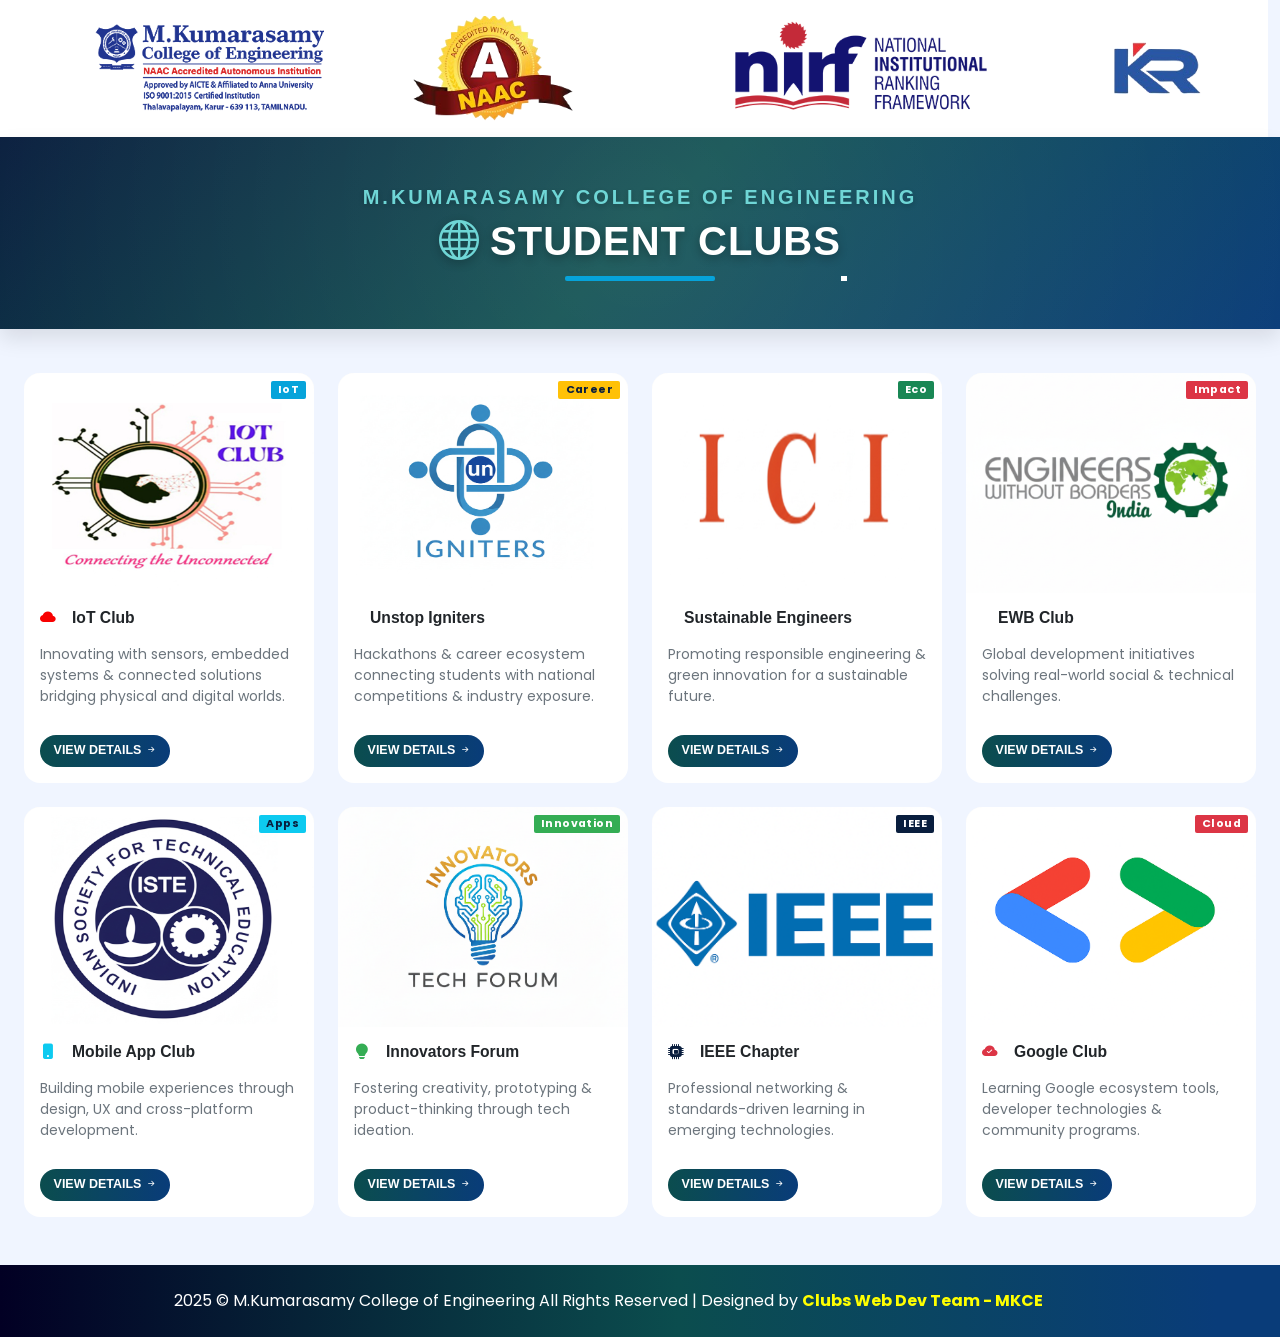
<file: index.html>
<!DOCTYPE html>
<html lang="en">

<head>

  <link href="css/iot-club.css" rel="stylesheet">


  <!-- Bootstrap JS (with Popper) -->
  <script src="https://cdn.jsdelivr.net/npm/bootstrap@5.3.3/dist/js/bootstrap.bundle.min.js"></script>
  <link href="https://cdn.jsdelivr.net/npm/bootstrap@5.3.3/dist/css/bootstrap.min.css" rel="stylesheet">

  <!-- Meta & head links moved here for proper responsiveness -->
  <meta charset="UTF-8">
  <meta http-equiv="X-UA-Compatible" content="IE=edge">
  <meta name="viewport" content="width=device-width, initial-scale=1, viewport-fit=cover">
  <title>M.Kumarasamy College of Engineering, Karur - MKCE</title>
  <link href="images/favicon.ico" rel="icon">

  <!-- Existing project styles -->
  <link href="css/bootstrap1.min.css" rel="stylesheet">
  <link href="css/all.min.css" rel="stylesheet">
  <link href="css/bootstrap-icons.css" rel="stylesheet">
  <link rel="stylesheet" href="css/header2.css">
  <link href="css/remixicon.css" rel="stylesheet">
  <link href="css/style.css" rel="stylesheet">
  <!-- New: responsive overrides (non-invasive) -->
  <link href="css/responsive.css" rel="stylesheet">

  

  <style>
   
  /* Reset text direction issues */
  h5, p {
    writing-mode: horizontal-tb !important;
    text-orientation: mixed !important;
    white-space: normal !important;
  }

  /* Keep cards neat */
  .card {
    border-radius: 15px;
    overflow: hidden;
  }
 
  .card img {
    border: 4px solid #f1f1f1;
  }

    .jus {
      text-align: justify;
    }

    @media (min-width: 768px) {
      /* Only make explicitly fluid images expand */
      .img-fluid {
        width: 100%;
        height: auto;
      }
    }

    /* Remove broad overrides that conflict with Bootstrap grid */


    .center {
      display: block;
      margin-left: auto;
      margin-right: auto;
      width: 50%;
    }

    .imageban {
      width: 100%;
      height: 40vh;
      background-position: center;
      background-size: cover;
      background-image: url("images/banner.png");
    }

    .bgli {

      background: linear-gradient(red, #FF3366, green);
      -webkit-background-clip: text;
      background-clip: text;
      -webkit-text-fill-color: transparent;
    }


    /* Style the PDF modal (avoid Bootstrap .modal class conflicts) */
    .pdf-modal {
      display: none;
      position: fixed;
      top: 0;
      left: 0;
      width: 100%;
      height: 100%;
      background-color: rgba(0, 0, 0, 0.7);
    }

    /* Style the PDF modal content */
    .pdf-modal-content {
      position: relative;
      width: 80%;
      height: auto;
      max-width: 800px;
      margin: 0 auto;
      background-color: white;
      padding: 20px;
      box-shadow: 0px 0px 10px 2px rgba(0, 0, 0, 0.2);

    }

    /* Style the PDF modal close button */
    .pdf-modal-close {
      position: absolute;
      top: 10px;
      right: 10px;
      font-size: 30px;
      cursor: pointer;
    }

    .btn {
      border-radius: 50px;
      /* Adjust the radius to control the roundness */
      background: linear-gradient(109.6deg, rgb(0, 0, 0) 11.2%, rgb(11, 132, 145) 91.1%);
      color: #fff;
      /* Change to your desired text color */
      padding: 10px 20px;
      /* Adjust padding as needed */
      font-size: 16px;
      /* Change to your desired font size */
      text-transform: uppercase;
      /* Optional, to make the text uppercase */
      position: relative;
      /* Needed for reflection effect */
    }

    .btn:after {
      content: "";
      position: absolute;
      top: 100%;
      left: 0;
      width: 100%;
      height: 5px;
      /* Adjust the height of the reflection */
      background: rgba(0, 0, 0, 0.2);
      /* Reflection color */
      border-radius: 50px;
      /* Match the button's border-radius */
    }

    /* Additional styling for when the button is hovered over */
    .btn:hover {
      color: white !important;
      background: linear-gradient(109.6deg, rgb(11, 132, 145) 11.2%, rgb(0, 0, 0) 91.1%);
      transform: translateY(-3px);
      box-shadow: 0 5px 15px rgba(0, 0, 0, 0.3);
      transition: all 0.3s ease;
    }

    /* Specifically for event register buttons */
    .card .btn-primary {
      background: linear-gradient(to right, #0b4d4e, #093c79);
      border: none;
      position: relative;
      overflow: hidden;
      z-index: 1;
      transition: all 0.3s ease;
    }

    .card .btn-primary:hover {
      background: linear-gradient(to right, #093c79, #0b4d4e);
      transform: translateY(-3px);
      box-shadow: 0 5px 15px rgba(9, 60, 121, 0.4);
    }

    .card .btn-primary::before {
      content: '';
      position: absolute;
      top: 0;
      left: -100%;
      width: 100%;
      height: 100%;
      background: linear-gradient(90deg, rgba(255, 255, 255, 0) 0%, rgba(255, 255, 255, 0.2) 50%, rgba(255, 255, 255, 0) 100%);
      transition: left 0.7s ease;
      z-index: -1;
    }

    .card .btn-primary:hover::before {
      left: 100%;
    }
  </style>
</head>

<body>
  <div class="row k text-center p-3" style="background-color: #ffffff;">
    <div class="col-12">
      <img src="images/mkce-header_new.png" class="img-fluid" alt="MKCE Accreditations">
    </div>
  </div>


  <!-- Head metadata and styles are now correctly placed in <head> for responsiveness -->
  <style>
    /* red alert style */
    .custom-alert {
      position: fixed;
      top: 20px;
      left: 50%;
      transform: translateX(-50%);
      background-color: #ff4d4d;
      color: white;
      padding: 12px 20px;
      border-radius: 8px;
      font-size: 16px;
      font-weight: bold;
      z-index: 99999;
      box-shadow: 0 4px 10px rgba(0, 0, 0, 0.3);
    }

    @keyframes fadeIn {
      from {
        opacity: 0;
        transform: translate(-50%, -10px);
      }

      to {
        opacity: 1;
        transform: translate(-50%, 0);
      }
    }
  </style>

  <style>
    /* Default styles for the div */
    .k {
      width: 100%;
    }

    .k2 {
      width: 10%;
    }

    /* Styles for screens up to 767px width (mobile devices) */
    @media screen and (max-width: 767px) {
      .k {
        width: 100%;
      }
    }

    @media (max-width: 768px) {
      .k2 {
        display: none;
      }
    }

    /*=============== GOOGLE FONTS ===============*/
    @import url("https://fonts.googleapis.com/css2?family=Montserrat:wght@400;600&display=swap");

    /*=============== VARIABLES CSS ===============*/
    :root {
      --header-height: 3.5rem;

      /*========== Colors ==========*/
      /*Color mode HSL(hue, saturation, lightness)*/
      --black-color: hsl(220, 24%, 12%);
      --black-color-light: hsl(220, 24%, 15%);
      --black-color-lighten: hsl(220, 20%, 18%);
      --white-color: #fff;
      --body-color: hsl(220, 100%, 97%);

      /*========== Font and typography ==========*/
      /*.5rem = 8px | 1rem = 16px ...*/
      --body-font: "Montserrat", sans-serif;
      --normal-font-size: .938rem;

      /*========== Font weight ==========*/
      --font-regular: 400;
      --font-semi-bold: 600;

      /*========== z index ==========*/
      --z-tooltip: 10;
      --z-fixed: 100;
    }

    /*========== Responsive typography ==========*/
    @media screen and (min-width: 1024px) {
      :root {
        --normal-font-size: 1rem;
      }
    }

    /*=============== BASE ===============*/
    * {
      box-sizing: border-box;
      padding: 0;
      margin: 0;
    }

    body {
      font-family: var(--body-font);
      font-size: var(--normal-font-size);
      background-color: var(--body-color);
    }

    ul {
      list-style: none;
      /* Color highlighting when pressed on mobile devices */
      /*-webkit-tap-highlight-color: transparent;*/
    }

    a {
      text-decoration: none;
    }

    /*=============== REUSABLE CSS CLASSES ===============*/
    .container {
      max-width: 1120px;
      margin-inline: 1.5rem;
    }

    /*=============== HEADER ===============*/
    .header {
      position: relative;
      top: 0;
      left: 0;
      width: 100%;
      background-color: hsl(216.2, 74.6%, 13.9%);
      box-shadow: 0 2px 16px hsla(220, 32%, 8%, .3);
      z-index: var(--z-fixed);
    }


    /*=============== Menu bar ===============*/



    #container {
      position: relative;
      width: 100%;
      margin: 0 auto;
    }

    #container:after {
      content: "";
      display: block;
      clear: both;
      height: 0;
    }

    #menu {
      position: relative;
      float: left;
      width: 100%;
      padding: 0 20px;
      border-radius: 3px;
      box-shadow: inset 0 1px 1px rgba(255, 255, 255, 0.5),
        inset 0 -1px 0 rgba(0, 0, 0, 0.15), 0 1px 3px rgba(0, 0, 0, 0.15);
      background-image: linear-gradient(to top, #09203f 0%, #537895 100%);



      z-index: 9997;
    }

    #menu,
    #menu ul {
      list-style: none;
    }

    #menu>li {
      float: left;
      position: relative;
      border-right: 1px solid rgba(0, 0, 0, 0.1);
      box-shadow: 1px 0 0 rgba(255, 255, 255, 0.25);
      /* perspective: 1000px; */
    }

    #menu>li:first-child {
      border-left: 1px solid rgba(255, 255, 255, 0.25);
      box-shadow: -1px 0 0 rgba(0, 0, 0, 0.1), 1px 0 0 rgba(255, 255, 255, 0.25);
    }

    #menu a,
    #menu span {
      display: block;
      position: relative;
      z-index: 9998;
      padding: 13px 20px 13px 20px;
      text-decoration: none;
      color: white;
      line-height: 1;
      font-weight: 400;
      font-size: 16px;
      letter-spacing: -0.05em;
      background: transparent;

      transition: all 0.25s ease-in-out;
    }

    #menu>li:hover>a,
    #menu>li:hover>span {
      background: #333;
      color: rgba(0, 223, 252, 1);
      text-shadow: none;
    }

    #menu li ul {
      position: absolute;
      left: 0;
      z-index: 1;
      width: 250px;
      padding: 0;
      opacity: 0;
      visibility: hidden;
      border-bottom-left-radius: 4px;
      border-bottom-right-radius: 4px;
      background: transparent;
      /* overflow: hidden; */
      transform-origin: 50% 0%;
      z-index: 10000;
      animation: swingdown 1s ease;
      animation-play-state: paused;
    }

    #menu li:hover ul {
      padding: 15px 0;
      background-image: linear-gradient(60deg, #29323c 0%, #485563 100%);
      opacity: 1;
      visibility: visible;
      box-shadow: 1px 1px 7px rgba(0, 0, 0, 0.5);
      animation-play-state: running;
    }

    @keyframes swingdown {
      0% {
        opacity: 0.99999;
        transform: rotateX(90deg);
      }

      30% {
        transform: rotateX(-20deg) rotateY(5deg);
        animation-timing-function: ease-in-out;
      }

      65% {
        transform: rotateX(20deg) rotateY(-3deg);
        animation-timing-function: ease-in-out;
      }

      100% {
        transform: rotateX(0);
        animation-timing-function: ease-in-out;
      }
    }

    #menu li li a {
      padding-left: 15px;
      font-weight: 400;
      color: #ddd;
      text-shadow: none;
      border-top: dotted 1px transparent;
      border-bottom: dotted 1px transparent;
      transition: all 0.15s linear;
    }

    #menu li li a:hover {
      color: rgba(0, 223, 252, 1);
      border-top: dotted 1px rgba(255, 255, 255, 0.15);
      border-bottom: dotted 1px rgba(255, 255, 255, 0.15);
      background: rgba(0, 223, 252, 0.02);
    }

    /* Add this to your existing CSS file or create a new one */
    .mobile-menu-toggle {
      display: none;
      font-size: 24px;
      cursor: pointer;
    }

    @media only screen and (max-width: 768px) {
      #menu {
        display: none;
        padding: 20px;
        /* Adjust spacing as needed */
      }

      .mobile-menu-toggle {
        display: block;
        text-align: right;
        padding: 15px;
        background-image: linear-gradient(to top, #09203f 0%, #537895 100%);
        color: #fff;
      }

      .toggle-group {
        width: 100%;
      }

      .toggle-group>a {
        width: 100%;
        box-sizing: border-box;
      }
    }

    /* Add this CSS for mobile responsiveness */
    @media only screen and (max-width: 768px) {
      body {
        padding: 15px;
        /* Adjust padding for smaller screens */
      }

      #container {
        width: 100%;
        /* Make the container full width */
      }

      #menu {
        float: none;
        width: 100%;
        padding: 0;
        border-radius: 0;
        box-shadow: none;
        background-image: linear-gradient(60deg, #29323c 0%, #485563 100%);
      }

      #menu>li {
        float: none;
        position: static;
        border: none;
        box-shadow: none;
      }

      #menu>li:first-child {
        border: none;
        box-shadow: none;
      }

      #menu a {
        padding: 10px;
        font-size: 14px;
        /* Increase font size for better readability */
      }

      #menu>li:hover>a {
        background: transparent;
        color: rgba(0, 223, 252, 1);
      }

      #menu li ul {
        position: static;
        width: 100%;
        padding: 0;
        opacity: 1;
        visibility: visible;
        border-radius: 0;
        box-shadow: none;
        background: #333;
        overflow: visible;
        transform-origin: 50% 50%;
      }

      #menu li:hover ul {
        padding: 10px 0;
        background: #333;
        box-shadow: none;
        animation: none;
      }

      @keyframes swingdown {
        /* Remove the animation for smaller screens */
      }

      #menu li li a {
        padding-left: 15px;
        font-weight: 400;
        color: #ddd;
        border-top: 1px solid rgba(255, 255, 255, 0.15);
        border-bottom: 1px solid rgba(255, 255, 255, 0.15);
        transition: none;
      }

      #menu li li a:hover {
        color: rgba(0, 223, 252, 1);
        background: rgba(0, 223, 252, 0.02);
      }
    }

    .wide-submenu {
      width: 600px;
      /* Adjust width as needed */
    }

    .bg-dark2 {
      background: linear-gradient(90deg, rgba(2, 0, 36, 1) 0%, rgba(11, 77, 78, 1) 53%, rgba(9, 60, 121, 1) 95%);
    }

    #payments-sub-menu {
      display: none;
    }

    .payments-menu-group:hover #payments-sub-menu {
      display: block;
    }

    .dropdown-toggle-no-caret::after {
      display: none !important;
    }

    .dropdown-menu {
      background-image: linear-gradient(60deg, #29323c 0%, #485563 100%);
      /* Set the background color for the submenu */
    }

    .dropdown-item {
      color: #fff;
      /* Set the text color for the submenu items */
    }

    .dropdown-item:hover {
      color: rgba(0, 223, 252, 1);
      background: rgba(0, 223, 252, 0.02);
    }
  </style>

  <!--Title/Header starts -->

  <div class="title-section wow fadeInUp">
    <div class="container-fluid py-5">
      <div class="section-title text-center position-relative pb-3 mb-5 mx-auto" style="max-width: 600px;">
        <h5 class="fw-bold text-uppercase title-subtitle">M.Kumarasamy College of Engineering</h5>
        <h1 class="mb-0 title-main"><i class="bi bi-globe"></i>STUDENT CLUBS</h1>


      </div>
    </div>
  </div>

  <style>
    .title-section {
      background: linear-gradient(135deg, rgba(9, 30, 62, 1) 0%, rgba(11, 77, 78, 1) 50%, rgba(9, 60, 121, 1) 100%);
      position: relative;
      overflow: hidden;
      margin-bottom: 20px;
      box-shadow: 0 10px 20px rgba(0, 0, 0, 0.1);
    }

    /* Title can wrap when needed on small screens to avoid horizontal overflow */
    .title-main {
      display: inline-flex;
      align-items: center;
      /* allow wrapping to prevent horizontal scroll on narrow devices */
      white-space: normal;
      overflow: visible;
    }

    .title-section::before {
      content: "";
      position: absolute;
      top: -50%;
      left: -50%;
      width: 200%;
      height: 200%;
      background: radial-gradient(circle, rgba(255, 255, 255, 0.1) 0%, rgba(255, 255, 255, 0) 60%);
      animation: pulse 8s infinite;
    }

    @keyframes pulse {
      0% {
        transform: scale(0.8);
        opacity: 0.5;
      }

      50% {
        transform: scale(1.2);
        opacity: 0.2;
      }

      100% {
        transform: scale(0.8);
        opacity: 0.5;
      }
    }

    .title-subtitle {
      color: #6fd6d6 !important;
      letter-spacing: 3px;
      text-shadow: 0 2px 5px rgba(0, 0, 0, 0.2);
      position: relative;
      z-index: 2;
    }

    .title-main {
      color: white;
      font-weight: 900;
      letter-spacing: 1px;
      text-shadow: 0 3px 10px rgba(0, 0, 0, 0.3);
      position: relative;
      z-index: 2;
      font-size: 2.5rem;
      text-transform: uppercase;
    }

    .title-main i {
      margin-right: 10px;
      color: #6fd6d6;
    }
  </style>

  <!-- Clubs Directory (Responsive Two-Column Layout) -->
  <section class="pt-4 pb-5" aria-labelledby="clubsHeading">
    <div class="container-fluid">
      <div class="row g-4">
        <!-- Aside / Intro Panel -->
       
        <!-- Cards Grid (use full width so cards occupy entire row when no aside is present) -->
        <div class="col-12">
          <div class="row g-4" id="clubs-grid">
            <!-- IoT Club Card -->
            <div class="col-6 col-md-4 col-lg-3">
              <a href="iot_club.html" class="club-card card text-decoration-none" aria-label="IoT Club page">
                <div class="club-card-img-wrapper position-relative">
                  <img src="images/logo_ioy  - Copy copy.jpg" class="card-img-top" alt="IoT Club Logo">
                  <span class="badge bg-primary position-absolute top-0 end-0 m-2">IoT</span>
                </div>
                <div class="card-body d-flex flex-column">
                  <h5 class="card-title mb-2 d-flex align-items-center"><i class="bi bi-cloud-fill me-2 text-primary"></i>IoT Club</h5>
                  <p class="card-text small text-muted flex-grow-1">Innovating with sensors, embedded systems & connected solutions bridging physical and digital worlds.</p>
                  <span class="btn btn-sm btn-primary align-self-start mt-1">View Details <i class="bi bi-arrow-right-short"></i></span>
                </div>
              </a>
            </div>
            <!-- Unstop Igniters -->
            <div class="col-6 col-md-4 col-lg-3">
              <a href="unstop_index.html" class="club-card card text-decoration-none" aria-label="Unstop Igniters Club page">
                <div class="club-card-img-wrapper position-relative">
                  <img src="images/logo_unstop  - Copy copy.jpg" class="card-img-top" alt="Unstop Igniters Club Logo">
                  <span class="badge bg-warning text-dark position-absolute top-0 end-0 m-2">Career</span>
                </div>
                <div class="card-body d-flex flex-column">
                  <h5 class="card-title mb-2 d-flex align-items-center"><i class="bi bi-rocket-takeoff-fill me-2 text-warning"></i>Unstop Igniters</h5>
                  <p class="card-text small text-muted flex-grow-1">Hackathons & career ecosystem connecting students with national competitions & industry exposure.</p>
                  <span class="btn btn-sm btn-primary align-self-start mt-1">View Details <i class="bi bi-arrow-right-short"></i></span>
                </div>
              </a>
            </div>
            <!-- Sustainable Engineers -->
            <div class="col-6 col-md-4 col-lg-3">
              <a href="sustanable_index.html" class="club-card card text-decoration-none" aria-label="Sustainable Engineer Club page">
                <div class="club-card-img-wrapper position-relative">
                  <img src="images/logo_ici  - Copy copy.jpg" class="card-img-top" alt="Sustainable Engineer Club Logo">
                  <span class="badge bg-success position-absolute top-0 end-0 m-2">Eco</span>
                </div>
                <div class="card-body d-flex flex-column">
                  <h5 class="card-title mb-2 d-flex align-items-center"><i class="bi bi-recycle me-2 text-success"></i>Sustainable Engineers</h5>
                  <p class="card-text small text-muted flex-grow-1">Promoting responsible engineering & green innovation for a sustainable future.</p>
                  <span class="btn btn-sm btn-primary align-self-start mt-1">View Details <i class="bi bi-arrow-right-short"></i></span>
                </div>
              </a>
            </div>
            <!-- EWB Club -->
            <div class="col-6 col-md-4 col-lg-3">
              <a href="without_boarders.html" class="club-card card text-decoration-none" aria-label="Engineers Without Borders Club page">
                <div class="club-card-img-wrapper position-relative">
                  <img src="images/logo_without_copy.png" class="card-img-top" alt="Engineers Without Borders Club Logo">
                  <span class="badge bg-danger position-absolute top-0 end-0 m-2">Impact</span>
                </div>
                <div class="card-body d-flex flex-column">
                  <h5 class="card-title mb-2 d-flex align-items-center"><i class="bi bi-globe-asia-australia me-2 text-danger"></i>EWB Club</h5>
                  <p class="card-text small text-muted flex-grow-1">Global development initiatives solving real-world social & technical challenges.</p>
                  <span class="btn btn-sm btn-primary align-self-start mt-1">View Details <i class="bi bi-arrow-right-short"></i></span>
                </div>
              </a>
            </div>
            <!-- Mobile App Club -->
            <div class="col-6 col-md-4 col-lg-3">
              <a href="mobapkclub.html" class="club-card card text-decoration-none" aria-label="Mobile App Club page">
                <div class="club-card-img-wrapper position-relative">
                  <img src="images/logo_google  - Copy copy.jpg" class="card-img-top" alt="Mobile App Club Logo">
                  <span class="badge bg-info text-dark position-absolute top-0 end-0 m-2">Apps</span>
                </div>
                <div class="card-body d-flex flex-column">
                  <h5 class="card-title mb-2 d-flex align-items-center"><i class="bi bi-phone-fill me-2 text-info"></i>Mobile App Club</h5>
                  <p class="card-text small text-muted flex-grow-1">Building mobile experiences through design, UX and cross-platform development.</p>
                  <span class="btn btn-sm btn-primary align-self-start mt-1">View Details <i class="bi bi-arrow-right-short"></i></span>
                </div>
              </a>
            </div>
            <!-- Innovators Forum -->
            <div class="col-6 col-md-4 col-lg-3">
              <a href="innovator.html" class="club-card card text-decoration-none" aria-label="Innovators Tech Forum Club page">
                <div class="club-card-img-wrapper position-relative">
                  <img src="images/logo_ivvov_copy.png" class="card-img-top" alt="Innovators Tech Forum Club Logo">
                  <span class="badge bg-secondary position-absolute top-0 end-0 m-2">Innovation</span>
                </div>
                <div class="card-body d-flex flex-column">
                  <h5 class="card-title mb-2 d-flex align-items-center"><i class="bi bi-lightbulb-fill me-2 text-secondary"></i>Innovators Forum</h5>
                  <p class="card-text small text-muted flex-grow-1">Fostering creativity, prototyping & product-thinking through tech ideation.</p>
                  <span class="btn btn-sm btn-primary align-self-start mt-1">View Details <i class="bi bi-arrow-right-short"></i></span>
                </div>
              </a>
            </div>
            <!-- IEEE Chapter -->
            <div class="col-6 col-md-4 col-lg-3">
              <a href="IEEE_club.html" class="club-card card text-decoration-none" aria-label="IEEE Student Chapter Club page">
                <div class="club-card-img-wrapper position-relative">
                  <img src="images/logo_iee - Copy.png" class="card-img-top" alt="IEEE Student Chapter Club Logo">
                  <span class="badge bg-dark position-absolute top-0 end-0 m-2">IEEE</span>
                </div>
                <div class="card-body d-flex flex-column">
                  <h5 class="card-title mb-2 d-flex align-items-center"><i class="bi bi-cpu-fill me-2 text-dark"></i>IEEE Chapter</h5>
                  <p class="card-text small text-muted flex-grow-1">Professional networking & standards-driven learning in emerging technologies.</p>
                  <span class="btn btn-sm btn-primary align-self-start mt-1">View Details <i class="bi bi-arrow-right-short"></i></span>
                </div>
              </a>
            </div>
            <!-- Google Club -->
            <div class="col-6 col-md-4 col-lg-3">
              <a href="google_club.html" class="club-card card text-decoration-none" aria-label="Google Club page">
                <div class="club-card-img-wrapper position-relative">
                  <img src="images/logo_google  - Copy.png" class="card-img-top" alt="Google Club Logo">
                  <span class="badge bg-danger position-absolute top-0 end-0 m-2">Cloud</span>
                </div>
                <div class="card-body d-flex flex-column">
                  <h5 class="card-title mb-2 d-flex align-items-center"><i class="bi bi-cloud-check-fill me-2 text-danger"></i>Google Club</h5>
                  <p class="card-text small text-muted flex-grow-1">Learning Google ecosystem tools, developer technologies & community programs.</p>
                  <span class="btn btn-sm btn-primary align-self-start mt-1">View Details <i class="bi bi-arrow-right-short"></i></span>
                </div>
              </a>
            </div>
          </div>
        </div>
      </div>
    </div>
  </section>

  <style>
    /* Aside / directory styles */
    .directory-aside {
      background: #ffffff;
      border-radius: 18px;
      padding: 1.25rem 1.25rem 1.5rem;
      position: sticky;
      top: 90px;
      display: flex;
      flex-direction: column;
    }

    .icon-circle {
      width: 44px;
      height: 44px;
      border-radius: 50%;
      background: linear-gradient(135deg, #093C79, #0B4D4E);
      color: #fff;
      display: flex;
      align-items: center;
      justify-content: center;
      font-size: 1.3rem;
      box-shadow: 0 6px 15px rgba(0, 0, 0, .15);
    }

    .directory-aside .btn {
      font-size: .7rem;
      padding: .45rem .9rem;
      border-radius: 30px;
    }

    /* Club card improvements: responsive image, consistent body spacing, card height alignment */
    .club-card {
      border: none;
      border-radius: 16px;
      transition: transform .28s cubic-bezier(.2,.9,.3,1), box-shadow .28s;
      background: #fff;
      position: relative;
      display: flex;
      flex-direction: column;
      min-height: 100%;
      overflow: hidden;
    }

    /* Image wrapper uses aspect-ratio to keep cards consistent across devices */
    .club-card-img-wrapper {
      overflow: hidden;
      width: 100%;
      aspect-ratio: 16 / 10; /* default landscape */
      background: #f5f5f5;
    }

    /* Make images fully responsive and cover the wrapper */
    .club-card img {
      width: 100%;
      height: 100%;
      object-fit: cover;
      display: block;
      transition: transform .6s ease, filter .3s ease;
    }

    .club-card:hover img,
    .club-card:focus img {
      transform: scale(1.06);
    }

    .club-card:hover,
    .club-card:focus {
      transform: translateY(-6px);
      box-shadow: 0 14px 28px rgba(0, 0, 0, .12);
      outline: none;
    }

    .club-card .card-body {
      padding: 1rem;
      display: flex;
      flex-direction: column;
      gap: .5rem;
      flex: 1 1 auto;
    }

    .club-card .card-title {
      font-weight: 600;
      font-size: .98rem;
      margin-bottom: 0.25rem;
      display: flex;
      align-items: center;
      gap: .5rem;
    }

    .club-card .card-text { flex-grow: 1; color: #6c757d; }

    .club-card .btn {
      font-size: .78rem;
      padding: .45rem .9rem;
      border-radius: 30px;
      align-self: start;
    }

    .club-card .badge { font-size: .68rem; letter-spacing: .4px; }

    /* Button anchor should be keyboard accessible */
    .club-card:focus { box-shadow: 0 8px 20px rgba(9,30,62,0.12); }

    /* Grid button sizing tweak */
    #clubs-grid .btn { font-size: .78rem; padding: .42rem .85rem; border-radius: 28px; }

    /* Mobile adjustments */
    @media (max-width: 575.98px) {
      .directory-aside { position: static; top: auto; padding: 1rem; }
      /* make images taller on small phones so they remain visible and clear */
      .club-card-img-wrapper { aspect-ratio: 4 / 3; min-height: 160px; }
      .club-card .card-title { font-size: .92rem; }
      .club-card .card-text { font-size: .88rem; }
    }

    @media (min-width: 576px) and (max-width: 991.98px) {
      .club-card-img-wrapper { aspect-ratio: 5 / 4; }
    }

    /* Medium screens: ensure images have a good visible height */
    @media (min-width: 768px) and (max-width: 1199.98px) {
      .club-card-img-wrapper { min-height: 180px; }
    }

    /* Large screens: make images slightly larger for visual balance */
    @media (min-width: 1200px) {
      .club-card-img-wrapper { min-height: 220px; }
    }

    /* Very small phones: show single column so images are larger and readable */
    @media (max-width: 420px) {
      #clubs-grid .col-6 { flex: 0 0 100% !important; max-width: 100% !important; }
      .club-card-img-wrapper { min-height: 180px; aspect-ratio: 4 / 3; }
    }
  </style>
<!-- IoT Blog & News Section -->


<script>
  async function loadIoTNews() {
    const rssUrl = "https://news.google.com/rss/search?q=Internet+of+Things&hl=en-IN&gl=IN&ceid=IN:en";
    try {
      let response = await fetch("https://api.rss2json.com/v1/api.json?rss_url=" + rssUrl);
      let data = await response.json();
      let container = document.getElementById("news-container");

      // Remove the "Loading..." placeholder only
      container.querySelectorAll("p").forEach(el => el.remove());

      // Append dynamic news items
      data.items.slice(0, 5).forEach(item => {
        const newsItem = document.createElement("div");
        newsItem.className = "news-item";
        newsItem.innerHTML = `
          <h3><a href="${item.link}" target="_blank">${item.title}</a></h3>
          <p>${item.pubDate.split(" ")[0]} — ${item.description.substring(0,100)}...</p>
        `;
        container.appendChild(newsItem);
      });
    } catch (error) {
      document.getElementById("news-container").innerHTML += "<p> </p>";
    }
  }
  loadIoTNews();
</script>


<style>
  .news-section {
    padding: 50px 20px;
    background: #f5f8fa;
  }
  .news-section .section-title {
    text-align: center;
    margin-bottom: 30px;
    font-size: 28px;
    font-weight: bold;
    color: #222;
  }
  .news-list {
    max-width: 800px;
    margin: 0 auto;
  }
  .news-item {
    margin-bottom: 20px;
    padding: 15px;
    border-left: 4px solid #0077ff;
    background: #fff;
    box-shadow: 0 2px 5px rgba(0,0,0,0.1);
    border-radius: 8px;
  }
  .news-item img.news-img {
    width: 100%;
    height: auto;
    border-radius: 6px;
    margin-bottom: 10px;
  }
  .news-item h3 {
    margin: 0 0 8px;
    font-size: 20px;
  }
  .news-item a {
    text-decoration: none;
    color: #0077ff;
  }
  .news-item a:hover {
    text-decoration: underline;
  }
  .news-item p {
    font-size: 14px;
    color: #555;
  }
</style>

      <style>
        /* Event Winners Styles */
        .winner-card {
          position: relative;
          border-radius: 15px;
          overflow: hidden;
          box-shadow: 0 10px 25px rgba(0, 0, 0, 0.1);
          transition: all 0.3s ease;
          background: white;
          padding-bottom: 20px;
        }

        .winner-card:hover {
          transform: translateY(-10px);
          box-shadow: 0 20px 30px rgba(0, 0, 0, 0.15);
        }

        .winner-medal {
          position: absolute;
          top: 15px;
          right: 15px;
          width: 45px;
          height: 45px;
          border-radius: 50%;
          display: flex;
          align-items: center;
          justify-content: center;
          font-size: 1.5rem;
          z-index: 2;
        }

        .gold .winner-medal {
          background: linear-gradient(135deg, #FFD700, #FFA500);
          color: #7D4614;
          box-shadow: 0 5px 15px rgba(255, 215, 0, 0.4);
        }

        .silver .winner-medal {
          background: linear-gradient(135deg, #E0E0E0, #C0C0C0);
          color: #505050;
          box-shadow: 0 5px 15px rgba(192, 192, 192, 0.4);
        }

        .bronze .winner-medal {
          background: linear-gradient(135deg, #CD7F32, #A05A2C);
          color: #543E28;
          box-shadow: 0 5px 15px rgba(205, 127, 50, 0.4);
        }

        .winner-badge {
          position: absolute;
          top: 20px;
          left: 0;
          background-color: #091E3E;
          color: white;
          padding: 8px 20px;
          font-weight: bold;
          border-top-right-radius: 20px;
          border-bottom-right-radius: 20px;
          box-shadow: 3px 3px 10px rgba(0, 0, 0, 0.2);
          z-index: 2;
        }

        .gold .winner-badge {
  background: linear-gradient(90deg, rgba(255, 140, 0, 0.8), rgba(255, 215, 0, 0.8));
}

        

       .silver .winner-badge {
  background: linear-gradient(90deg, rgba(155, 143, 143, 0.8), rgba(224, 224, 224, 0.8));
}

.bronze .winner-badge {
  background: linear-gradient(90deg, rgba(139, 69, 19, 0.8), rgba(205, 127, 50, 0.8));
}


        .winner-img {
          height: 200px;
          overflow: hidden;
          border-bottom: 3px solid #f0f0f0;
        }

        .gold .winner-img {
          border-bottom-color: #FFD700;
        }

        .silver .winner-img {
          border-bottom-color: #C0C0C0;
        }

        .bronze .winner-img {
          border-bottom-color: #CD7F32;
        }

        .winner-img img {
          width: 100%;
          height: 100%;
          object-fit: cover;
          transition: transform 0.5s ease;
        }

        .winner-card:hover .winner-img img {
          transform: scale(1.1);
        }

        .winner-info {
          padding: 20px;
          text-align: center;
        }

        .winner-info h4 {
          color: #091E3E;
          font-weight: 600;
          margin-bottom: 5px;
          font-size: 1.4rem;
        }

        .winner-info .team {
          color: #666;
          font-weight: 500;
          margin-bottom: 15px;
          font-size: 1.1rem;
        }

        .winner-details {
          display: flex;
          justify-content: center;
          margin-bottom: 15px;
          font-size: 0.9rem;
          color: #666;
        }

        .winner-details span {
          margin: 0 10px;
          display: flex;
          align-items: center;
        }

        .winner-details i {
          margin-right: 5px;
          color: #091E3E;
        }

        .winner-tech {
          display: flex;
          flex-wrap: wrap;
          justify-content: center;
          gap: 10px;
        }

        .winner-tech span {
          background-color: #f0f0f0;
          padding: 5px 15px;
          border-radius: 20px;
          font-size: 0.85rem;
          color: #091E3E;
        }

        .gold .winner-tech span {
          background: rgba(255, 215, 0, 0.15);
        }

        .silver .winner-tech span {
          background: rgba(192, 192, 192, 0.15);
        }

        .bronze .winner-tech span {
          background: rgba(205, 127, 50, 0.15);
        }
      </style>
    </div>
  </div>

  <style>
    .im {
      background-image: url("images/b3.png");
      background-repeat: no-repeat;
      background-size: cover;
    }

    .bg-dark {
      background-color: #091E3E !important
    }
  </style>

<!-- Footer -->
<div class="container-fluid text-white"
  style="background: linear-gradient(90deg, rgba(2,0,36,1) 0%, rgba(11,77,78,1) 53%, rgba(9,60,121,1) 95%);">
  <div class="container">
    <div class="row justify-content-center">
      <div class="col-12 text-center">
        <div class="py-4">
          <p class="mb-0">
            2025 © M.Kumarasamy College of Engineering All Rights Reserved | Designed by
            <span data-bs-toggle="modal" data-bs-target="#devTeamModal"
              style="color: yellow; cursor: pointer; font-weight: bold;">
              Clubs Web Dev Team - MKCE
            </span>
          </p>
        </div>
      </div>
    </div>
  </div>
</div>

<div class="modal fade" id="devTeamModal" tabindex="-1" aria-labelledby="devTeamModalLabel" aria-hidden="true">
  <div class="modal-dialog modal-dialog-centered modal-lg">
    <div class="modal-content text-dark">
      <div class="modal-header">
        <h5 class="modal-title" id="devTeamModalLabel">Clubs Web Dev Team - MKCE</h5>
        <button type="button" class="btn-close" data-bs-dismiss="modal" aria-label="Close"></button>
      </div>
      <div class="modal-body">
        <div class="row text-center">
          <div class="col-md-3 col-6 mb-4">
            <img src="./images/Photograph.jpg" alt="Member 4" class="rounded-circle img-fluid mb-2"
              style="width:120px; height:160px; object-fit:cover;">
            <h6 class="mb-0">Arun Sanjeev</h6>
            <small>Lead</small>
            <div class="mt-1">
              
              <a href="https://github.com/arunsanjeevms" target="_blank" rel="noopener" aria-label="Arun Sanjeev on GitHub" class="text-dark me-2"><i class="bi bi-github"></i></a>
              <a href="https://www.linkedin.com/in/arunsanjeev/" target="_blank" rel="noopener" aria-label="Arun Sanjeev on LinkedIn" class="text-primary"><i class="bi bi-linkedin"></i></a>
            </div>
          </div>
           <div class="col-md-3 col-6 mb-4">
            <img src="./images/sahil.png" alt="Member 4" class="rounded-circle img-fluid mb-2"
              style="width:120px; height:160px; object-fit:cover;">
            <h6 class="mb-0">Sahil</h6>
            <small>Lead</small>
            <div class="mt-1">
              
              <a href="https://github.com/sahildandia" target="_blank" rel="noopener" aria-label="Sahil on GitHub" class="text-dark me-2"><i class="bi bi-github"></i></a>
              <a href="https://www.linkedin.com/in/sahildandia" target="_blank" rel="noopener" aria-label="Sahil on LinkedIn" class="text-primary"><i class="bi bi-linkedin"></i></a>
            </div>
          </div>
          <!-- Member 1 -->
          <div class="col-md-3 col-6 mb-4">
            <img src="images/harish.png" alt="Member 3" class="rounded-circle img-fluid mb-2" style="width:120px; height:160px; object-fit:cover;">
            <h6 class="mb-0">Harish</h6>
            <small>Team Member 1</small>
          </div>

          <!-- Member 2 -->
          <div class="col-md-3 col-6 mb-4">
            <img src="images/jeeva.png" alt="Member 3" class="rounded-circle img-fluid mb-2" style="width:120px; height:160px; object-fit:cover;">
            <h6 class="mb-0">Jeeva</h6>
            <small>Team Member 2</small>
          </div>

        </div>
      </div>
      <div class="modal-footer">
        <button type="button" class="btn btn-primary" data-bs-dismiss="modal">Close</button>
      </div>
    </div>
  </div>
</div>  





  <script src="js/jquery-3.4.1.min.js" type="8a40b50d4e4710a0ee04b30c-text/javascript"></script>
  <script src="js/bootstrap.bundle.min.js" type="8a40b50d4e4710a0ee04b30c-text/javascript"></script>

  <script src="js/bootstrap.min.js" type="8a40b50d4e4710a0ee04b30c-text/javascript"></script>
  <!-- Bootstrap framework -->
  <script src="js/script.js" type="8a40b50d4e4710a0ee04b30c-text/javascript"></script>
  <script src="js/custom.js" type="8a40b50d4e4710a0ee04b30c-text/javascript"></script>

  <!-- Template Javascript -->
  <script src="js/main.js" type="8a40b50d4e4710a0ee04b30c-text/javascript"></script>
  <script type="8a40b50d4e4710a0ee04b30c-text/javascript">
<!-- IoT Blog & News Section -->


<script>
  async function loadIoTNews() {
    const rssUrl = "https://news.google.com/rss/search?q=Internet+of+Things&hl=en-IN&gl=IN&ceid=IN:en";
    try {
      let response = await fetch("https://api.rss2json.com/v1/api.json?rss_url=" + rssUrl);
      let data = await response.json();
      let container = document.getElementById("news-container");
      container.innerHTML = "";

      data.items.slice(0, 5).forEach(item => {
        let newsItem = document.createElement("div");
        newsItem.className = "news-item";
        newsItem.innerHTML = `
          <h3><a href="${item.link}" target="_blank">${item.title}</a></h3>
          <p>${item.pubDate.split(" ")[0]} — ${item.description.substring(0,100)}...</p>
        `;
        container.appendChild(newsItem);
      });
    } catch (error) {
      document.getElementById("news-container").innerHTML = "<p>Unable to load news at this time.</p>";
    }
  }
  loadIoTNews();
</script>

<style>
  .news-section {
    padding: 50px 20px;
    background: #f5f8fa;
  }
  .news-section .section-title {
    text-align: center;
    margin-bottom: 30px;
    font-size: 28px;
    font-weight: bold;
    color: #222;
  }
  .news-list {
    max-width: 800px;
    margin: 0 auto;
  }
  .news-item {
    margin-bottom: 20px;
    padding: 15px;
    border-left: 4px solid #0077ff;
    background: #fff;
    box-shadow: 0px 2px 5px rgba(0,0,0,0.1);
    border-radius: 8px;
  }
  .news-item h3 {
    margin: 0 0 8px;
    font-size: 20px;
  }
  .news-item a {
    text-decoration: none;
    color: #0077ff;
  }
  .news-item a:hover {
    text-decoration: underline;
  }
  .news-item p {
    font-size: 14px;
    color: #555;
  }
</style>

	</script>
</body>
</html>
</file>
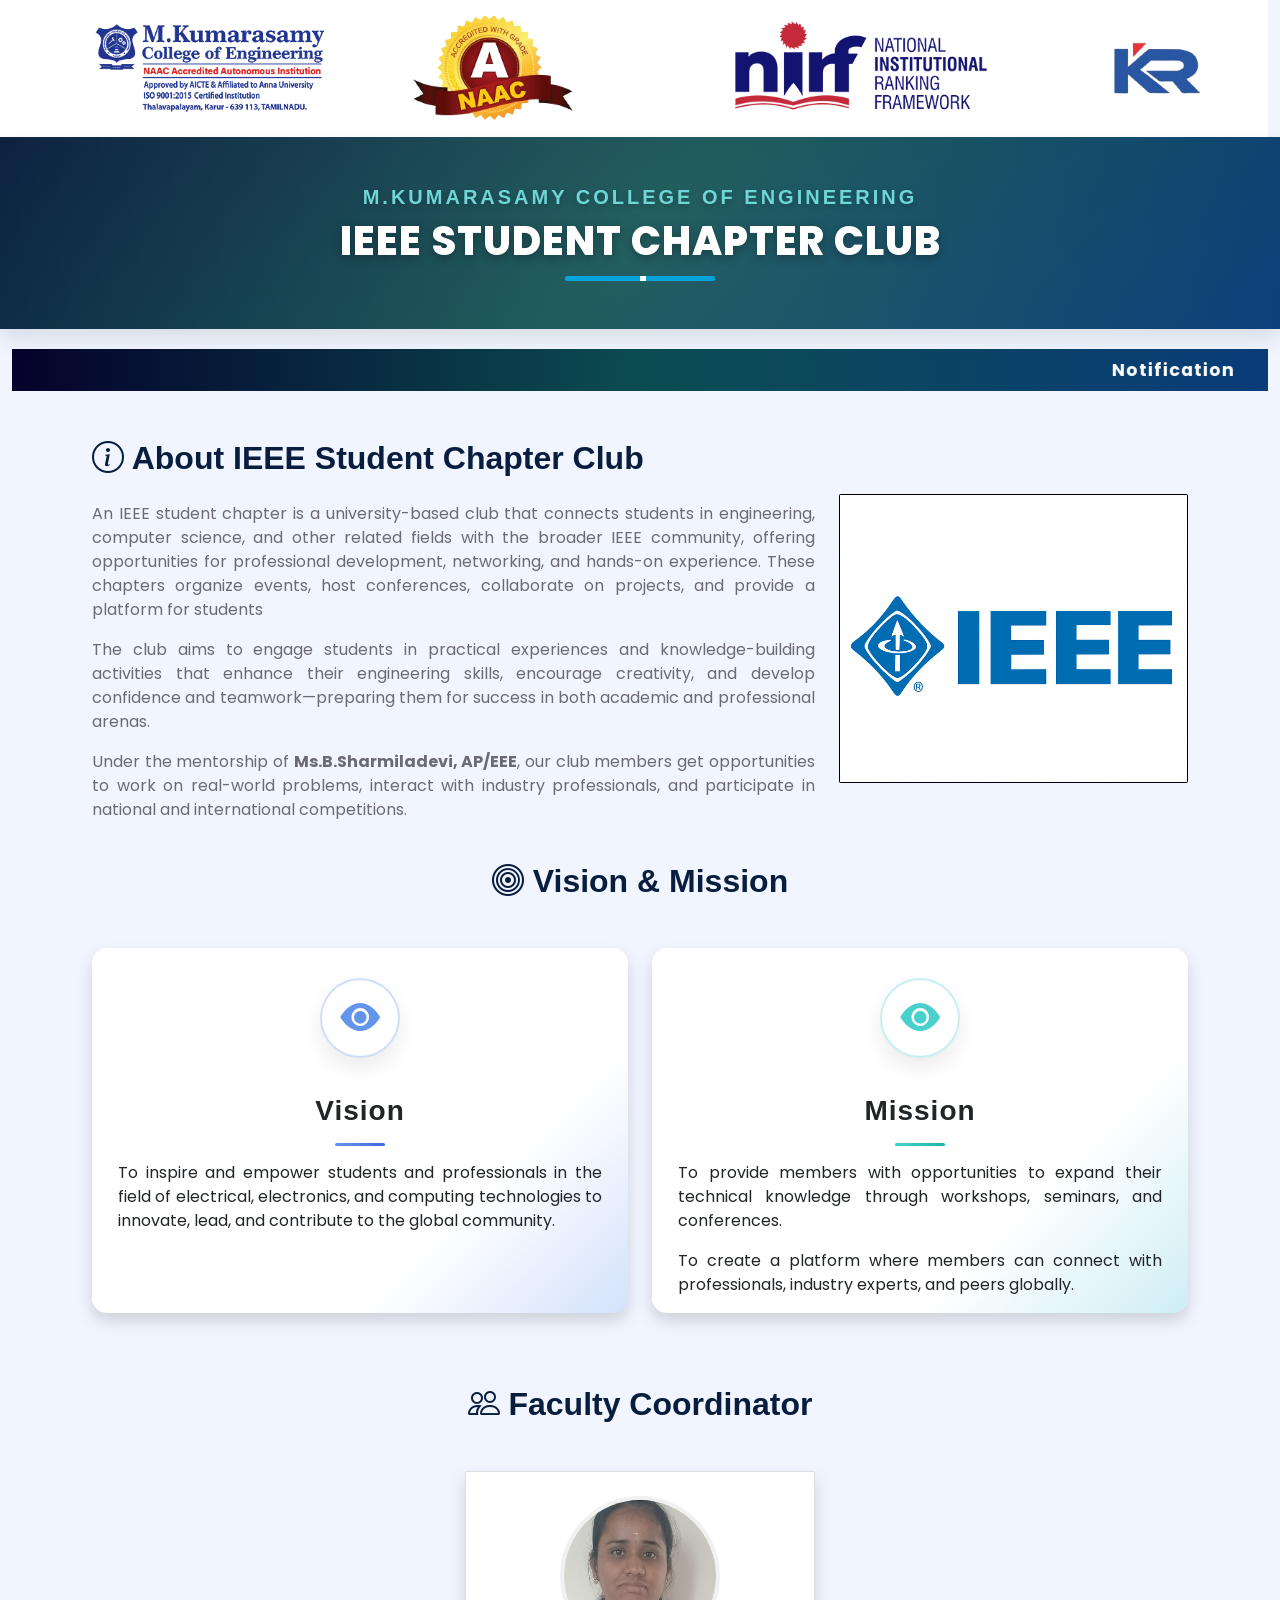
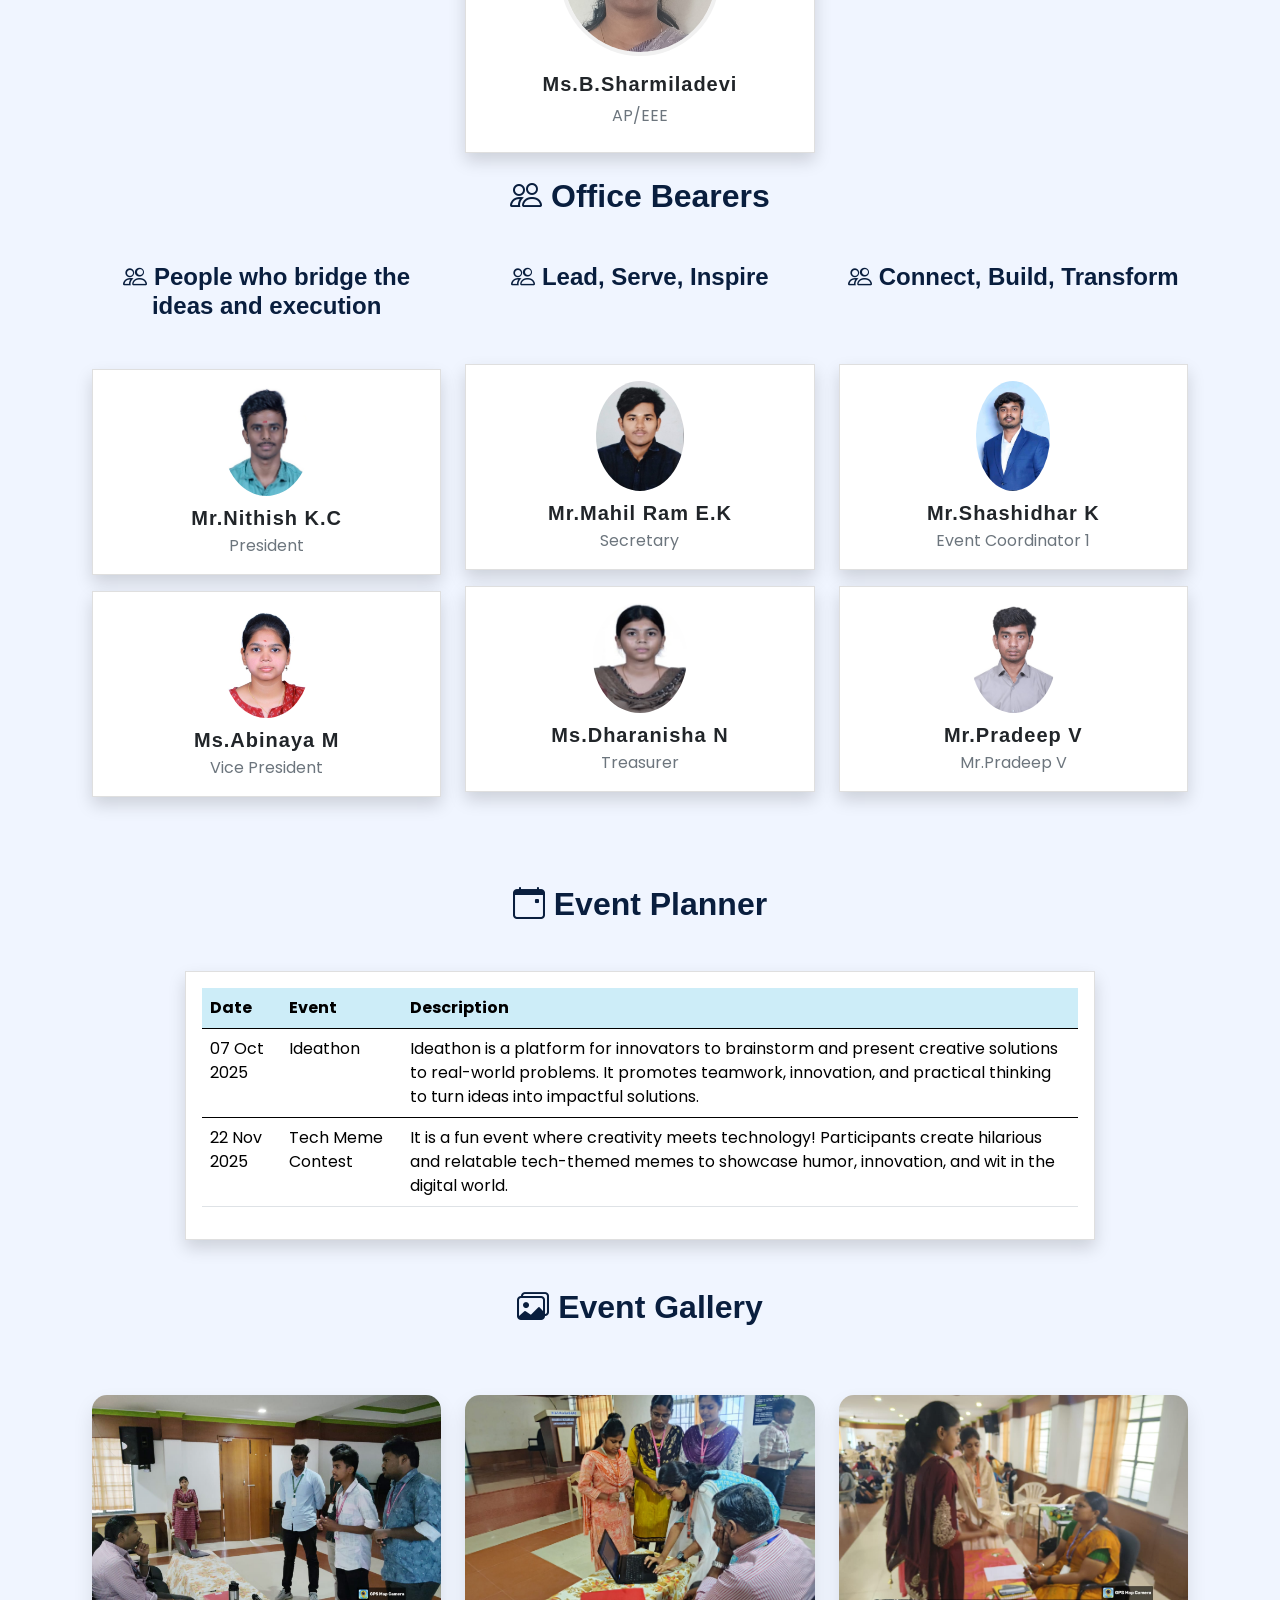
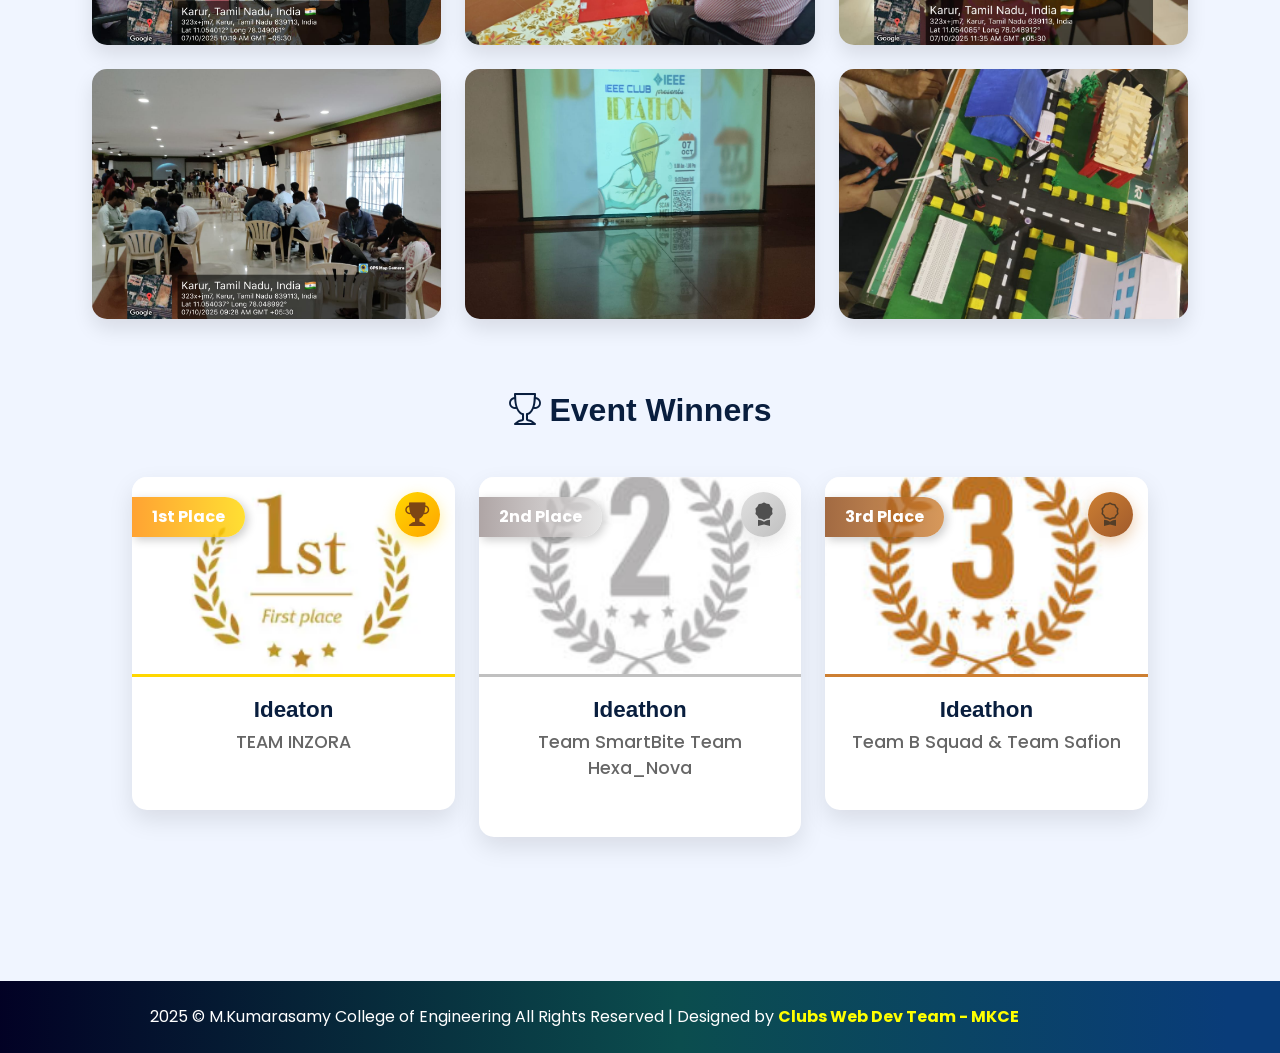
<file: IEEE_club.html>
<!DOCTYPE html>
<html lang="en">

<head>

  <link href="css/iot-club.css" rel="stylesheet">


  <!-- Bootstrap JS (with Popper) -->
  <script src="https://cdn.jsdelivr.net/npm/bootstrap@5.3.3/dist/js/bootstrap.bundle.min.js"></script>
  <link href="https://cdn.jsdelivr.net/npm/bootstrap@5.3.3/dist/css/bootstrap.min.css" rel="stylesheet">

  <!-- Meta & head links moved here for proper responsiveness -->
  <meta charset="UTF-8">
  <meta http-equiv="X-UA-Compatible" content="IE=edge">
  <meta name="viewport" content="width=device-width, initial-scale=1, viewport-fit=cover">
  <title>M.Kumarasamy College of Engineering, Karur - MKCE</title>
  <link href="images/favicon.ico" rel="icon">

  <!-- Existing project styles -->
  <link href="css/bootstrap1.min.css" rel="stylesheet">
  <link href="css/all.min.css" rel="stylesheet">
  <link href="css/bootstrap-icons.css" rel="stylesheet">
  <link rel="stylesheet" href="css/header2.css">
  <link href="css/remixicon.css" rel="stylesheet">
  <link href="css/style.css" rel="stylesheet">
  <!-- New: responsive overrides (non-invasive) -->
  <link href="css/responsive.css" rel="stylesheet">

  

  <style>
   
  /* Reset text direction issues */
  h5, p {
    writing-mode: horizontal-tb !important;
    text-orientation: mixed !important;
    white-space: normal !important;
  }

  /* Keep cards neat */
  .card {
    border-radius: 15px;
    overflow: hidden;
  }
 
  .card img {
    border: 4px solid #f1f1f1;
  }

    .jus {
      text-align: justify;
    }

    @media (min-width: 768px) {
      /* Only make explicitly fluid images expand */
      .img-fluid {
        width: 100%;
        height: auto;
      }
    }

    /* Remove broad overrides that conflict with Bootstrap grid */


    .center {
      display: block;
      margin-left: auto;
      margin-right: auto;
      width: 50%;
    }

    .imageban {
      width: 100%;
      height: 40vh;
      background-position: center;
      background-size: cover;
      background-image: url("images/banner.png");
    }

    .bgli {

      background: linear-gradient(red, #FF3366, green);
      -webkit-background-clip: text;
      background-clip: text;
      -webkit-text-fill-color: transparent;
    }


    /* Style the PDF modal (avoid Bootstrap .modal class conflicts) */
    .pdf-modal {
      display: none;
      position: fixed;
      top: 0;
      left: 0;
      width: 100%;
      height: 100%;
      background-color: rgba(0, 0, 0, 0.7);
    }

    /* Style the PDF modal content */
    .pdf-modal-content {
      position: relative;
      width: 80%;
      height: auto;
      max-width: 800px;
      margin: 0 auto;
      background-color: white;
      padding: 20px;
      box-shadow: 0px 0px 10px 2px rgba(0, 0, 0, 0.2);

    }

    /* Style the PDF modal close button */
    .pdf-modal-close {
      position: absolute;
      top: 10px;
      right: 10px;
      font-size: 30px;
      cursor: pointer;
    }

    .btn {
      border-radius: 50px;
      /* Adjust the radius to control the roundness */
      background: linear-gradient(109.6deg, rgb(0, 0, 0) 11.2%, rgb(11, 132, 145) 91.1%);
      color: #fff;
      /* Change to your desired text color */
      padding: 10px 20px;
      /* Adjust padding as needed */
      font-size: 16px;
      /* Change to your desired font size */
      text-transform: uppercase;
      /* Optional, to make the text uppercase */
      position: relative;
      /* Needed for reflection effect */
    }

    .btn:after {
      content: "";
      position: absolute;
      top: 100%;
      left: 0;
      width: 100%;
      height: 5px;
      /* Adjust the height of the reflection */
      background: rgba(0, 0, 0, 0.2);
      /* Reflection color */
      border-radius: 50px;
      /* Match the button's border-radius */
    }

    /* Additional styling for when the button is hovered over */
    .btn:hover {
      color: white !important;
      background: linear-gradient(109.6deg, rgb(11, 132, 145) 11.2%, rgb(0, 0, 0) 91.1%);
      transform: translateY(-3px);
      box-shadow: 0 5px 15px rgba(0, 0, 0, 0.3);
      transition: all 0.3s ease;
    }

    /* Specifically for event register buttons */
    .card .btn-primary {
      background: linear-gradient(to right, #0b4d4e, #093c79);
      border: none;
      position: relative;
      overflow: hidden;
      z-index: 1;
      transition: all 0.3s ease;
    }

    .card .btn-primary:hover {
      background: linear-gradient(to right, #093c79, #0b4d4e);
      transform: translateY(-3px);
      box-shadow: 0 5px 15px rgba(9, 60, 121, 0.4);
    }

    .card .btn-primary::before {
      content: '';
      position: absolute;
      top: 0;
      left: -100%;
      width: 100%;
      height: 100%;
      background: linear-gradient(90deg, rgba(255, 255, 255, 0) 0%, rgba(255, 255, 255, 0.2) 50%, rgba(255, 255, 255, 0) 100%);
      transition: left 0.7s ease;
      z-index: -1;
    }

    .card .btn-primary:hover::before {
      left: 100%;
    }
  </style>
</head>

<body>
  <div class="row k text-center p-3" style="background-color: #ffffff;">
    <div class="col-12">
      <img src="images/mkce-header_new.png" class="img-fluid" alt="MKCE Accreditations">
    </div>
  </div>


  <!-- Head metadata and styles are now correctly placed in <head> for responsiveness -->
  <style>
    /* red alert style */
    .custom-alert {
      position: fixed;
      top: 20px;
      left: 50%;
      transform: translateX(-50%);
      background-color: #ff4d4d;
      color: white;
      padding: 12px 20px;
      border-radius: 8px;
      font-size: 16px;
      font-weight: bold;
      z-index: 99999;
      box-shadow: 0 4px 10px rgba(0, 0, 0, 0.3);
    }

    @keyframes fadeIn {
      from {
        opacity: 0;
        transform: translate(-50%, -10px);
      }

      to {
        opacity: 1;
        transform: translate(-50%, 0);
      }
    }
  </style>

  <style>
    /* Default styles for the div */
    .k {
      width: 100%;
    }

    .k2 {
      width: 10%;
    }

    /* Styles for screens up to 767px width (mobile devices) */
    @media screen and (max-width: 767px) {
      .k {
        width: 100%;
      }
    }

    @media (max-width: 768px) {
      .k2 {
        display: none;
      }
    }

    /*=============== GOOGLE FONTS ===============*/
    @import url("https://fonts.googleapis.com/css2?family=Montserrat:wght@400;600&display=swap");

    /*=============== VARIABLES CSS ===============*/
    :root {
      --header-height: 3.5rem;

      /*========== Colors ==========*/
      /*Color mode HSL(hue, saturation, lightness)*/
      --black-color: hsl(220, 24%, 12%);
      --black-color-light: hsl(220, 24%, 15%);
      --black-color-lighten: hsl(220, 20%, 18%);
      --white-color: #fff;
      --body-color: hsl(220, 100%, 97%);

      /*========== Font and typography ==========*/
      /*.5rem = 8px | 1rem = 16px ...*/
      --body-font: "Montserrat", sans-serif;
      --normal-font-size: .938rem;

      /*========== Font weight ==========*/
      --font-regular: 400;
      --font-semi-bold: 600;

      /*========== z index ==========*/
      --z-tooltip: 10;
      --z-fixed: 100;
    }

    /*========== Responsive typography ==========*/
    @media screen and (min-width: 1024px) {
      :root {
        --normal-font-size: 1rem;
      }
    }

    /*=============== BASE ===============*/
    * {
      box-sizing: border-box;
      padding: 0;
      margin: 0;
    }

    body {
      font-family: var(--body-font);
      font-size: var(--normal-font-size);
      background-color: var(--body-color);
    }

    ul {
      list-style: none;
      /* Color highlighting when pressed on mobile devices */
      /*-webkit-tap-highlight-color: transparent;*/
    }

    a {
      text-decoration: none;
    }

    /*=============== REUSABLE CSS CLASSES ===============*/
    .container {
      max-width: 1120px;
      margin-inline: 1.5rem;
    }

    /*=============== HEADER ===============*/
    .header {
      position: relative;
      top: 0;
      left: 0;
      width: 100%;
      background-color: hsl(216.2, 74.6%, 13.9%);
      box-shadow: 0 2px 16px hsla(220, 32%, 8%, .3);
      z-index: var(--z-fixed);
    }


    /*=============== Menu bar ===============*/



    #container {
      position: relative;
      width: 100%;
      margin: 0 auto;
    }

    #container:after {
      content: "";
      display: block;
      clear: both;
      height: 0;
    }

    #menu {
      position: relative;
      float: left;
      width: 100%;
      padding: 0 20px;
      border-radius: 3px;
      box-shadow: inset 0 1px 1px rgba(255, 255, 255, 0.5),
        inset 0 -1px 0 rgba(0, 0, 0, 0.15), 0 1px 3px rgba(0, 0, 0, 0.15);
      background-image: linear-gradient(to top, #09203f 0%, #537895 100%);



      z-index: 9997;
    }

    #menu,
    #menu ul {
      list-style: none;
    }

    #menu>li {
      float: left;
      position: relative;
      border-right: 1px solid rgba(0, 0, 0, 0.1);
      box-shadow: 1px 0 0 rgba(255, 255, 255, 0.25);
      /* perspective: 1000px; */
    }

    #menu>li:first-child {
      border-left: 1px solid rgba(255, 255, 255, 0.25);
      box-shadow: -1px 0 0 rgba(0, 0, 0, 0.1), 1px 0 0 rgba(255, 255, 255, 0.25);
    }

    #menu a,
    #menu span {
      display: block;
      position: relative;
      z-index: 9998;
      padding: 13px 20px 13px 20px;
      text-decoration: none;
      color: white;
      line-height: 1;
      font-weight: 400;
      font-size: 16px;
      letter-spacing: -0.05em;
      background: transparent;

      transition: all 0.25s ease-in-out;
    }

    #menu>li:hover>a,
    #menu>li:hover>span {
      background: #333;
      color: rgba(0, 223, 252, 1);
      text-shadow: none;
    }

    #menu li ul {
      position: absolute;
      left: 0;
      z-index: 1;
      width: 250px;
      padding: 0;
      opacity: 0;
      visibility: hidden;
      border-bottom-left-radius: 4px;
      border-bottom-right-radius: 4px;
      background: transparent;
      /* overflow: hidden; */
      transform-origin: 50% 0%;
      z-index: 10000;
      animation: swingdown 1s ease;
      animation-play-state: paused;
    }

    #menu li:hover ul {
      padding: 15px 0;
      background-image: linear-gradient(60deg, #29323c 0%, #485563 100%);
      opacity: 1;
      visibility: visible;
      box-shadow: 1px 1px 7px rgba(0, 0, 0, 0.5);
      animation-play-state: running;
    }

    @keyframes swingdown {
      0% {
        opacity: 0.99999;
        transform: rotateX(90deg);
      }

      30% {
        transform: rotateX(-20deg) rotateY(5deg);
        animation-timing-function: ease-in-out;
      }

      65% {
        transform: rotateX(20deg) rotateY(-3deg);
        animation-timing-function: ease-in-out;
      }

      100% {
        transform: rotateX(0);
        animation-timing-function: ease-in-out;
      }
    }

    #menu li li a {
      padding-left: 15px;
      font-weight: 400;
      color: #ddd;
      text-shadow: none;
      border-top: dotted 1px transparent;
      border-bottom: dotted 1px transparent;
      transition: all 0.15s linear;
    }

    #menu li li a:hover {
      color: rgba(0, 223, 252, 1);
      border-top: dotted 1px rgba(255, 255, 255, 0.15);
      border-bottom: dotted 1px rgba(255, 255, 255, 0.15);
      background: rgba(0, 223, 252, 0.02);
    }

    /* Add this to your existing CSS file or create a new one */
    .mobile-menu-toggle {
      display: none;
      font-size: 24px;
      cursor: pointer;
    }

    @media only screen and (max-width: 768px) {
      #menu {
        display: none;
        padding: 20px;
        /* Adjust spacing as needed */
      }

      .mobile-menu-toggle {
        display: block;
        text-align: right;
        padding: 15px;
        background-image: linear-gradient(to top, #09203f 0%, #537895 100%);
        color: #fff;
      }

      .toggle-group {
        width: 100%;
      }

      .toggle-group>a {
        width: 100%;
        box-sizing: border-box;
      }
    }

    /* Add this CSS for mobile responsiveness */
    @media only screen and (max-width: 768px) {
      body {
        padding: 15px;
        /* Adjust padding for smaller screens */
      }

      #container {
        width: 100%;
        /* Make the container full width */
      }

      #menu {
        float: none;
        width: 100%;
        padding: 0;
        border-radius: 0;
        box-shadow: none;
        background-image: linear-gradient(60deg, #29323c 0%, #485563 100%);
      }

      #menu>li {
        float: none;
        position: static;
        border: none;
        box-shadow: none;
      }

      #menu>li:first-child {
        border: none;
        box-shadow: none;
      }

      #menu a {
        padding: 10px;
        font-size: 14px;
        /* Increase font size for better readability */
      }

      #menu>li:hover>a {
        background: transparent;
        color: rgba(0, 223, 252, 1);
      }

      #menu li ul {
        position: static;
        width: 100%;
        padding: 0;
        opacity: 1;
        visibility: visible;
        border-radius: 0;
        box-shadow: none;
        background: #333;
        overflow: visible;
        transform-origin: 50% 50%;
      }

      #menu li:hover ul {
        padding: 10px 0;
        background: #333;
        box-shadow: none;
        animation: none;
      }

      @keyframes swingdown {
        /* Remove the animation for smaller screens */
      }

      #menu li li a {
        padding-left: 15px;
        font-weight: 400;
        color: #ddd;
        border-top: 1px solid rgba(255, 255, 255, 0.15);
        border-bottom: 1px solid rgba(255, 255, 255, 0.15);
        transition: none;
      }

      #menu li li a:hover {
        color: rgba(0, 223, 252, 1);
        background: rgba(0, 223, 252, 0.02);
      }
    }

    .wide-submenu {
      width: 600px;
      /* Adjust width as needed */
    }

    .bg-dark2 {
      background: linear-gradient(90deg, rgba(2, 0, 36, 1) 0%, rgba(11, 77, 78, 1) 53%, rgba(9, 60, 121, 1) 95%);
    }

    #payments-sub-menu {
      display: none;
    }

    .payments-menu-group:hover #payments-sub-menu {
      display: block;
    }

    .dropdown-toggle-no-caret::after {
      display: none !important;
    }

    .dropdown-menu {
      background-image: linear-gradient(60deg, #29323c 0%, #485563 100%);
      /* Set the background color for the submenu */
    }

    .dropdown-item {
      color: #fff;
      /* Set the text color for the submenu items */
    }

    .dropdown-item:hover {
      color: rgba(0, 223, 252, 1);
      background: rgba(0, 223, 252, 0.02);
    }
  </style>

  <!--Title/Header starts -->

  <div class="title-section wow fadeInUp">
    <div class="container-fluid py-5">
      <div class="section-title text-center position-relative pb-3 mb-5 mx-auto" style="max-width: 600px;">
        <h5 class="fw-bold text-uppercase title-subtitle">M.Kumarasamy College of Engineering</h5>
        <h1 class="mb-0 title-main"><center>IEEE Student Chapter Club</h1></center>


      </div>
    </div>
  </div>

  <style>
    .title-section {
      background: linear-gradient(135deg, rgba(9, 30, 62, 1) 0%, rgba(11, 77, 78, 1) 50%, rgba(9, 60, 121, 1) 100%);
      position: relative;
      overflow: hidden;
      margin-bottom: 20px;
      box-shadow: 0 10px 20px rgba(0, 0, 0, 0.1);
    }

    /* Prevent title from wrapping undesirably, but allow better fit on small screens */
    .title-main {
      display: inline-flex;
      align-items: center;
      white-space: nowrap;
      overflow: visible;
    }

    .title-section::before {
      content: "";
      position: absolute;
      top: -50%;
      left: -50%;
      width: 200%;
      height: 200%;
      background: radial-gradient(circle, rgba(255, 255, 255, 0.1) 0%, rgba(255, 255, 255, 0) 60%);
      animation: pulse 8s infinite;
    }

    @keyframes pulse {
      0% {
        transform: scale(0.8);
        opacity: 0.5;
      }

      50% {
        transform: scale(1.2);
        opacity: 0.2;
      }

      100% {
        transform: scale(0.8);
        opacity: 0.5;
      }
    }

    .title-subtitle {
      color: #6fd6d6 !important;
      letter-spacing: 3px;
      text-shadow: 0 2px 5px rgba(0, 0, 0, 0.2);
      position: relative;
      z-index: 2;
    }

    .title-main {
      color: white;
      font-weight: 900;
      letter-spacing: 1px;
      text-shadow: 0 3px 10px rgba(0, 0, 0, 0.3);
      position: relative;
      z-index: 2;
      font-size: 2.5rem;
      text-transform: uppercase;
    }

    .title-main i {
      margin-right: 10px;
      color: #6fd6d6;
    }
  </style>


<div class="container-fluid">
  <div class="row text-white py-2 px-3" style="background: linear-gradient(to right, #05022C,#0B4C51 ,#093C79);">
    <div class="col-12">
      <marquee style="color: rgb(255, 255, 255); font-weight: bold; font-size: 1.1rem; letter-spacing: 1px; width: 100%; display: block;">
        Notification :- will be updated soon...
      </marquee>
    </div>
  </div>
</div>

<br>
<br>

  <!-- About Section Start -->

  <div class="container-flex wow fadeInUp">
    <div class="row justify-content-center">

      <div class="pdf-modal" id="pdfModal">
        <div class="pdf-modal-content">
          <span class="pdf-modal-close" id="closeModal">×</span>
          <iframe id="pdfIframe" src="" frameborder="0" width="100%" height="70vh"></iframe>
        </div>
      </div>

      <!-- About Section with Image -->
      <div class="container mb-4">
        <div class="row align-items-center">
          <div class="col-lg-8">
            <h2 class="mb-4"><i class="bi bi-info-circle"></i> About IEEE Student Chapter Club</h2>
            <p class="jus">An IEEE student chapter is a university-based club that connects students in engineering, computer science, and other related fields with the broader IEEE community, offering opportunities for professional development, networking, and hands-on experience. These chapters organize events, host conferences, collaborate on projects, and provide a platform for students</p>
            <p class="jus">The club aims to engage students in practical experiences and knowledge-building activities that enhance their engineering skills, encourage creativity, and develop confidence and teamwork—preparing them for success in both academic and professional arenas. </p>
            <p class="jus">Under the mentorship of <b>Ms.B.Sharmiladevi, AP/EEE</b>, our club members get opportunities to
              work on real-world problems, interact with industry professionals, and participate in national and
              international competitions.</p>
          </div>
          <div class="col-lg-4">
            <div class="rounded overflow-hidden">
              <img src="images/logo_iee.png" class="img-fluid" alt="IoT Club">
            </div>
          </div>
        </div>
      </div>

      <!-- Vision & Mission Cards -->
      <h2 class="text-center mb-5"><i class="bi bi-bullseye"></i> Vision & Mission</h2>
      <div class="container mb-5">
        <div class="row">
          <div class="col-lg-6 mb-4">
            <div class="card h-100 shadow vision-card">
              <div class="card-icon-wrapper vision">
                <div class="card-icon">
                  <i class="bi bi-eye-fill"></i>
                </div>
              </div>
              <div class="card-body text-center">
                <h3 class="card-title">Vision</h3>
                <div class="card-divider vision"></div>
                <p class="card-text jus">To inspire and empower students and professionals in the field of electrical, electronics, and computing technologies to innovate, lead, and contribute to the global community.
                </p>
              </div>
            </div>
          </div>
          <div class="col-lg-6 mb-4">
            <div class="card h-100 shadow mission-card">
              <div class="card-icon-wrapper mission">
                <div class="card-icon">
                  <i class="bi bi-eye-fill"></i>
                </div>
              </div>
              <div class="card-body text-center">
                <h3 class="card-title">Mission</h3>
                <div class="card-divider mission"></div>
                <p class="card-text jus">To provide members with opportunities to expand their technical knowledge through workshops, seminars, and conferences.</p>
                <p class="card-text jus">To create a platform where members can connect with professionals, industry experts, and peers globally. </p>
              </div>
            </div>
          </div>
        </div>
      </div>

      <style>
        .vision-card,
        .mission-card {
          border: none;
          border-radius: 15px;
          overflow: hidden;
          transition: all 0.3s ease;
          position: relative;
          z-index: 1;
        }

        .vision-card {
          background: linear-gradient(135deg, rgba(255, 255, 255, 1) 70%, rgba(100, 149, 237, 0.2) 100%);
        }

        .mission-card {
          background: linear-gradient(135deg, rgba(255, 255, 255, 1) 70%, rgba(72, 209, 204, 0.2) 100%);
        }

        .vision-card:hover,
        .mission-card:hover {
          transform: translateY(-10px);
          box-shadow: 0 15px 30px rgba(0, 0, 0, 0.1) !important;
        }

        .card-icon-wrapper {
          text-align: center;
          padding-top: 30px;
        }

        .card-icon {
          display: inline-flex;
          align-items: center;
          justify-content: center;
          width: 80px;
          height: 80px;
          border-radius: 50%;
          font-size: 2.5rem;
          margin-bottom: 10px;
          background: white;
          box-shadow: 0 10px 20px rgba(0, 0, 0, 0.08);
        }

        .card-icon-wrapper.vision .card-icon {
          color: #6495ED;
          border: 2px solid rgba(100, 149, 237, 0.3);
        }

        .card-icon-wrapper.mission .card-icon {
          color: #48D1CC;
          border: 2px solid rgba(72, 209, 204, 0.3);
        }

        .card-title {
          margin-top: 10px;
          font-weight: 600;
          letter-spacing: 1px;
        }

        .card-divider {
          height: 3px;
          width: 50px;
          margin: 15px auto;
          border-radius: 5px;
        }

        .card-divider.vision {
          background: linear-gradient(90deg, #6495ED, #4169E1);
        }

        .card-divider.mission {
          background: linear-gradient(90deg, #48D1CC, #20B2AA);
        }

        .card-text {
          padding: 0 10px;
        }
      </style>

<!-- Faculty Incharge Section -->
<h2 class="text-center mb-5"><i class="bi bi-people"></i> Faculty Coordinator</h2>
<div class="container mb-5 contact-social">
  <div class="row justify-content-center">
    <div class="col-lg-4 col-md-6 col-sm-8 col-10 mb-4">
      <div class="card faculty-card text-center h-100 shadow" aria-label="Faculty Coordinator">
        <div class="card-body">
          <img src="images/faculty_ici.png" alt="Ms.B.Sharmiladevi" class="faculty-avatar rounded-circle mx-auto d-block" loading="lazy">
          <h5 class="card-title mt-3">Ms.B.Sharmiladevi</h5>
          <p class="card-text text-muted">AP/EEE</p>
        </div>
      </div>
    </div>
<style>
  /* Tweak only the faculty card visuals for consistency */
  .faculty-card .faculty-avatar {
    width: clamp(110px, 30vw, 150px);
    height: clamp(110px, 30vw, 150px);
    object-fit: cover;
    border: 4px solid #f1f1f1;
  }
  /* Improve look on laptops/desktops */
  @media (min-width: 992px) {
    .faculty-card .faculty-avatar {
      width: clamp(160px, 12vw, 200px);
      height: clamp(160px, 12vw, 200px);
    }
    .faculty-card .card-body { padding: 2rem; }
  }
  .faculty-card .card-title { font-weight: 600; }
  .faculty-card .card-body { padding: 1.5rem; }
  .faculty-card { border-radius: 15px; overflow: hidden; }
  .faculty-card:hover { transform: translateY(-4px); transition: transform .2s ease; }
</style>


<!-- Board Bearers Section -->
<h2 class="text-center mb-5"><i class="bi bi-people"></i> Office Bearers</h2>
<div class="container mb-5">
  <div class="row justify-content-center">
    <!-- Section 1: President & Vice President -->
    <div class="col-lg-4 col-md-6 mb-4">
      <h4 class="text-center mb-0"><i class="bi bi-people"></i> People who bridge the ideas and execution</h4><br><br>
      <div class="board-bearer-card card text-center shadow mb-3">
        <div class="card-body p-3">
          <img src="images/PRESIDENT_ici.jpg" alt="Mr.Nithish K.C" class="rounded-circle mx-auto d-block mb-2">
          <h5 class="card-title mb-1">Mr.Nithish K.C</h5>
          <p class="card-text text-muted mb-0">President</p>
        </div>
      </div>
      <div class="board-bearer-card card text-center shadow mb-3">
        <div class="card-body p-3">
          <img src="images/VISE PRESIDENT_ici.jpg" alt="Ms.Abinaya M  " class="rounded-circle mx-auto d-block mb-2">
          <h5 class="card-title mb-1">Ms.Abinaya M  </h5>
          <p class="card-text text-muted mb-0">Vice President</p>
        </div>
      </div>
    </div>
    <!-- Section 2: Secretary & Treasurer -->
    <div class="col-lg-4 col-md-6 mb-4">
      <h4 class="text-center mb-4"><i class="bi bi-people"></i> Lead, Serve, Inspire</h4><br><br>
      <div class="board-bearer-card card text-center shadow mb-3">
        <div class="card-body p-3">
          <img src="images/SECRETARY_ici.jpg" alt="Mr.Mahil Ram E.K" class="rounded-circle mx-auto d-block mb-2">
          <h5 class="card-title mb-1">Mr.Mahil Ram E.K</h5>
          <p class="card-text text-muted mb-0">Secretary</p>
        </div>
      </div>
      <div class="board-bearer-card card text-center shadow">
        <div class="card-body p-3">
          <img src="images/TREASURE_ici.jpg" alt="Ms.Dharanisha N" class="rounded-circle mx-auto d-block mb-2">
          <h5 class="card-title mb-1">Ms.Dharanisha N</h5>
          <p class="card-text text-muted mb-0">Treasurer</p>
        </div>
      </div>
    </div>
    <!-- Section 3: Event Coordinators -->
    <div class="col-lg-4 col-md-6 mb-4">
      <h4 class="text-center mb-4"><i class="bi bi-people"></i> Connect, Build, Transform</h4><br><br>
      <div class="board-bearer-card card text-center shadow mb-3">
        <div class="card-body p-3">
          <img src="images/EVENT COORD 1_ici.jpg" alt="Mr.Shashidhar K" class="rounded-circle mx-auto d-block mb-2">
          <h5 class="card-title mb-1">Mr.Shashidhar K</h5>
          <p class="card-text text-muted mb-0">Event Coordinator 1</p>
        </div>
      </div>
      <div class="board-bearer-card card text-center shadow">
        <div class="card-body p-3">
          <img src="images/EVENT CORD 2_ici.jpg" alt="NISHANTH AMUTHAN V" class="rounded-circle mx-auto d-block mb-2">
          <h5 class="card-title mb-1">Mr.Pradeep V</h5>
          <p class="card-text text-muted mb-0">Mr.Pradeep V</p>
        </div>
      </div>
    </div>
  </div>
</div>

      <!-- Event Planner -->
  <h2 class="text-center mb-5"><i class="bi bi-calendar-event"></i> Event Planner</h2>
  <div class="container mb-5 event-planner">
        <div class="row justify-content-center">
          <div class="col-lg-10">
            <div class="card shadow">
              <div class="card-body">
                <div class="table-responsive">
                  <table class="table table-hover">
                    <thead class="table-primary">
                      <tr>
                        <th scope="col">Date</th>
                        <th scope="col">Event</th>
                        <th scope="col">Description</th>
                      </tr>
                    </thead>
                    <tbody>
                      <tr>
                        <td>07 Oct 2025</td>
                        <td>Ideathon</td>
                       <td>Ideathon is a platform for innovators to brainstorm and present creative solutions to real-world problems. It promotes teamwork, innovation, and practical thinking to turn ideas into impactful solutions.</td>
                      </tr>
                    </tbody>
                    <tbody>
                      <tr>
                        <td>22 Nov 2025</td>
                        <td>Tech Meme Contest</td>
                       <td> It is a fun event where creativity meets technology! Participants create hilarious and relatable tech-themed memes to showcase humor, innovation, and wit in the digital world.</td>
                      </tr>
                    </tbody>
                  </table>
                </div>
              </div>
            </div>
          </div>
        </div>
      </div>

 
      <!-- Event Gallery Section -->
      <h2 class="text-center mb-5"><i class="bi bi-images"></i> Event Gallery</h2>
      <div class="container mb-5">
        <div class="row gallery-container">
          <div class="col-lg-4 col-md-6 mb-4 gallery-item">
            <div class="gallery-card">
              <div class="gallery-image">
                <img src="images/1_iee.jpg" alt="Event 1" class="img-fluid">
                
              </div>
            </div>
          </div>
          <div class="col-lg-4 col-md-6 mb-4 gallery-item">
            <div class="gallery-card">
              <div class="gallery-image">
                <img src="images/2_iee.jpg" alt="Event 2" class="img-fluid">
                
              </div>
            </div>
          </div>
          <div class="col-lg-4 col-md-6 mb-4 gallery-item">
            <div class="gallery-card">
              <div class="gallery-image">
                <img src="images/3_iee.jpg" alt="Event 3" class="img-fluid">
                
              </div>
            </div>
          </div>
          <div class="col-lg-4 col-md-6 mb-4 gallery-item">
            <div class="gallery-card">
              <div class="gallery-image">
                <img src="images/4_iee.jpg" alt="Event 4" class="img-fluid">
              
              </div>
            </div>
          </div>
          <div class="col-lg-4 col-md-6 mb-4 gallery-item">
            <div class="gallery-card">
              <div class="gallery-image">
                <img src="images/5_iee.jpg" alt="Event 5" class="img-fluid">
               
              </div>
            </div>
          </div>
          <div class="col-lg-4 col-md-6 mb-4 gallery-item">
            <div class="gallery-card">
              <div class="gallery-image">
                <img src="images/6_iee.jpg" alt="Event 6" class="img-fluid">
               
              </div>
            </div>
          </div>
        </div>
      </div>

      <style>
        /* Gallery Styles */
        .gallery-container {
          margin-top: 20px;
        }

        .gallery-card {
          border-radius: 15px;
          overflow: hidden;
          box-shadow: 0 10px 20px rgba(0, 0, 0, 0.1);
          transition: all 0.3s ease;
        }

        .gallery-card:hover {
          transform: translateY(-10px);
          box-shadow: 0 15px 30px rgba(0, 0, 0, 0.15);
        }

        .gallery-image {
          position: relative;
          overflow: hidden;
        }

        .gallery-image img {
          width: 100%;
          height: 250px;
          object-fit: cover;
          transition: transform 0.5s ease;
        }

        .gallery-card:hover .gallery-image img {
          transform: scale(1.1);
        }

        .gallery-overlay {
          position: absolute;
          top: 0;
          left: 0;
          width: 100%;
          height: 100%;
          background: rgba(0, 0, 0, 0.6);
          color: #fff;
          display: flex;
          align-items: center;
          justify-content: center;
          opacity: 0;
          transition: opacity 0.3s ease;
        }

        .gallery-card:hover .gallery-overlay {
          opacity: 1;
        }

        .gallery-info {
          text-align: center;
          padding: 0 20px;
        }

        .gallery-info h5 {
          font-size: 1.2rem;
          font-weight: 600;
          margin-bottom: 5px;
          color:#fff;
        }

        .gallery-info p {
          font-size: 0.9rem;
          margin-bottom: 15px;
          opacity: 0.8;
        }

        .gallery-icon {
          display: inline-block;
          width: 40px;
          height: 40px;
          line-height: 40px;
          border-radius: 50%;
          background: rgba(255, 255, 255, 0.2);
          border: 1px solid rgba(255, 255, 255, 0.4);
          font-size: 1.2rem;
        }
      </style>

      <!-- Event Winners Section -->
      <h2 class="text-center mb-5"><i class="bi bi-trophy"></i> Event Winners</h2>
      <div class="container mb-5">
        <div class="row justify-content-center">
          <!-- Gold Winner -->
          <div class="col-lg-4 col-md-6 mb-5">
            <div class="winner-card gold">
              <div class="winner-medal">
                <i class="bi bi-trophy-fill"></i>
              </div>
              <div class="winner-badge">
                <span>1st Place</span>
              </div>
              <div class="winner-img">
                <img src="images/1st.jpg" alt="Winner 1" class="img-fluid">
              </div>
              <div class="winner-info">
                <h4>Ideaton</h4>
                <p class="team">TEAM INZORA</p>
               
                
              </div>
            </div>
          </div>

          <!-- Silver Winner -->
          <div class="col-lg-4 col-md-6 mb-5">
            <div class="winner-card silver">
              <div class="winner-medal">
                <i class="bi bi-award-fill"></i>
              </div>
              <div class="winner-badge">
                <span>2nd Place</span>
              </div>
              <div class="winner-img">
                <img src="images/2nd.jpg" alt="Winner 2" class="img-fluid">
              </div>
              <div class="winner-info">
                <h4>Ideathon</h4>
                <p class="team">Team SmartBite  Team Hexa_Nova</p>
               
              </div>
            </div>
          </div>

          <!-- Bronze Winner -->
          <div class="col-lg-4 col-md-6 mb-5">
            <div class="winner-card bronze">
              <div class="winner-medal">
                <i class="bi bi-award"></i>
              </div>
              <div class="winner-badge">
                <span>3rd Place</span>
              </div>
              <div class="winner-img">
                <img src="images/3rd.jpg" alt="Winner 3" class="img-fluid">
              </div>
              <div class="winner-info">
                <h4>Ideathon</h4>
                <p class="team">Team B Squad & Team Safion </p>
               
                
              </div>
            </div>
          </div>
        </div>
      </div>
<!-- IoT Blog & News Section -->


<script>
  async function loadIoTNews() {
    const rssUrl = "https://news.google.com/rss/search?q=Internet+of+Things&hl=en-IN&gl=IN&ceid=IN:en";
    try {
      let response = await fetch("https://api.rss2json.com/v1/api.json?rss_url=" + rssUrl);
      let data = await response.json();
      let container = document.getElementById("news-container");

      // Remove the "Loading..." placeholder only
      container.querySelectorAll("p").forEach(el => el.remove());

      // Append dynamic news items
      data.items.slice(0, 5).forEach(item => {
        const newsItem = document.createElement("div");
        newsItem.className = "news-item";
        newsItem.innerHTML = `
          <h3><a href="${item.link}" target="_blank">${item.title}</a></h3>
          <p>${item.pubDate.split(" ")[0]} — ${item.description.substring(0,100)}...</p>
        `;
        container.appendChild(newsItem);
      });
    } catch (error) {
      document.getElementById("news-container").innerHTML += "<p> </p>";
    }
  }
  loadIoTNews();
</script>
<!-- Contact Section -->



<style>
  .news-section {
    padding: 50px 20px;
    background: #f5f8fa;
  }
  .news-section .section-title {
    text-align: center;
    margin-bottom: 30px;
    font-size: 28px;
    font-weight: bold;
    color: #222;
  }
  .news-list {
    max-width: 800px;
    margin: 0 auto;
  }
  .news-item {
    margin-bottom: 20px;
    padding: 15px;
    border-left: 4px solid #0077ff;
    background: #fff;
    box-shadow: 0 2px 5px rgba(0,0,0,0.1);
    border-radius: 8px;
  }
  .news-item img.news-img {
    width: 100%;
    height: auto;
    border-radius: 6px;
    margin-bottom: 10px;
  }
  .news-item h3 {
    margin: 0 0 8px;
    font-size: 20px;
  }
  .news-item a {
    text-decoration: none;
    color: #0077ff;
  }
  .news-item a:hover {
    text-decoration: underline;
  }
  .news-item p {
    font-size: 14px;
    color: #555;
  }
</style>

      <style>
        /* Event Winners Styles */
        .winner-card {
          position: relative;
          border-radius: 15px;
          overflow: hidden;
          box-shadow: 0 10px 25px rgba(0, 0, 0, 0.1);
          transition: all 0.3s ease;
          background: white;
          padding-bottom: 20px;
        }

        .winner-card:hover {
          transform: translateY(-10px);
          box-shadow: 0 20px 30px rgba(0, 0, 0, 0.15);
        }

        .winner-medal {
          position: absolute;
          top: 15px;
          right: 15px;
          width: 45px;
          height: 45px;
          border-radius: 50%;
          display: flex;
          align-items: center;
          justify-content: center;
          font-size: 1.5rem;
          z-index: 2;
        }

        .gold .winner-medal {
          background: linear-gradient(135deg, #FFD700, #FFA500);
          color: #7D4614;
          box-shadow: 0 5px 15px rgba(255, 215, 0, 0.4);
        }

        .silver .winner-medal {
          background: linear-gradient(135deg, #E0E0E0, #C0C0C0);
          color: #505050;
          box-shadow: 0 5px 15px rgba(192, 192, 192, 0.4);
        }

        .bronze .winner-medal {
          background: linear-gradient(135deg, #CD7F32, #A05A2C);
          color: #543E28;
          box-shadow: 0 5px 15px rgba(205, 127, 50, 0.4);
        }

        .winner-badge {
          position: absolute;
          top: 20px;
          left: 0;
          background-color: #091E3E;
          color: white;
          padding: 8px 20px;
          font-weight: bold;
          border-top-right-radius: 20px;
          border-bottom-right-radius: 20px;
          box-shadow: 3px 3px 10px rgba(0, 0, 0, 0.2);
          z-index: 2;
        }

        .gold .winner-badge {
  background: linear-gradient(90deg, rgba(255, 140, 0, 0.8), rgba(255, 215, 0, 0.8));
}

        

       .silver .winner-badge {
  background: linear-gradient(90deg, rgba(155, 143, 143, 0.8), rgba(224, 224, 224, 0.8));
}

.bronze .winner-badge {
  background: linear-gradient(90deg, rgba(139, 69, 19, 0.8), rgba(205, 127, 50, 0.8));
}


        .winner-img {
          height: 200px;
          overflow: hidden;
          border-bottom: 3px solid #f0f0f0;
        }

        .gold .winner-img {
          border-bottom-color: #FFD700;
        }

        .silver .winner-img {
          border-bottom-color: #C0C0C0;
        }

        .bronze .winner-img {
          border-bottom-color: #CD7F32;
        }

        .winner-img img {
          width: 100%;
          height: 100%;
          object-fit: cover;
          transition: transform 0.5s ease;
        }

        .winner-card:hover .winner-img img {
          transform: scale(1.1);
        }

        .winner-info {
          padding: 20px;
          text-align: center;
        }

        .winner-info h4 {
          color: #091E3E;
          font-weight: 600;
          margin-bottom: 5px;
          font-size: 1.4rem;
        }

        .winner-info .team {
          color: #666;
          font-weight: 500;
          margin-bottom: 15px;
          font-size: 1.1rem;
        }

        .winner-details {
          display: flex;
          justify-content: center;
          margin-bottom: 15px;
          font-size: 0.9rem;
          color: #666;
        }

        .winner-details span {
          margin: 0 10px;
          display: flex;
          align-items: center;
        }

        .winner-details i {
          margin-right: 5px;
          color: #091E3E;
        }

        .winner-tech {
          display: flex;
          flex-wrap: wrap;
          justify-content: center;
          gap: 10px;
        }

        .winner-tech span {
          background-color: #f0f0f0;
          padding: 5px 15px;
          border-radius: 20px;
          font-size: 0.85rem;
          color: #091E3E;
        }

        .gold .winner-tech span {
          background: rgba(255, 215, 0, 0.15);
        }

        .silver .winner-tech span {
          background: rgba(192, 192, 192, 0.15);
        }

        .bronze .winner-tech span {
          background: rgba(205, 127, 50, 0.15);
        }
      </style>
    </div>
  </div>

  <style>
    .im {
      background-image: url("images/b3.png");
      background-repeat: no-repeat;
      background-size: cover;
    }

    .bg-dark {
      background-color: #091E3E !important
    }
  </style>

<!-- Footer -->
<div class="container-fluid text-white"
  style="background: linear-gradient(90deg, rgba(2,0,36,1) 0%, rgba(11,77,78,1) 53%, rgba(9,60,121,1) 95%);">
  <div class="container">
    <div class="row justify-content-center">
      <div class="col-12 text-center">
        <div class="py-4">
          <p class="mb-0">
            2025 © M.Kumarasamy College of Engineering All Rights Reserved | Designed by
            <span data-bs-toggle="modal" data-bs-target="#devTeamModal"
              style="color: yellow; cursor: pointer; font-weight: bold;">
              Clubs Web Dev Team - MKCE
            </span>
          </p>
        </div>
      </div>
    </div>
  </div>
</div>

<!-- Modal -->
<div class="modal fade" id="devTeamModal" tabindex="-1" aria-labelledby="devTeamModalLabel" aria-hidden="true">
  <div class="modal-dialog modal-dialog-centered modal-lg">
    <div class="modal-content text-dark">
      <div class="modal-header">
        <h5 class="modal-title" id="devTeamModalLabel">Clubs Web Dev Team - MKCE</h5>
        <button type="button" class="btn-close" data-bs-dismiss="modal" aria-label="Close"></button>
      </div>
      <div class="modal-body">
        <div class="row text-center">
          <!-- Member 4 -->
         
                <div class="col-md-3 col-6 mb-4">
            <img src="./images/Photograph.jpg" alt="Member 4" class="rounded-circle img-fluid mb-2"
              style="width:120px; height:160px; object-fit:cover;">
            <h6 class="mb-0">Arun Sanjeev</h6>
            <small>Lead</small>
            <div class="mt-1">
              
              <a href="https://github.com/arunsanjeevms" target="_blank" rel="noopener" aria-label="Arun Sanjeev on GitHub" class="text-dark me-2"><i class="bi bi-github"></i></a>
              <a href="https://www.linkedin.com/in/arunsanjeev/" target="_blank" rel="noopener" aria-label="Arun Sanjeev on LinkedIn" class="text-primary"><i class="bi bi-linkedin"></i></a>
            </div>
          </div>
           <div class="col-md-3 col-6 mb-4">
            <img src="./images/sahil.png" alt="Member 4" class="rounded-circle img-fluid mb-2"
              style="width:120px; height:160px; object-fit:cover;">
            <h6 class="mb-0">Sahil</h6>
            <small>Lead</small>
            <div class="mt-1">
              
              <a href="https://github.com/sahildandia" target="_blank" rel="noopener" aria-label="Sahil on GitHub" class="text-dark me-2"><i class="bi bi-github"></i></a>
              <a href="https://www.linkedin.com/in/sahildandia" target="_blank" rel="noopener" aria-label="Sahil on LinkedIn" class="text-primary"><i class="bi bi-linkedin"></i></a>
            </div>
          </div>
          <!-- Member 1 -->
          <div class="col-md-3 col-6 mb-4">
            <img src="images/harish.png" alt="Member 3" class="rounded-circle img-fluid mb-2" style="width:120px; height:160px; object-fit:cover;">
            <h6 class="mb-0">Harish</h6>
            <small>Team Member 1</small>
          </div>

          <!-- Member 2 -->
          <div class="col-md-3 col-6 mb-4">
            <img src="images/jeeva.png" alt="Member 3" class="rounded-circle img-fluid mb-2" style="width:120px; height:160px; object-fit:cover;">
            <h6 class="mb-0">Jeeva</h6>
            <small>Team Member 2</small>
          </div>


        </div>
      </div>
      <div class="modal-footer">
        <button type="button" class="btn btn-primary" data-bs-dismiss="modal">Close</button>
      </div>
    </div>
  </div>
</div>  




  <script src="js/jquery-3.4.1.min.js" type="8a40b50d4e4710a0ee04b30c-text/javascript"></script>
  <script src="js/bootstrap.bundle.min.js" type="8a40b50d4e4710a0ee04b30c-text/javascript"></script>

  <script src="js/bootstrap.min.js" type="8a40b50d4e4710a0ee04b30c-text/javascript"></script>
  <!-- Bootstrap framework -->
  <script src="js/script.js" type="8a40b50d4e4710a0ee04b30c-text/javascript"></script>
  <script src="js/custom.js" type="8a40b50d4e4710a0ee04b30c-text/javascript"></script>

  <!-- Template Javascript -->
  <script src="js/main.js" type="8a40b50d4e4710a0ee04b30c-text/javascript"></script>
  <script type="8a40b50d4e4710a0ee04b30c-text/javascript">





<style>
  .news-section {
    padding: 50px 20px;
    background: #f5f8fa;
  }
  .news-section .section-title {
    text-align: center;
    margin-bottom: 30px;
    font-size: 28px;
    font-weight: bold;
    color: #222;
  }
  .news-list {
    max-width: 800px;
    margin: 0 auto;
  }
  .news-item {
    margin-bottom: 20px;
    padding: 15px;
    border-left: 4px solid #0077ff;
    background: #fff;
    box-shadow: 0px 2px 5px rgba(0,0,0,0.1);
    border-radius: 8px;
  }
  .news-item h3 {
    margin: 0 0 8px;
    font-size: 20px;
  }
  .news-item a {
    text-decoration: none;
    color: #0077ff;
  }
  .news-item a:hover {
    text-decoration: underline;
  }
  .news-item p {
    font-size: 14px;
    color: #555;
  }
</style>

	</script>
</body>
</html>
</file>
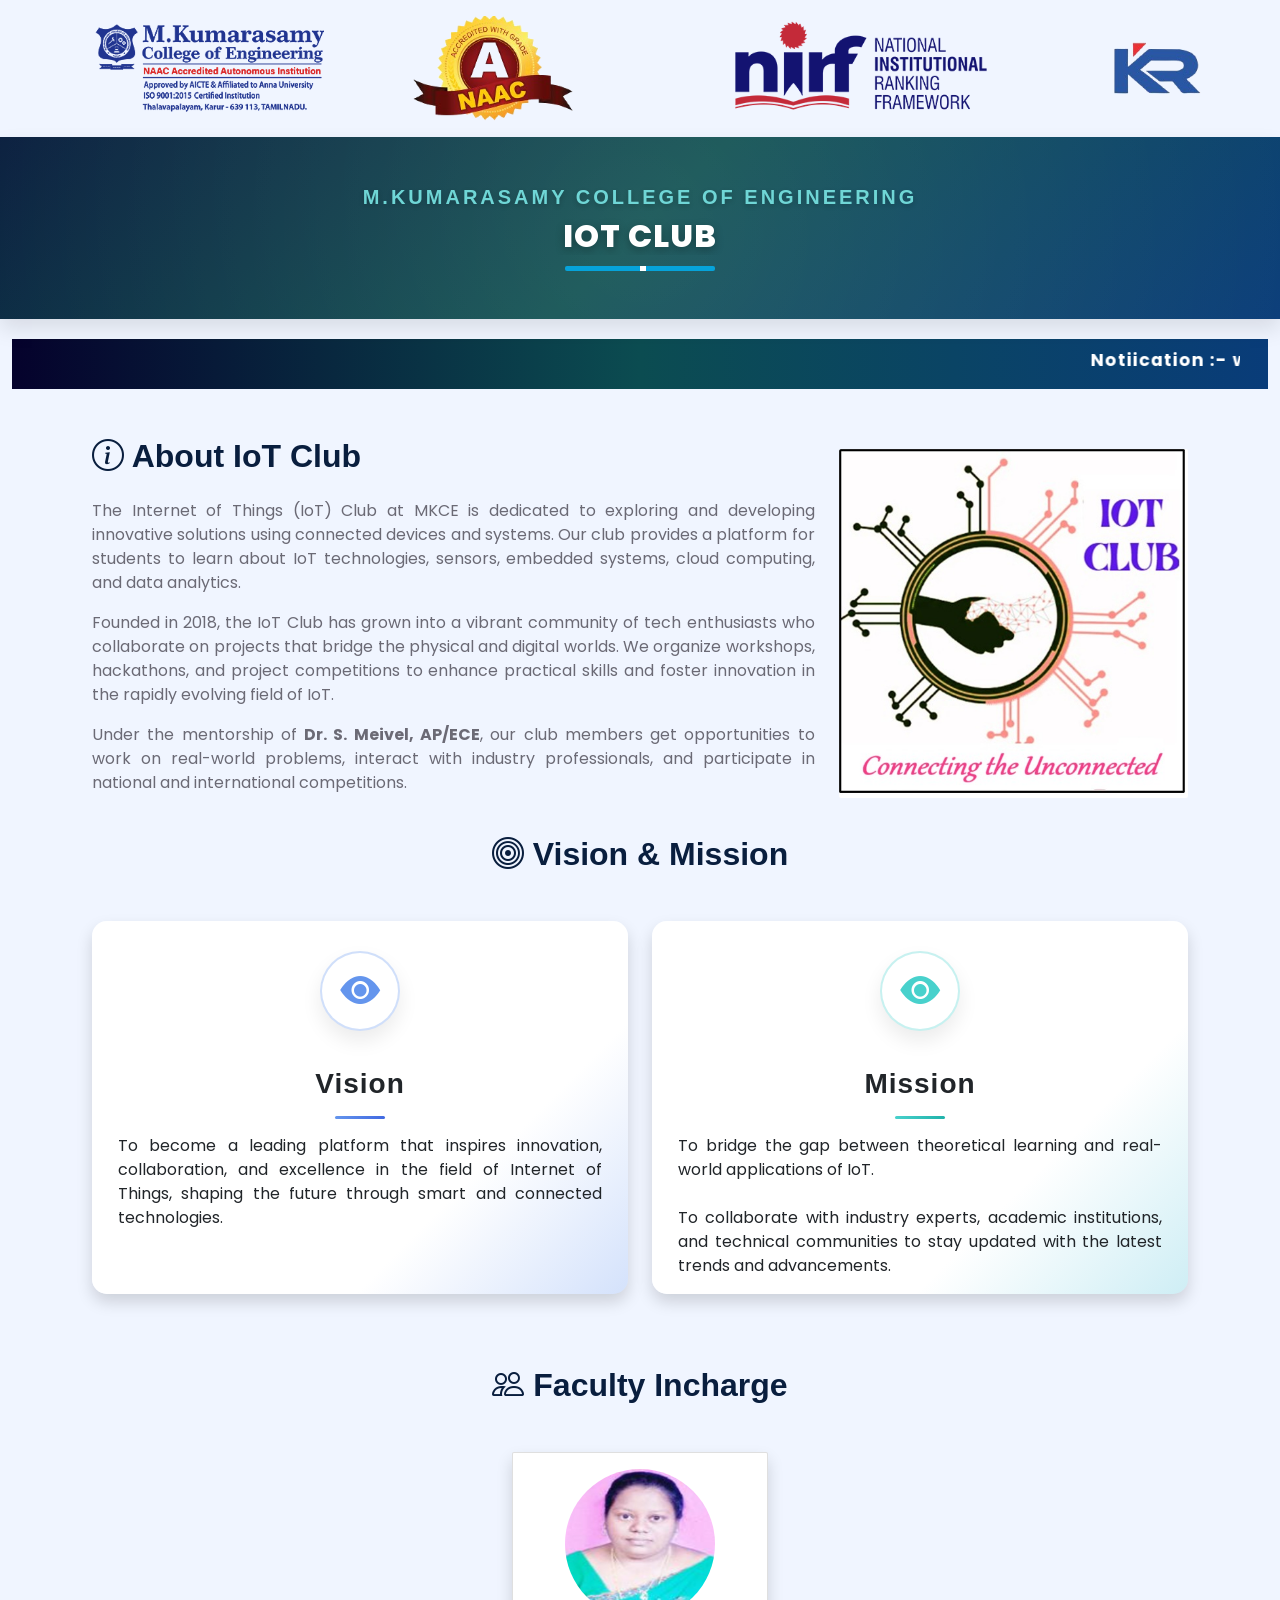
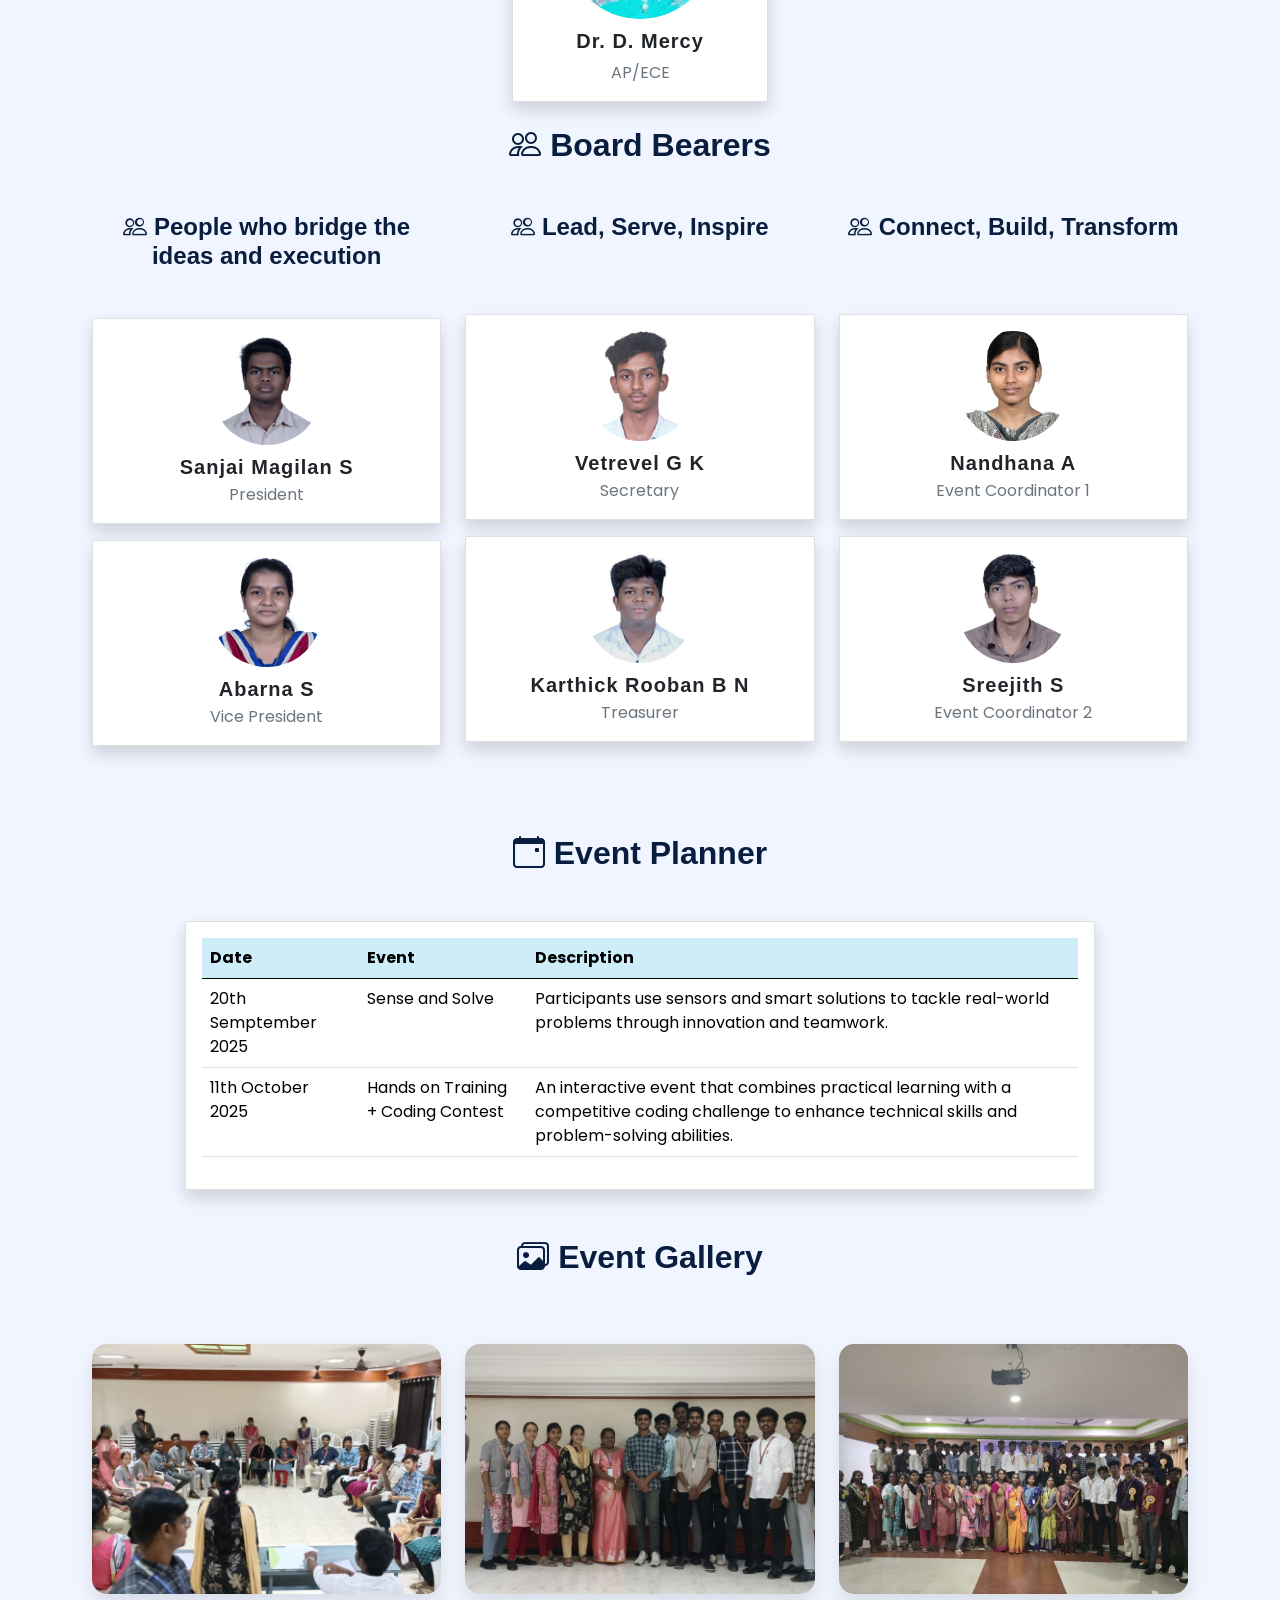
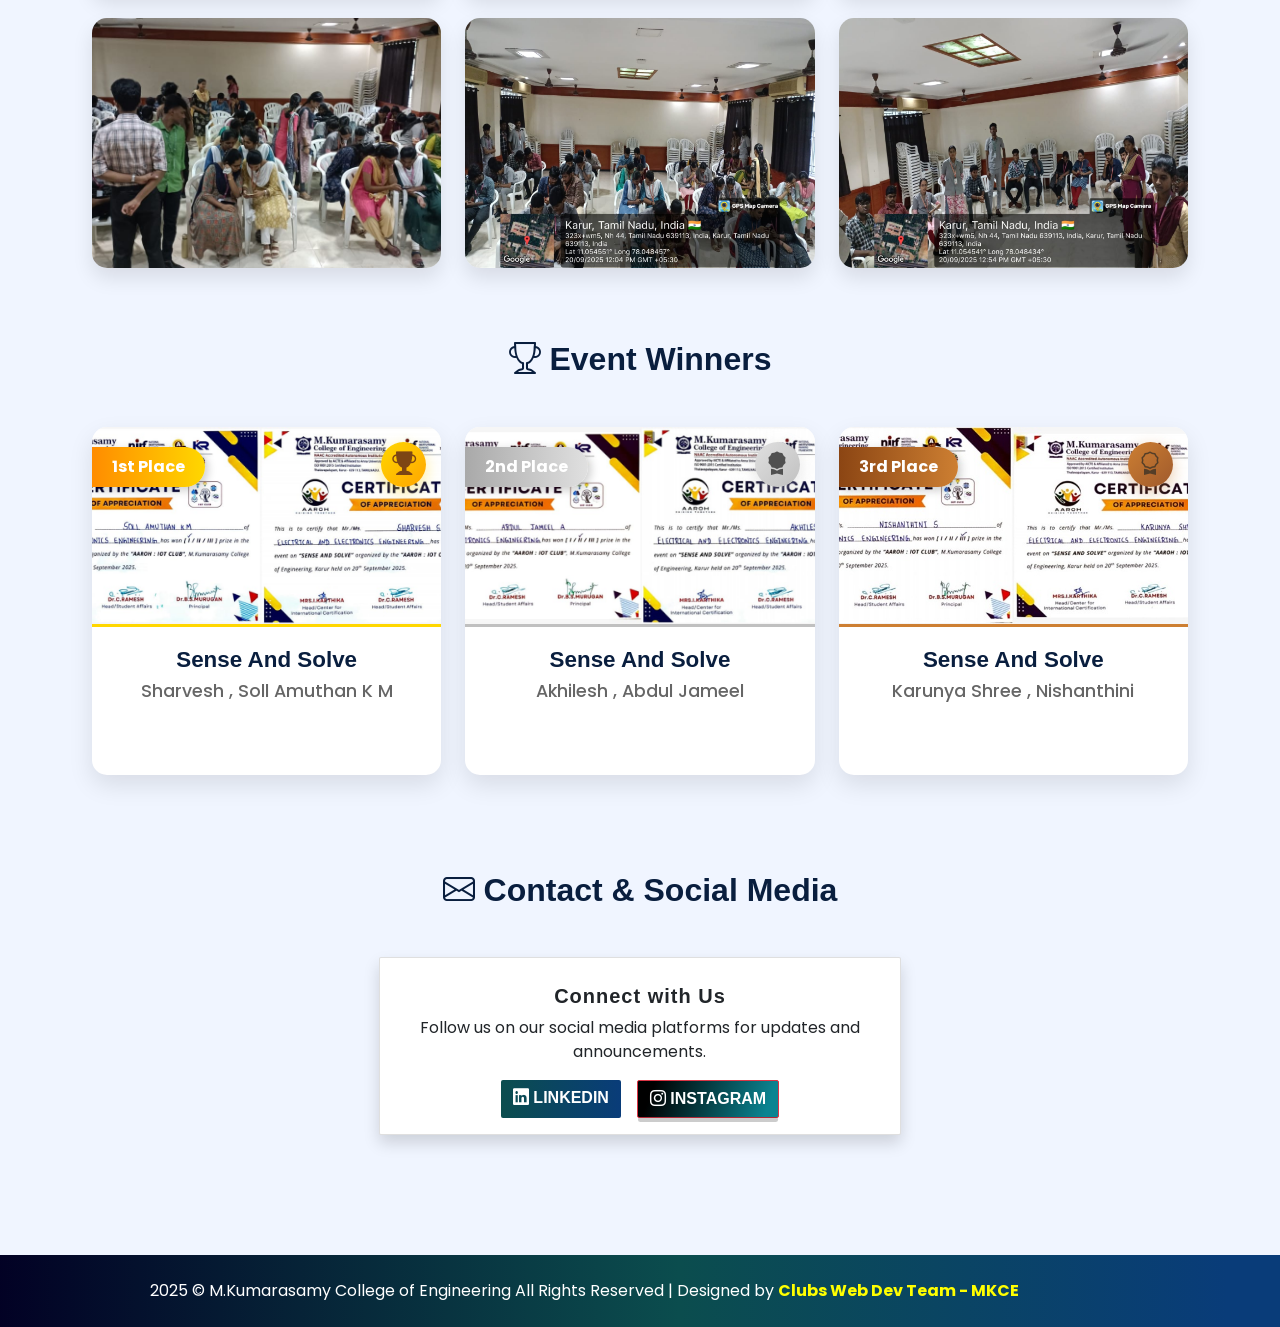
<file: iot_club.html>
<!DOCTYPE html>
<html lang="en">

<head>

  <link href="css/iot-club.css" rel="stylesheet">


  <script src="https://cdn.jsdelivr.net/npm/bootstrap@5.3.3/dist/js/bootstrap.bundle.min.js"></script>
  <link href="https://cdn.jsdelivr.net/npm/bootstrap@5.3.3/dist/css/bootstrap.min.css" rel="stylesheet">

  <meta charset="UTF-8">
  <meta http-equiv="X-UA-Compatible" content="IE=edge">
  <meta name="viewport" content="width=device-width, initial-scale=1, viewport-fit=cover">
  <title>M.Kumarasamy College of Engineering, Karur - MKCE</title>
  <link href="images/favicon.ico" rel="icon">

  <link href="css/bootstrap1.min.css" rel="stylesheet">
  <link href="css/all.min.css" rel="stylesheet">
  <link href="css/bootstrap-icons.css" rel="stylesheet">
  <link rel="stylesheet" href="css/header2.css">
  <link href="css/remixicon.css" rel="stylesheet">
  <link href="css/style.css" rel="stylesheet">
  <link href="css/responsive.css" rel="stylesheet">
  <style>
   
  /* Reset text direction issues */
  h5, p {
    writing-mode: horizontal-tb !important;
    text-orientation: mixed !important;
    white-space: normal !important;
  }

  /* Keep cards neat */
  .card {
    border-radius: 15px;
    overflow: hidden;
  }
 
  .card img {
    border: 4px solid #f1f1f1;
  }

    .jus {
      text-align: justify;
    }

    @media (min-width: 768px) {
      img {
        width: 100%;
      }
    }

    @media (max-width: 768px) {
      .col-3 {
        width: 100%;

      }
    }


    .center {
      display: block;
      margin-left: auto;
      margin-right: auto;
      width: 50%;
    }

    .imageban {
      width: 100%;
      height: 40vh;
      background-position: center;
      background-size: cover;
      background-image: url("images/banner.png");
    }

    .bgli {

      background: linear-gradient(red, #FF3366, green);
      -webkit-background-clip: text;
      background-clip: text;
      -webkit-text-fill-color: transparent;
    }


    /* Style the modal */
    .modal {
      display: none;
      position: fixed;
      top: 0;
      left: 0;
      width: 100%;
      height: 100%;
      background-color: rgba(0, 0, 0, 0.7);
    }

    /* Style the modal content */
    .modal-content {
      position: relative;
      width: 80%;
      height: auto;
      max-width: 800px;
      margin: 0 auto;
      background-color: white;
      padding: 20px;
      box-shadow: 0px 0px 10px 2px rgba(0, 0, 0, 0.2);

    }

    /* Style the close button */
    .close {
      position: absolute;
      top: 10px;
      right: 10px;
      font-size: 30px;
      cursor: pointer;
    }

    .btn {
      border-radius: 50px;
      /* Adjust the radius to control the roundness */
      background: linear-gradient(109.6deg, rgb(0, 0, 0) 11.2%, rgb(11, 132, 145) 91.1%);
      color: #fff;
      /* Change to your desired text color */
      padding: 10px 20px;
      /* Adjust padding as needed */
      font-size: 16px;
      /* Change to your desired font size */
      text-transform: uppercase;
      /* Optional, to make the text uppercase */
      position: relative;
      /* Needed for reflection effect */
    }

    .btn:after {
      content: "";
      position: absolute;
      top: 100%;
      left: 0;
      width: 100%;
      height: 5px;
      /* Adjust the height of the reflection */
      background: rgba(0, 0, 0, 0.2);
      /* Reflection color */
      border-radius: 50px;
      /* Match the button's border-radius */
    }

    /* Additional styling for when the button is hovered over */
    .btn:hover {
      color: white !important;
      background: linear-gradient(109.6deg, rgb(11, 132, 145) 11.2%, rgb(0, 0, 0) 91.1%);
      transform: translateY(-3px);
      box-shadow: 0 5px 15px rgba(0, 0, 0, 0.3);
      transition: all 0.3s ease;
    }

    /* Specifically for event register buttons */
    .card .btn-primary {
      background: linear-gradient(to right, #0b4d4e, #093c79);
      border: none;
      position: relative;
      overflow: hidden;
      z-index: 1;
      transition: all 0.3s ease;
    }

    .card .btn-primary:hover {
      background: linear-gradient(to right, #093c79, #0b4d4e);
      transform: translateY(-3px);
      box-shadow: 0 5px 15px rgba(9, 60, 121, 0.4);
    }

    .card .btn-primary::before {
      content: '';
      position: absolute;
      top: 0;
      left: -100%;
      width: 100%;
      height: 100%;
      background: linear-gradient(90deg, rgba(255, 255, 255, 0) 0%, rgba(255, 255, 255, 0.2) 50%, rgba(255, 255, 255, 0) 100%);
      transition: left 0.7s ease;
      z-index: -1;
    }

    .card .btn-primary:hover::before {
      left: 100%;
    }
  </style>
</head>

<body>
  <div class="row k text-center p-3" style="background-color: #ffffff00;">
    <div class="col-12">
      <img src="images/mkce-header_new.png" class="img-fluid" alt="MKCE Accreditations">
    </div>
  </div>


  <meta charset="UTF-8">
  <meta http-equiv="X-UA-Compatible" content="IE=edge">
  <title>M.Kumarasamy College of Engineering, Karur - MKCE</title>
  <link href="images/favicon.ico" rel="icon">
  <meta name="viewport" content="width=device-width, initial-scale=1.0">
  <link href="css/bootstrap1.min.css" rel="stylesheet">
  <link href="css/all.min.css" rel="stylesheet">
  <link href="css/bootstrap-icons.css" rel="stylesheet">
  <link rel="stylesheet" href="css/header2.css">
  <link href="css/remixicon.css" rel="stylesheet">
  <!-- Template Stylesheet -->
  <link href="css/style.css" rel="stylesheet">
  <style>
    /* red alert style */
    .custom-alert {
      position: fixed;
      top: 20px;
      left: 50%;
      transform: translateX(-50%);
      background-color: #ff4d4d;
      color: white;
      padding: 12px 20px;
      border-radius: 8px;
      font-size: 16px;
      font-weight: bold;
      z-index: 99999;
      box-shadow: 0 4px 10px rgba(0, 0, 0, 0.3);
    }

    @keyframes fadeIn {
      from {
        opacity: 0;
        transform: translate(-50%, -10px);
      }

      to {
        opacity: 1;
        transform: translate(-50%, 0);
      }
    }
  </style>

  <style>
    /* Default styles for the div */
    .k {
      width: 100%;
    }

    .k2 {
      width: 10%;
    }

    /* Styles for screens up to 767px width (mobile devices) */
    @media screen and (max-width: 767px) {
      .k {
        width: 100%;
      }
    }

    @media (max-width: 768px) {
      .k2 {
        display: none;
      }
    }

    /*=============== GOOGLE FONTS ===============*/
    @import url("https://fonts.googleapis.com/css2?family=Montserrat:wght@400;600&display=swap");

    /*=============== VARIABLES CSS ===============*/
    :root {
      --header-height: 3.5rem;

      /*========== Colors ==========*/
      /*Color mode HSL(hue, saturation, lightness)*/
      --black-color: hsl(220, 24%, 12%);
      --black-color-light: hsl(220, 24%, 15%);
      --black-color-lighten: hsl(220, 20%, 18%);
      --white-color: #fff;
      --body-color: hsl(220, 100%, 97%);

      /*========== Font and typography ==========*/
      /*.5rem = 8px | 1rem = 16px ...*/
      --body-font: "Montserrat", sans-serif;
      --normal-font-size: .938rem;

      /*========== Font weight ==========*/
      --font-regular: 400;
      --font-semi-bold: 600;

      /*========== z index ==========*/
      --z-tooltip: 10;
      --z-fixed: 100;
    }

    /*========== Responsive typography ==========*/
    @media screen and (min-width: 1024px) {
      :root {
        --normal-font-size: 1rem;
      }
    }

    /*=============== BASE ===============*/
    * {
      box-sizing: border-box;
      padding: 0;
      margin: 0;
    }

    body {
      font-family: var(--body-font);
      font-size: var(--normal-font-size);
      background-color: var(--body-color);
    }

    ul {
      list-style: none;
      /* Color highlighting when pressed on mobile devices */
      /*-webkit-tap-highlight-color: transparent;*/
    }

    a {
      text-decoration: none;
    }

    /*=============== REUSABLE CSS CLASSES ===============*/
    .container {
      max-width: 1120px;
      margin-inline: 1.5rem;
    }

    /*=============== HEADER ===============*/
    .header {
      position: relative;
      top: 0;
      left: 0;
      width: 100%;
      background-color: hsl(216.2, 74.6%, 13.9%);
      box-shadow: 0 2px 16px hsla(220, 32%, 8%, .3);
      z-index: var(--z-fixed);
    }


    /*=============== Menu bar ===============*/



    #container {
      position: relative;
      width: 100%;
      margin: 0 auto;
    }

    #container:after {
      content: "";
      display: block;
      clear: both;
      height: 0;
    }

    #menu {
      position: relative;
      float: left;
      width: 100%;
      padding: 0 20px;
      border-radius: 3px;
      box-shadow: inset 0 1px 1px rgba(255, 255, 255, 0.5),
        inset 0 -1px 0 rgba(0, 0, 0, 0.15), 0 1px 3px rgba(0, 0, 0, 0.15);
      background-image: linear-gradient(to top, #09203f 0%, #537895 100%);



      z-index: 9997;
    }

    #menu,
    #menu ul {
      list-style: none;
    }

    #menu>li {
      float: left;
      position: relative;
      border-right: 1px solid rgba(0, 0, 0, 0.1);
      box-shadow: 1px 0 0 rgba(255, 255, 255, 0.25);
      /* perspective: 1000px; */
    }

    #menu>li:first-child {
      border-left: 1px solid rgba(255, 255, 255, 0.25);
      box-shadow: -1px 0 0 rgba(0, 0, 0, 0.1), 1px 0 0 rgba(255, 255, 255, 0.25);
    }

    #menu a,
    #menu span {
      display: block;
      position: relative;
      z-index: 9998;
      padding: 13px 20px 13px 20px;
      text-decoration: none;
      color: white;
      line-height: 1;
      font-weight: 400;
      font-size: 16px;
      letter-spacing: -0.05em;
      background: transparent;

      transition: all 0.25s ease-in-out;
    }

    #menu>li:hover>a,
    #menu>li:hover>span {
      background: #333;
      color: rgba(0, 223, 252, 1);
      text-shadow: none;
    }

    #menu li ul {
      position: absolute;
      left: 0;
      z-index: 1;
      width: 250px;
      padding: 0;
      opacity: 0;
      visibility: hidden;
      border-bottom-left-radius: 4px;
      border-bottom-right-radius: 4px;
      background: transparent;
      /* overflow: hidden; */
      transform-origin: 50% 0%;
      z-index: 10000;
      animation: swingdown 1s ease;
      animation-play-state: paused;
    }

    #menu li:hover ul {
      padding: 15px 0;
      background-image: linear-gradient(60deg, #29323c 0%, #485563 100%);
      opacity: 1;
      visibility: visible;
      box-shadow: 1px 1px 7px rgba(0, 0, 0, 0.5);
      animation-play-state: running;
    }

    @keyframes swingdown {
      0% {
        opacity: 0.99999;
        transform: rotateX(90deg);
      }

      30% {
        transform: rotateX(-20deg) rotateY(5deg);
        animation-timing-function: ease-in-out;
      }

      65% {
        transform: rotateX(20deg) rotateY(-3deg);
        animation-timing-function: ease-in-out;
      }

      100% {
        transform: rotateX(0);
        animation-timing-function: ease-in-out;
      }
    }

    #menu li li a {
      padding-left: 15px;
      font-weight: 400;
      color: #ddd;
      text-shadow: none;
      border-top: dotted 1px transparent;
      border-bottom: dotted 1px transparent;
      transition: all 0.15s linear;
    }

    #menu li li a:hover {
      color: rgba(0, 223, 252, 1);
      border-top: dotted 1px rgba(255, 255, 255, 0.15);
      border-bottom: dotted 1px rgba(255, 255, 255, 0.15);
      background: rgba(0, 223, 252, 0.02);
    }

    /* Add this to your existing CSS file or create a new one */
    .mobile-menu-toggle {
      display: none;
      font-size: 24px;
      cursor: pointer;
    }

    @media only screen and (max-width: 768px) {
      #menu {
        display: none;
        padding: 20px;
        /* Adjust spacing as needed */
      }

      .mobile-menu-toggle {
        display: block;
        text-align: right;
        padding: 15px;
        background-image: linear-gradient(to top, #09203f 0%, #537895 100%);
        color: #fff;
      }

      .toggle-group {
        width: 100%;
      }

      .toggle-group>a {
        width: 100%;
        box-sizing: border-box;
      }
    }

    /* Add this CSS for mobile responsiveness */
    @media only screen and (max-width: 768px) {
      body {
        padding: 15px;
        /* Adjust padding for smaller screens */
      }

      #container {
        width: 100%;
        /* Make the container full width */
      }

      #menu {
        float: none;
        width: 100%;
        padding: 0;
        border-radius: 0;
        box-shadow: none;
        background-image: linear-gradient(60deg, #29323c 0%, #485563 100%);
      }

      #menu>li {
        float: none;
        position: static;
        border: none;
        box-shadow: none;
      }

      #menu>li:first-child {
        border: none;
        box-shadow: none;
      }

      #menu a {
        padding: 10px;
        font-size: 14px;
        /* Increase font size for better readability */
      }

      #menu>li:hover>a {
        background: transparent;
        color: rgba(0, 223, 252, 1);
      }

      #menu li ul {
        position: static;
        width: 100%;
        padding: 0;
        opacity: 1;
        visibility: visible;
        border-radius: 0;
        box-shadow: none;
        background: #333;
        overflow: visible;
        transform-origin: 50% 50%;
      }

      #menu li:hover ul {
        padding: 10px 0;
        background: #333;
        box-shadow: none;
        animation: none;
      }

      @keyframes swingdown {
        /* Remove the animation for smaller screens */
      }

      #menu li li a {
        padding-left: 15px;
        font-weight: 400;
        color: #ddd;
        border-top: 1px solid rgba(255, 255, 255, 0.15);
        border-bottom: 1px solid rgba(255, 255, 255, 0.15);
        transition: none;
      }

      #menu li li a:hover {
        color: rgba(0, 223, 252, 1);
        background: rgba(0, 223, 252, 0.02);
      }
    }

    .wide-submenu {
      width: 600px;
      /* Adjust width as needed */
    }

    .bg-dark2 {
      background: linear-gradient(90deg, rgba(2, 0, 36, 1) 0%, rgba(11, 77, 78, 1) 53%, rgba(9, 60, 121, 1) 95%);
    }

    #payments-sub-menu {
      display: none;
    }

    .payments-menu-group:hover #payments-sub-menu {
      display: block;
    }

    .dropdown-toggle-no-caret::after {
      display: none !important;
    }

    .dropdown-menu {
      background-image: linear-gradient(60deg, #29323c 0%, #485563 100%);
      /* Set the background color for the submenu */
    }

    .dropdown-item {
      color: #fff;
      /* Set the text color for the submenu items */
    }

    .dropdown-item:hover {
      color: rgba(0, 223, 252, 1);
      background: rgba(0, 223, 252, 0.02);
    }
  </style>

  <!--Title/Header starts -->

  <div class="title-section wow fadeInUp">
    <div class="container-fluid py-5">
      <div class="section-title text-center position-relative pb-3 mb-5 mx-auto" style="max-width: 600px;">
        <h5 class="fw-bold text-uppercase title-subtitle">M.Kumarasamy College of Engineering</h5>
        <h1 class="mb-0 title-main"><center> IoT Club</center></h1>
      </div>
    </div>
  </div>

  <style>
    .title-section {
    /* Prevent title from wrapping to multiple lines */
    .title-main {
      white-space: nowrap;
      overflow: hidden;
      text-overflow: ellipsis;
      font-size: 2rem;
    }
      background: linear-gradient(135deg, rgba(9, 30, 62, 1) 0%, rgba(11, 77, 78, 1) 50%, rgba(9, 60, 121, 1) 100%);
      position: relative;
      overflow: hidden;
      margin-bottom: 20px;
      box-shadow: 0 10px 20px rgba(0, 0, 0, 0.1);
    }

    .title-section::before {
      content: "";
      position: absolute;
      top: -50%;
      left: -50%;
      width: 200%;
      height: 200%;
      background: radial-gradient(circle, rgba(255, 255, 255, 0.1) 0%, rgba(255, 255, 255, 0) 60%);
      animation: pulse 8s infinite;
    }

    @keyframes pulse {
      0% {
        transform: scale(0.8);
        opacity: 0.5;
      }

      50% {
        transform: scale(1.2);
        opacity: 0.2;
      }

      100% {
        transform: scale(0.8);
        opacity: 0.5;
      }
    }

    .title-subtitle {
      color: #6fd6d6 !important;
      letter-spacing: 3px;
      text-shadow: 0 2px 5px rgba(0, 0, 0, 0.2);
      position: relative;
      z-index: 2;
    }

    .title-main {
      color: white;
      font-weight: 900;
      letter-spacing: 1px;
      text-shadow: 0 3px 10px rgba(0, 0, 0, 0.3);
      position: relative;
      z-index: 2;
      font-size: 2.5rem;
      text-transform: uppercase;
    }

    .title-main i {
      margin-right: 10px;
      color: #6fd6d6;
    }
  </style>


<div class="container-fluid">

  <div class="row text-white py-2 px-3" style="background: linear-gradient(to right, #05022C,#0B4C51 ,#093C79);">

      <div class="col-12">
          <marquee id="funFactMarquee" style="color: rgb(255, 255, 255); font-weight: bold; font-size: 1.1rem; letter-spacing: 1px;">
              Notiication :- will be updated soon.......
          </marquee>
      </div>

  </div>

</div>

<br>
<br>


  <!-- About Section Start -->

  <div class="container-flex wow fadeInUp">
    <div class="row justify-content-center">

      <div class="modal" id="pdfModal">
        <div class="modal-content">
          <span class="close" id="closeModal">×</span>
          <iframe id="pdfIframe" src="" frameborder="0" width="100%" height="680vh"></iframe>
        </div>
      </div>

      <!-- About Section with Image -->
      <div class="container mb-4">
        <div class="row align-items-center">
          <div class="col-lg-8">
            <h2 class="mb-4"><i class="bi bi-info-circle"></i> About IoT Club</h2>
            <p class="jus">The Internet of Things (IoT) Club at MKCE is dedicated to exploring and developing innovative
              solutions using connected devices and systems. Our club provides a platform for students to learn about
              IoT technologies, sensors, embedded systems, cloud computing, and data analytics.</p>
            <p class="jus">Founded in 2018, the IoT Club has grown into a vibrant community of tech enthusiasts who
              collaborate on projects that bridge the physical and digital worlds. We organize workshops, hackathons,
              and project competitions to enhance practical skills and foster innovation in the rapidly evolving field
              of IoT.</p>
            <p class="jus">Under the mentorship of <b>Dr. S. Meivel, AP/ECE</b>, our club members get opportunities to
              work on real-world problems, interact with industry professionals, and participate in national and
              international competitions.</p>
          </div>
          <div class="col-lg-4">
            <div class="rounded overflow-hidden">
              <img src="images/logo_iot.jpg" class="img-fluid" alt="IoT Club">
            </div>
          </div>
        </div>
      </div>

      <!-- Vision & Mission Cards -->
      <h2 class="text-center mb-5"><i class="bi bi-bullseye"></i> Vision & Mission</h2>
      <div class="container mb-5">
        <div class="row">
          <div class="col-lg-6 mb-4">
            <div class="card h-100 shadow vision-card">
              <div class="card-icon-wrapper vision">
                <div class="card-icon">
                  <i class="bi bi-eye-fill"></i>
                </div>
              </div>
              <div class="card-body text-center">
                <h3 class="card-title">Vision</h3>
                <div class="card-divider vision"></div>
                <p class="card-text jus">To become a leading platform that inspires innovation, collaboration, and excellence in the field of Internet of Things, shaping the future through smart and connected technologies.
                </p>
              </div>
            </div>
          </div>
          <div class="col-lg-6 mb-4">
            <div class="card h-100 shadow mission-card">
              <div class="card-icon-wrapper mission">
                <div class="card-icon">
                  <i class="bi bi-eye-fill"></i>
                </div>
              </div>
              <div class="card-body text-center">
                <h3 class="card-title">Mission</h3>
                <div class="card-divider mission"></div>
                <p class="card-text jus">To bridge the gap between theoretical learning and real-world applications of IoT.
                  <br><br>
                  To collaborate with industry experts, academic institutions, and technical communities to stay updated with the latest trends and advancements.
                  </p>
              </div>
            </div>
          </div>
        </div>
      </div>

      <style>
        .vision-card,
        .mission-card {
          border: none;
          border-radius: 15px;
          overflow: hidden;
          transition: all 0.3s ease;
          position: relative;
          z-index: 1;
        }

        .vision-card {
          background: linear-gradient(135deg, rgba(255, 255, 255, 1) 70%, rgba(100, 149, 237, 0.2) 100%);
        }

        .mission-card {
          background: linear-gradient(135deg, rgba(255, 255, 255, 1) 70%, rgba(72, 209, 204, 0.2) 100%);
        }

        .vision-card:hover,
        .mission-card:hover {
          transform: translateY(-10px);
          box-shadow: 0 15px 30px rgba(0, 0, 0, 0.1) !important;
        }

        .card-icon-wrapper {
          text-align: center;
          padding-top: 30px;
        }

        .card-icon {
          display: inline-flex;
          align-items: center;
          justify-content: center;
          width: 80px;
          height: 80px;
          border-radius: 50%;
          font-size: 2.5rem;
          margin-bottom: 10px;
          background: white;
          box-shadow: 0 10px 20px rgba(0, 0, 0, 0.08);
        }

        .card-icon-wrapper.vision .card-icon {
          color: #6495ED;
          border: 2px solid rgba(100, 149, 237, 0.3);
        }

        .card-icon-wrapper.mission .card-icon {
          color: #48D1CC;
          border: 2px solid rgba(72, 209, 204, 0.3);
        }

        .card-title {
          margin-top: 10px;
          font-weight: 600;
          letter-spacing: 1px;
        }

        .card-divider {
          height: 3px;
          width: 50px;
          margin: 15px auto;
          border-radius: 5px;
        }

        .card-divider.vision {
          background: linear-gradient(90deg, #6495ED, #4169E1);
        }

        .card-divider.mission {
          background: linear-gradient(90deg, #48D1CC, #20B2AA);
        }

        .card-text {
          padding: 0 10px;
        }
      </style>

<!-- Faculty Incharge Section -->
<h2 class="text-center mb-5"><i class="bi bi-people"></i> Faculty Incharge</h2>
<div class="container mb-5">
  <div class="row justify-content-center">
    <div class="col-lg-3 col-md-6 mb-4">
      <div class="card text-center h-100 shadow">
        <div class="card-body">
          <img src="images/faculty_iot.jpg" alt="Dr. D. Mercy" class="rounded-circle mx-auto d-block" style="width:150px; height:150px;">
          <h5 class="card-title">Dr. D. Mercy</h5>
          <p class="card-text text-muted">AP/ECE</p>
        </div>
      </div>
    </div>
    


<!-- Board Bearers Section -->
<h2 class="text-center mb-5"><i class="bi bi-people"></i> Board Bearers</h2>
<div class="container mb-5">
  <div class="row justify-content-center">
    <!-- Section 1: President & Vice President -->
    <div class="col-lg-4 col-md-6 mb-4">
      <h4 class="text-center mb-0"><i class="bi bi-people"></i> People who bridge the ideas and execution</h4><br><br>
      <div class="board-bearer-card card text-center shadow mb-3">
        <div class="card-body p-3">
          <img src="images/president_iot.jpg" alt="Sanjai Magilan" class="rounded-circle mx-auto d-block mb-2" style="width:110px; height:110px; object-fit:cover;">
          <h5 class="card-title mb-1">Sanjai Magilan S</h5>
          <p class="card-text text-muted mb-0">President</p>
        </div>
      </div>
      <div class="board-bearer-card card text-center shadow mb-3">
        <div class="card-body p-3">
          <img src="images/vicepresident_iot.jpg" alt="Abarna S" class="rounded-circle mx-auto d-block mb-2" style="width:110px; height:110px; object-fit:cover;">
          <h5 class="card-title mb-1">Abarna S</h5>
          <p class="card-text text-muted mb-0">Vice President</p>
        </div>
      </div>
    </div>
    <!-- Section 2: Secretary & Treasurer -->
    <div class="col-lg-4 col-md-6 mb-4">
      <h4 class="text-center mb-4"><i class="bi bi-people"></i> Lead, Serve, Inspire</h4><br><br>
      <div class="board-bearer-card card text-center shadow mb-3">
        <div class="card-body p-3">
          <img src="images/secratry_iot.jpg" alt="Vetrevel G K" class="rounded-circle mx-auto d-block mb-2" style="width:110px; height:110px; object-fit:cover;">
          <h5 class="card-title mb-1">Vetrevel G K</h5>
          <p class="card-text text-muted mb-0">Secretary</p>
        </div>
      </div>
      <div class="board-bearer-card card text-center shadow">
        <div class="card-body p-3">
          <img src="images/treasure_iot.jpg" alt="Karthick Rooban B N" class="rounded-circle mx-auto d-block mb-2" style="width:110px; height:110px; object-fit:cover;">
          <h5 class="card-title mb-1">Karthick Rooban B N</h5>
          <p class="card-text text-muted mb-0">Treasurer</p>
        </div>
      </div>
    </div>
    <!-- Section 3: Event Coordinators -->
    <div class="col-lg-4 col-md-6 mb-4">
      <h4 class="text-center mb-4"><i class="bi bi-people"></i> Connect, Build, Transform</h4><br><br>
      <div class="board-bearer-card card text-center shadow mb-3">
        <div class="card-body p-3">
          <img src="images/event_coord_1.jpg" alt="Nandhana A" class="rounded-circle mx-auto d-block mb-2" style="width:110px; height:110px; object-fit:cover;">
          <h5 class="card-title mb-1">Nandhana A</h5>
          <p class="card-text text-muted mb-0">Event Coordinator 1</p>
        </div>
      </div>
      <div class="board-bearer-card card text-center shadow">
        <div class="card-body p-3">
          <img src="images/event_coord2_iot.jpg" alt="Sreejith S" class="rounded-circle mx-auto d-block mb-2" style="width:110px; height:110px; object-fit:cover;">
          <h5 class="card-title mb-1">Sreejith S</h5>
          <p class="card-text text-muted mb-0">Event Coordinator 2</p>
        </div>
      </div>
    </div>
  </div>
</div>

</style>

      <!-- Event Planner -->
      <h2 class="text-center mb-5"><i class="bi bi-calendar-event"></i> Event Planner</h2>
      <div class="container mb-5">
        <div class="row justify-content-center">
          <div class="col-lg-10">
            <div class="card shadow">
              <div class="card-body">
                <div class="table-responsive">
                  <table class="table table-hover">
                    <thead class="table-primary">
                      <tr>
                        <th scope="col">Date</th>
                        <th scope="col">Event</th>
                        <th scope="col">Description</th>
                      </tr>
                    </thead>
                    <tbody>
                      <tr>
                        <td>20th Semptember 2025</td>
                        <td>Sense and Solve</td>
                       <td>
                       Participants use sensors and smart solutions to tackle real-world problems through innovation and teamwork.</td>
                      </tr>
                      <td>11th October 2025</td>
                      <td>Hands on Training + Coding Contest</td>
                     <td>
                      An interactive event that combines practical learning with a competitive coding challenge to enhance technical skills and problem-solving abilities.</td>
                    </tr>
                  
                    </tbody>
                  </table>
                </div>
              </div>
            </div>
          </div>
        </div>
      </div>
      <!-- Event Gallery Section -->
      <h2 class="text-center mb-5"><i class="bi bi-images"></i> Event Gallery</h2>
      <div class="container mb-5">
        <div class="row gallery-container">
          <div class="col-lg-4 col-md-6 mb-4 gallery-item">
            <div class="gallery-card">
              <div class="gallery-image">
                <img src="images/1_iot.jpg" alt="Event 1" class="img-fluid">
                <div class="gallery-overlay">
                  <div class="gallery-info">
                    <h5>Sense And Solve</h5>
                    <p>September 2025</p>
                    <span class="gallery-icon"><i class="bi bi-plus-circle"></i></span>
                  </div>
                </div>
              </div>
            </div>
          </div>
          <div class="col-lg-4 col-md-6 mb-4 gallery-item">
            <div class="gallery-card">
              <div class="gallery-image">
                <img src="images/2_iot.jpg" alt="Event 2" class="img-fluid">
                <div class="gallery-overlay">
                  <div class="gallery-info">
                    <h5>Sense And Solve</h5>
                    <p>September 2025</p>
                    <span class="gallery-icon"><i class="bi bi-plus-circle"></i></span>
                  </div>
                </div>
              </div>
            </div>
          </div>
          <div class="col-lg-4 col-md-6 mb-4 gallery-item">
            <div class="gallery-card">
              <div class="gallery-image">
                <img src="images/3_iot.jpg" alt="Event 3" class="img-fluid">
                <div class="gallery-overlay">
                  <div class="gallery-info">
                    <h5>Sense And Solve</h5>
                    <p>September 2025</p>
                    <span class="gallery-icon"><i class="bi bi-plus-circle"></i></span>
                  </div>
                </div>
              </div>
            </div>
          </div>
          <div class="col-lg-4 col-md-6 mb-4 gallery-item">
            <div class="gallery-card">
              <div class="gallery-image">
                <img src="images/4_iot.jpg" alt="Event 4" class="img-fluid">
                <div class="gallery-overlay">
                  <div class="gallery-info">
                    <h5>Sense And Solve</h5>
                    <p>September 2025</p>
                    <span class="gallery-icon"><i class="bi bi-plus-circle"></i></span>
                  </div>
                </div>
              </div>
            </div>
          </div>
          <div class="col-lg-4 col-md-6 mb-4 gallery-item">
            <div class="gallery-card">
              <div class="gallery-image">
                <img src="images/5_iot.jpg" alt="Event 5" class="img-fluid">
                <div class="gallery-overlay">
                  <div class="gallery-info">
                    <h5>Sense and Solve</h5>
                    <p>September 2025</p>
                    <span class="gallery-icon"><i class="bi bi-plus-circle"></i></span>
                  </div>
                </div>
              </div>
            </div>
          </div>
          <div class="col-lg-4 col-md-6 mb-4 gallery-item">
            <div class="gallery-card">
              <div class="gallery-image">
                <img src="images/6_iot.jpg" alt="Event 6" class="img-fluid">
                <div class="gallery-overlay">
                  <div class="gallery-info">
                    <h5>Sense and Solve</h5>
                    <p>September 2025</p>
                    <span class="gallery-icon"><i class="bi bi-plus-circle"></i></span>
                  </div>
                </div>
              </div>
            </div>
          </div>
        </div>
      </div>

      <style>
        /* Gallery Styles */
        .gallery-container {
          margin-top: 20px;
        }

        .gallery-card {
          border-radius: 15px;
          overflow: hidden;
          box-shadow: 0 10px 20px rgba(0, 0, 0, 0.1);
          transition: all 0.3s ease;
        }

        .gallery-card:hover {
          transform: translateY(-10px);
          box-shadow: 0 15px 30px rgba(0, 0, 0, 0.15);
        }

        .gallery-image {
          position: relative;
          overflow: hidden;
        }

        .gallery-image img {
          width: 100%;
          height: 250px;
          object-fit: cover;
          transition: transform 0.5s ease;
        }

        .gallery-card:hover .gallery-image img {
          transform: scale(1.1);
        }

        .gallery-overlay {
          position: absolute;
          top: 0;
          left: 0;
          width: 100%;
          height: 100%;
          background: rgba(0, 0, 0, 0.6);
          color: #ffffff;
          display: flex;
          align-items: center;
          justify-content: center;
          opacity: 0;
          transition: opacity 0.3s ease;
        }

        .gallery-card:hover .gallery-overlay {
          opacity: 1;
        }

        .gallery-info {
          text-align: center;
          padding: 0 20px;
        }

        .gallery-info h5 {
          font-size: 1.2rem;
          font-weight: 600;
          margin-bottom: 5px;
          color: white;
        }

        .gallery-info p {
          font-size: 0.9rem;
          margin-bottom: 15px;
          opacity: 0.8;
        }

        .gallery-icon {
          display: inline-block;
          width: 40px;
          height: 40px;
          line-height: 40px;
          border-radius: 50%;
          background: rgba(255, 255, 255, 0.2);
          border: 1px solid rgba(255, 255, 255, 0.4);
          font-size: 1.2rem;
        }
      </style>

      <!-- Event Winners Section -->
      <h2 class="text-center mb-5"><i class="bi bi-trophy"></i> Event Winners</h2>
      <div class="container mb-5">
        <div class="row justify-content-center">
          <!-- Gold Winner -->
          <div class="col-lg-4 col-md-6 mb-5">
            <div class="winner-card gold">
              <div class="winner-medal">
                <i class="bi bi-trophy-fill"></i>
              </div>
              <div class="winner-badge">
                <span>1st Place</span>
              </div>
              <div class="winner-img">
                <img src="images/1st_iot.jpg" alt="Winner 1" class="img-fluid">
              </div>
              <div class="winner-info">
                <h4>Sense And Solve</h4>
                <p class="team">Sharvesh , Soll Amuthan K M</p>
                <div class="winner-details">

                </div>
                <div class="winner-tech">

                </div>
              </div>
            </div>
          </div>

          <!-- Silver Winner -->
          <div class="col-lg-4 col-md-6 mb-5">
            <div class="winner-card silver">
              <div class="winner-medal">
                <i class="bi bi-award-fill"></i>
              </div>
              <div class="winner-badge">
                <span>2nd Place</span>
              </div>
              <div class="winner-img">
                <img src="images/2nd_iot.jpg" alt="Winner 2" class="img-fluid">
              </div>
              <div class="winner-info">
                <h4>Sense And Solve</h4>
                <p class="team">Akhilesh , Abdul Jameel</p>
                <div class="winner-details">

                </div>
                <div class="winner-tech">
                </div>
              </div>
            </div>
          </div>

          <!-- Bronze Winner -->
          <div class="col-lg-4 col-md-6 mb-5">
            <div class="winner-card bronze">
              <div class="winner-medal">
                <i class="bi bi-award"></i>
              </div>
              <div class="winner-badge">
                <span>3rd Place</span>
              </div>
              <div class="winner-img">
                <img src="images/3rd_iot.jpg" alt="Winner 3" class="img-fluid">
              </div>
              <div class="winner-info">
                <h4>Sense And Solve</h4>
                <p class="team">Karunya Shree , Nishanthini</p>
                <div class="winner-details">

                </div>
                <div class="winner-tech">
                </div>
              </div>
            </div>
          </div>
        </div>
      </div>
<!-- IoT Blog & News Section -->


<script>
  async function loadIoTNews() {
    const rssUrl = "https://news.google.com/rss/search?q=Internet+of+Things&hl=en-IN&gl=IN&ceid=IN:en";
    try {
      let response = await fetch("https://api.rss2json.com/v1/api.json?rss_url=" + rssUrl);
      let data = await response.json();
      let container = document.getElementById("news-container");

      // Remove the "Loading..." placeholder only
      container.querySelectorAll("p").forEach(el => el.remove());

      // Append dynamic news items
      data.items.slice(0, 5).forEach(item => {
        const newsItem = document.createElement("div");
        newsItem.className = "news-item";
        newsItem.innerHTML = `
          <h3><a href="${item.link}" target="_blank">${item.title}</a></h3>
          <p>${item.pubDate.split(" ")[0]} — ${item.description.substring(0,100)}...</p>
        `;
        container.appendChild(newsItem);
      });
    } catch (error) {
      document.getElementById("news-container").innerHTML += "<p> </p>";
    }
  }
  loadIoTNews();
</script>
<!-- Contact Section -->
<h2 class="text-center mb-5"><i class="bi bi-envelope"></i> Contact & Social Media</h2>
<div class="container mb-5">
  <div class="row justify-content-center">
    <div class="col-lg-10 col-md-10 mb-4">
      <div class="card text-center h-100 shadow">
        <div class="card-body">
          <h5 class="card-title">Connect with Us</h5>
          <p class="card-text">Follow us on our social media platforms for updates and announcements.</p>
          <div class="d-flex justify-content-center mt-3">
            <a href="https://www.linkedin.com/in/iot-club-mkce-144273381?utm_source=share&utm_campaign=share_via&utm_content=profile&utm_medium=android_app" target="_blank" class="btn btn-primary mx-2">
              <i class="bi bi-linkedin"></i> LinkedIn
            </a>
            <a href="https://www.instagram.com/iot_club_mkce?igsh=MXQxaGp2aWpqbWY1dg==" target="_blank" class="btn btn-danger mx-2">
              <i class="bi bi-instagram"></i> Instagram
            </a>
          </div>
        </div>
      </div>
    </div>
  </div>
</div>

<style>
  .news-section {
    padding: 50px 20px;
    background: #f5f8fa;
  }
  .news-section .section-title {
    text-align: center;
    margin-bottom: 30px;
    font-size: 28px;
    font-weight: bold;
    color: #222;
  }
  .news-list {
    max-width: 800px;
    margin: 0 auto;
  }
  .news-item {
    margin-bottom: 20px;
    padding: 15px;
    border-left: 4px solid #0077ff;
    background: #fff;
    box-shadow: 0 2px 5px rgba(0,0,0,0.1);
    border-radius: 8px;
  }
  .news-item img.news-img {
    width: 100%;
    height: auto;
    border-radius: 6px;
    margin-bottom: 10px;
  }
  .news-item h3 {
    margin: 0 0 8px;
    font-size: 20px;
  }
  .news-item a {
    text-decoration: none;
    color: #0077ff;
  }
  .news-item a:hover {
    text-decoration: underline;
  }
  .news-item p {
    font-size: 14px;
    color: #555;
  }
</style>

      <style>
        /* Event Winners Styles */
        .winner-card {
          position: relative;
          border-radius: 15px;
          overflow: hidden;
          box-shadow: 0 10px 25px rgba(0, 0, 0, 0.1);
          transition: all 0.3s ease;
          background: white;
          padding-bottom: 20px;
        }

        .winner-card:hover {
          transform: translateY(-10px);
          box-shadow: 0 20px 30px rgba(0, 0, 0, 0.15);
        }

        .winner-medal {
          position: absolute;
          top: 15px;
          right: 15px;
          width: 45px;
          height: 45px;
          border-radius: 50%;
          display: flex;
          align-items: center;
          justify-content: center;
          font-size: 1.5rem;
          z-index: 2;
        }

        .gold .winner-medal {
          background: linear-gradient(135deg, #FFD700, #FFA500);
          color: #7D4614;
          box-shadow: 0 5px 15px rgba(255, 215, 0, 0.4);
        }

        .silver .winner-medal {
          background: linear-gradient(135deg, #E0E0E0, #C0C0C0);
          color: #505050;
          box-shadow: 0 5px 15px rgba(192, 192, 192, 0.4);
        }

        .bronze .winner-medal {
          background: linear-gradient(135deg, #CD7F32, #A05A2C);
          color: #543E28;
          box-shadow: 0 5px 15px rgba(205, 127, 50, 0.4);
        }

        .winner-badge {
          position: absolute;
          top: 20px;
          left: 0;
          background-color: #091E3E;
          color: white;
          padding: 8px 20px;
          font-weight: bold;
          border-top-right-radius: 20px;
          border-bottom-right-radius: 20px;
          box-shadow: 3px 3px 10px rgba(0, 0, 0, 0.2);
          z-index: 2;
        }

        .gold .winner-badge {
          background: linear-gradient(90deg, #FF8C00, #FFD700);
        }

        .silver .winner-badge {
          background: linear-gradient(90deg, #A9A9A9, #E0E0E0);
        }

        .bronze .winner-badge {
          background: linear-gradient(90deg, #8B4513, #CD7F32);
        }

        .winner-img {
          height: 200px;
          overflow: hidden;
          border-bottom: 3px solid #f0f0f0;
        }

        .gold .winner-img {
          border-bottom-color: #FFD700;
        }

        .silver .winner-img {
          border-bottom-color: #C0C0C0;
        }

        .bronze .winner-img {
          border-bottom-color: #CD7F32;
        }

        .winner-img img {
          width: 100%;
          height: 100%;
          object-fit: cover;
          transition: transform 0.5s ease;
        }

        .winner-card:hover .winner-img img {
          transform: scale(1.1);
        }

        .winner-info {
          padding: 20px;
          text-align: center;
        }

        .winner-info h4 {
          color: #091E3E;
          font-weight: 600;
          margin-bottom: 5px;
          font-size: 1.4rem;
        }

        .winner-info .team {
          color: #666;
          font-weight: 500;
          margin-bottom: 15px;
          font-size: 1.1rem;
        }

        .winner-details {
          display: flex;
          justify-content: center;
          margin-bottom: 15px;
          font-size: 0.9rem;
          color: #666;
        }

        .winner-details span {
          margin: 0 10px;
          display: flex;
          align-items: center;
        }

        .winner-details i {
          margin-right: 5px;
          color: #091E3E;
        }

        .winner-tech {
          display: flex;
          flex-wrap: wrap;
          justify-content: center;
          gap: 10px;
        }

        .winner-tech span {
          background-color: #f0f0f0;
          padding: 5px 15px;
          border-radius: 20px;
          font-size: 0.85rem;
          color: #091E3E;
        }

        .gold .winner-tech span {
          background: rgba(255, 215, 0, 0.15);
        }

        .silver .winner-tech span {
          background: rgba(192, 192, 192, 0.15);
        }

        .bronze .winner-tech span {
          background: rgba(205, 127, 50, 0.15);
        }
      </style>





    </div>
  </div>



  <style>
    .im {
      background-image: url("images/b3.png");
      background-repeat: no-repeat;
      background-size: cover;
    }

    .bg-dark {
      background-color: #091E3E !important
    }
  </style>




<!-- Footer -->
<div class="container-fluid text-white"
  style="background: linear-gradient(90deg, rgba(2,0,36,1) 0%, rgba(11,77,78,1) 53%, rgba(9,60,121,1) 95%);">
  <div class="container">
    <div class="row justify-content-center">
      <div class="col-12 text-center">
        <div class="py-4">
          <p class="mb-0">
            2025 © M.Kumarasamy College of Engineering All Rights Reserved | Designed by
            <span data-bs-toggle="modal" data-bs-target="#devTeamModal"
              style="color: yellow; cursor: pointer; font-weight: bold;">
              Clubs Web Dev Team - MKCE
            </span>
          </p>
        </div>
      </div>
    </div>
  </div>
</div>

<div class="modal fade" id="devTeamModal" tabindex="-1" aria-labelledby="devTeamModalLabel" aria-hidden="true">
  <div class="modal-dialog modal-dialog-centered modal-lg">
    <div class="modal-content text-dark">
      <div class="modal-header">
        <h5 class="modal-title" id="devTeamModalLabel">Clubs Web Dev Team - MKCE</h5>
        <button type="button" class="btn-close" data-bs-dismiss="modal" aria-label="Close"></button>
      </div>
      <div class="modal-body">
        <div class="row text-center">
         <div class="col-md-3 col-6 mb-4">
            <img src="./images/Photograph.jpg" alt="Member 4" class="rounded-circle img-fluid mb-2"
              style="width:120px; height:160px; object-fit:cover;">
            <h6 class="mb-0">Arun Sanjeev</h6>
            <small>Lead</small>
            <div class="mt-1">
              
              <a href="https://github.com/arunsanjeevms" target="_blank" rel="noopener" aria-label="Arun Sanjeev on GitHub" class="text-dark me-2"><i class="bi bi-github"></i></a>
              <a href="https://www.linkedin.com/in/arunsanjeev/" target="_blank" rel="noopener" aria-label="Arun Sanjeev on LinkedIn" class="text-primary"><i class="bi bi-linkedin"></i></a>
            </div>
          </div>
           <div class="col-md-3 col-6 mb-4">
            <img src="./images/sahil.png" alt="Member 4" class="rounded-circle img-fluid mb-2"
              style="width:120px; height:160px; object-fit:cover;">
            <h6 class="mb-0">Sahil</h6>
            <small>Lead</small>
            <div class="mt-1">
              
              <a href="https://github.com/sahildandia" target="_blank" rel="noopener" aria-label="Sahil on GitHub" class="text-dark me-2"><i class="bi bi-github"></i></a>
              <a href="https://www.linkedin.com/in/sahildandia" target="_blank" rel="noopener" aria-label="Sahil on LinkedIn" class="text-primary"><i class="bi bi-linkedin"></i></a>
            </div>
          </div>
          <!-- Member 1 -->
          <div class="col-md-3 col-6 mb-4">
            <img src="images/harish.png" alt="Member 3" class="rounded-circle img-fluid mb-2" style="width:120px; height:160px; object-fit:cover;">
            <h6 class="mb-0">Harish</h6>
            <small>Team Member 1</small>
          </div>

          <!-- Member 2 -->
          <div class="col-md-3 col-6 mb-4">
            <img src="images/jeeva.png" alt="Member 3" class="rounded-circle img-fluid mb-2" style="width:120px; height:160px; object-fit:cover;">
            <h6 class="mb-0">Jeeva</h6>
            <small>Team Member 2</small>
          </div>

        </div>
      </div>
      <div class="modal-footer">
        <button type="button" class="btn btn-primary" data-bs-dismiss="modal">Close</button>
      </div>
    </div>
  </div>
</div>  







  <script src="js/jquery-3.4.1.min.js" type="8a40b50d4e4710a0ee04b30c-text/javascript"></script>
  <script src="js/bootstrap.bundle.min.js" type="8a40b50d4e4710a0ee04b30c-text/javascript"></script>

  <script src="js/bootstrap.min.js" type="8a40b50d4e4710a0ee04b30c-text/javascript"></script>
  <!-- Bootstrap framework -->
  <script src="js/script.js" type="8a40b50d4e4710a0ee04b30c-text/javascript"></script>
  <script src="js/custom.js" type="8a40b50d4e4710a0ee04b30c-text/javascript"></script>

  <!-- Template Javascript -->
  <script src="js/main.js" type="8a40b50d4e4710a0ee04b30c-text/javascript"></script>
  <script type="8a40b50d4e4710a0ee04b30c-text/javascript">
<!-- IoT Blog & News Section -->


<script>
  async function loadIoTNews() {
    const rssUrl = "https://news.google.com/rss/search?q=Internet+of+Things&hl=en-IN&gl=IN&ceid=IN:en";
    try {
      let response = await fetch("https://api.rss2json.com/v1/api.json?rss_url=" + rssUrl);
      let data = await response.json();
      let container = document.getElementById("news-container");
      container.innerHTML = "";

      data.items.slice(0, 5).forEach(item => {
        let newsItem = document.createElement("div");
        newsItem.className = "news-item";
        newsItem.innerHTML = `
          <h3><a href="${item.link}" target="_blank">${item.title}</a></h3>
          <p>${item.pubDate.split(" ")[0]} — ${item.description.substring(0,100)}...</p>
        `;
        container.appendChild(newsItem);
      });
    } catch (error) {
      document.getElementById("news-container").innerHTML = "<p>Unable to load news at this time.</p>";
    }
  }
  loadIoTNews();
</script>

<style>
  .news-section {
    padding: 50px 20px;
    background: #f5f8fa;
  }
  .news-section .section-title {
    text-align: center;
    margin-bottom: 30px;
    font-size: 28px;
    font-weight: bold;
    color: #222;
  }
  .news-list {
    max-width: 800px;
    margin: 0 auto;
  }
  .news-item {
    margin-bottom: 20px;
    padding: 15px;
    border-left: 4px solid #0077ff;
    background: #fff;
    box-shadow: 0px 2px 5px rgba(0,0,0,0.1);
    border-radius: 8px;
  }
  .news-item h3 {
    margin: 0 0 8px;
    font-size: 20px;
  }
  .news-item a {
    text-decoration: none;
    color: #0077ff;
  }
  .news-item a:hover {
    text-decoration: underline;
  }
  .news-item p {
    font-size: 14px;
    color: #555;
  }
</style>

	</script>




</body>

</html>
</file>
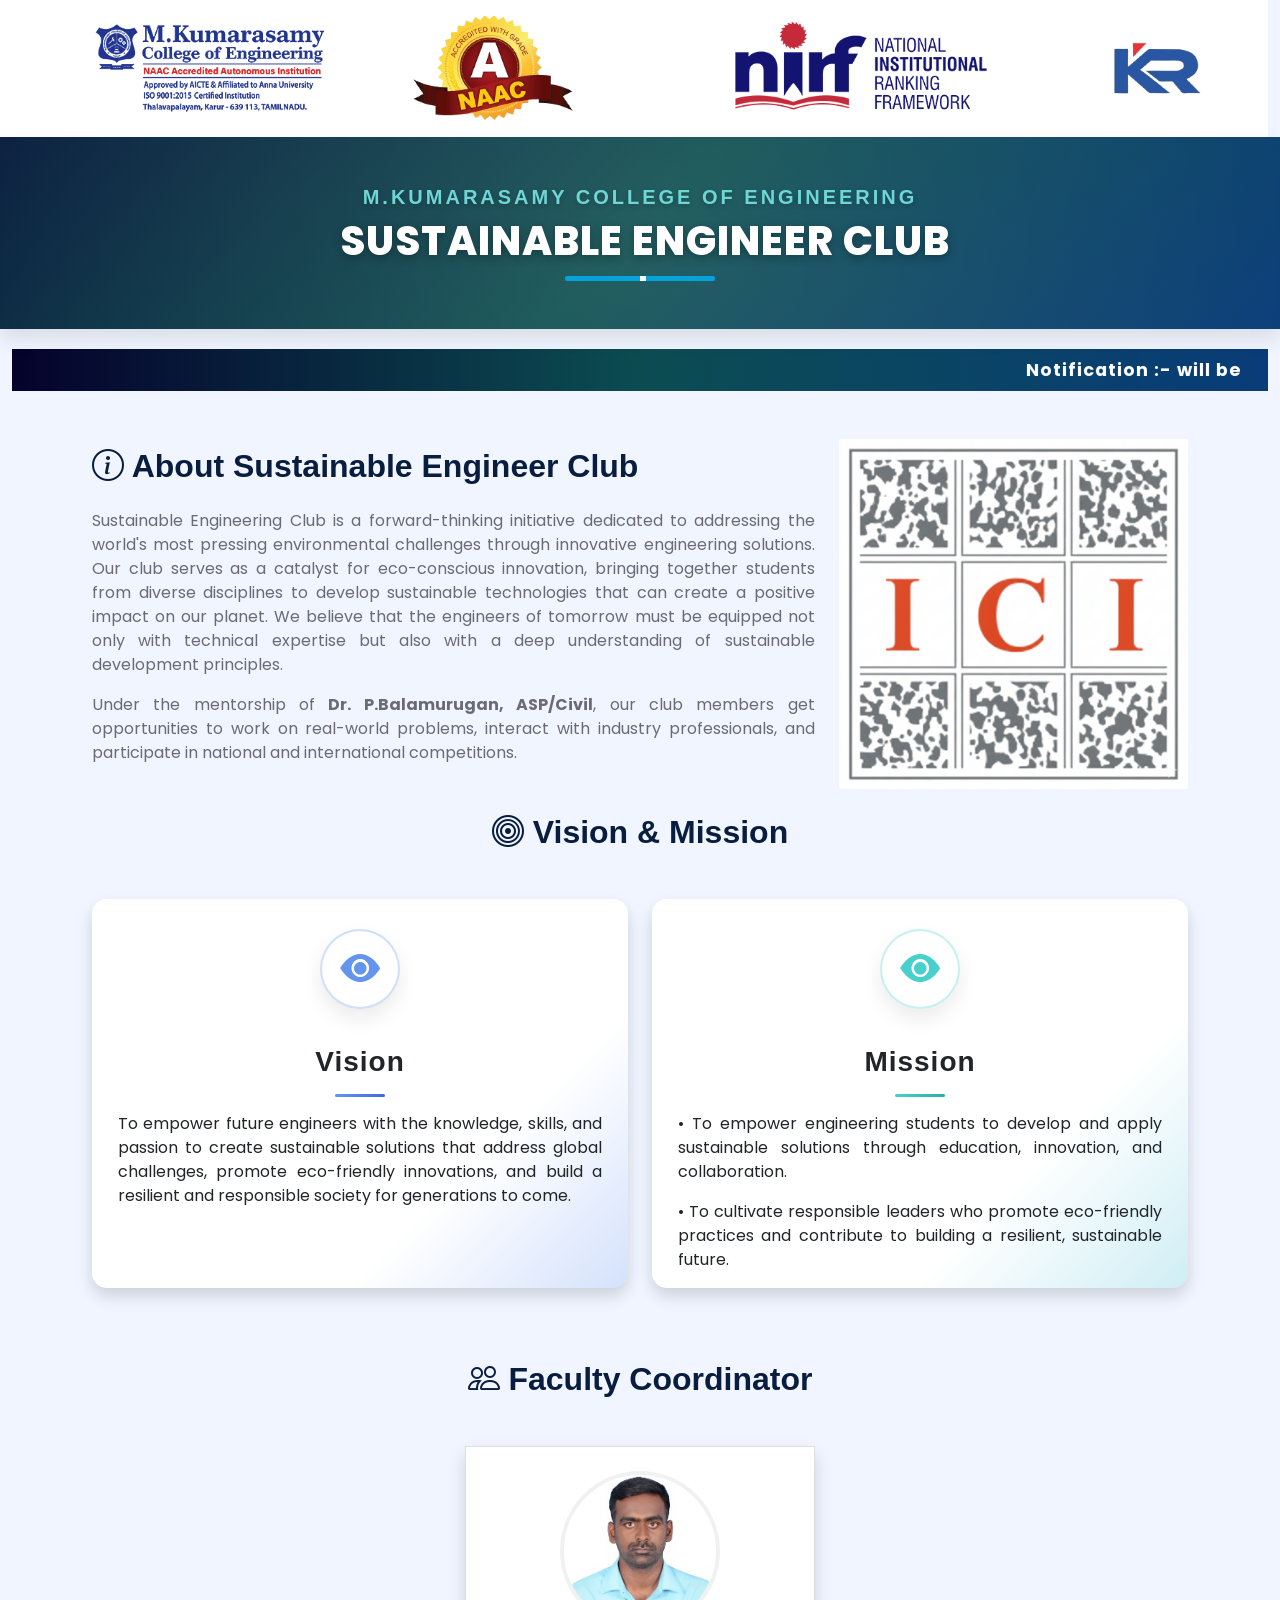
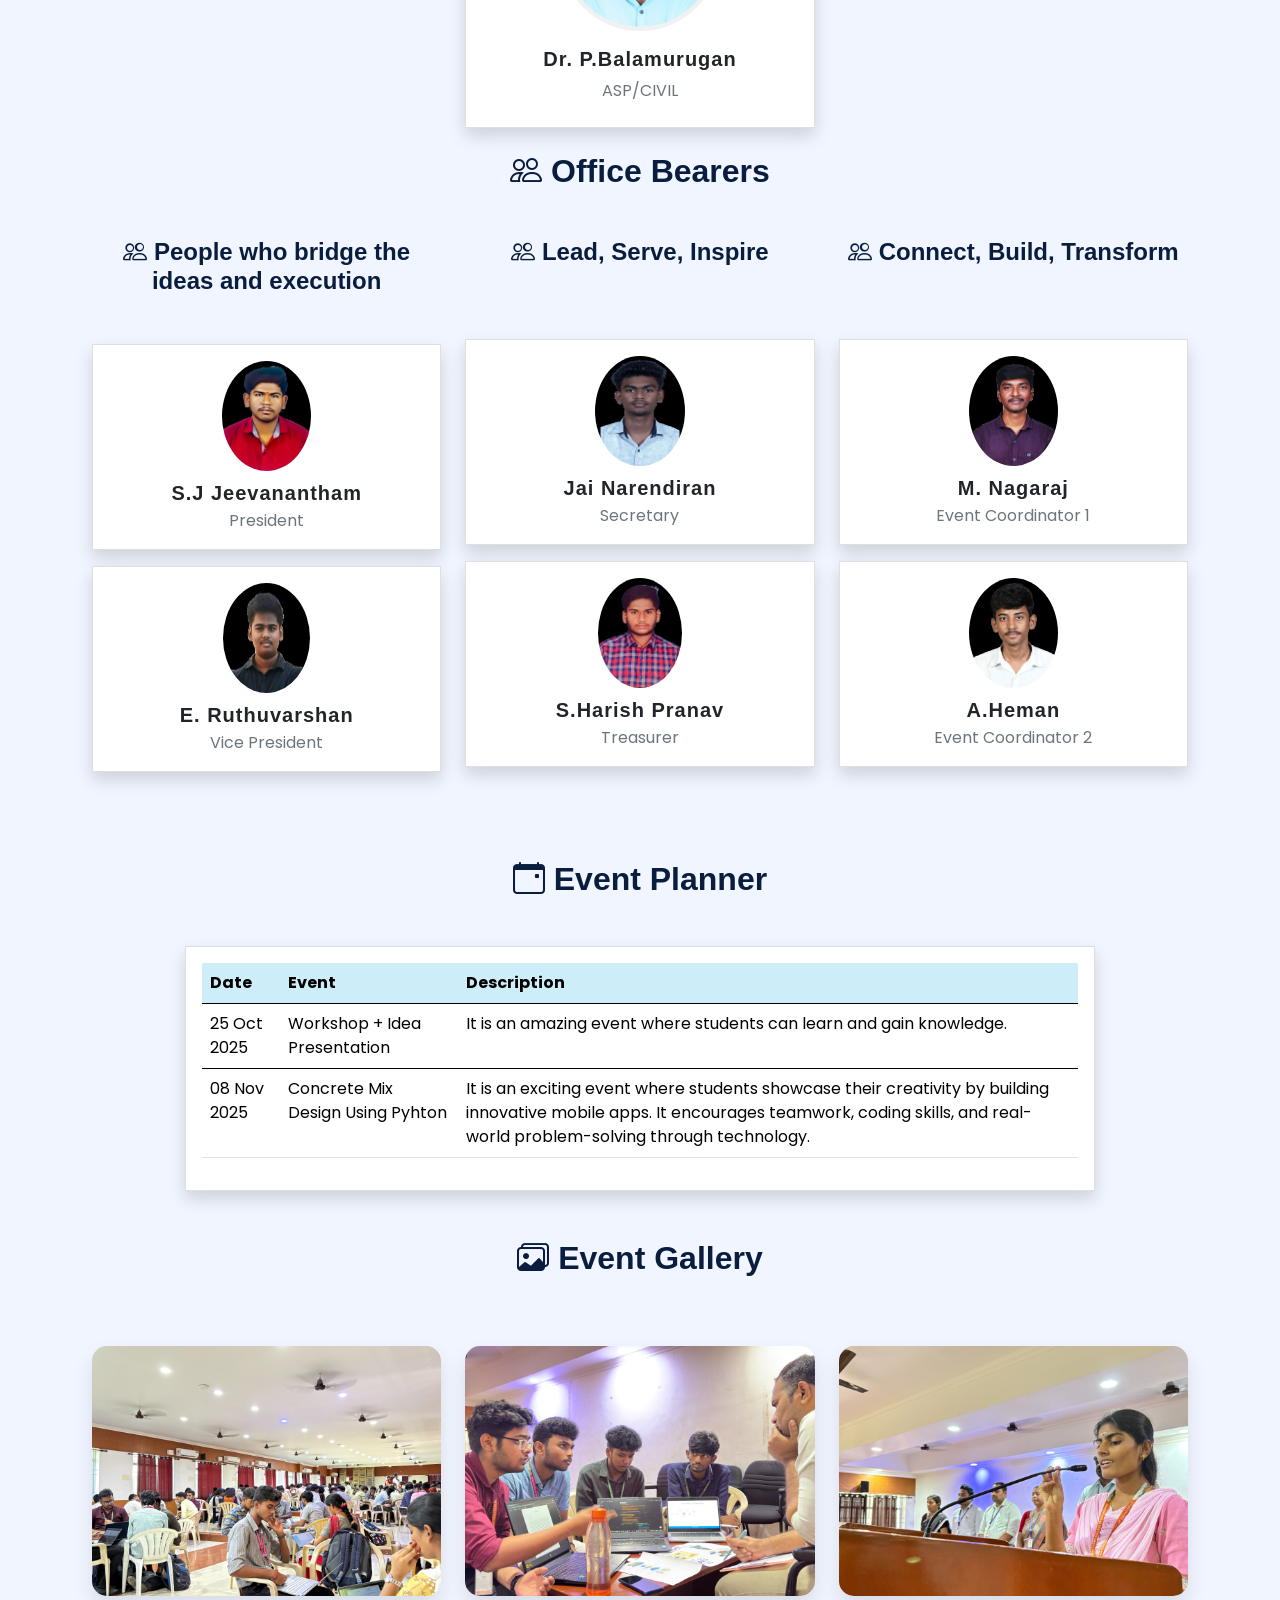
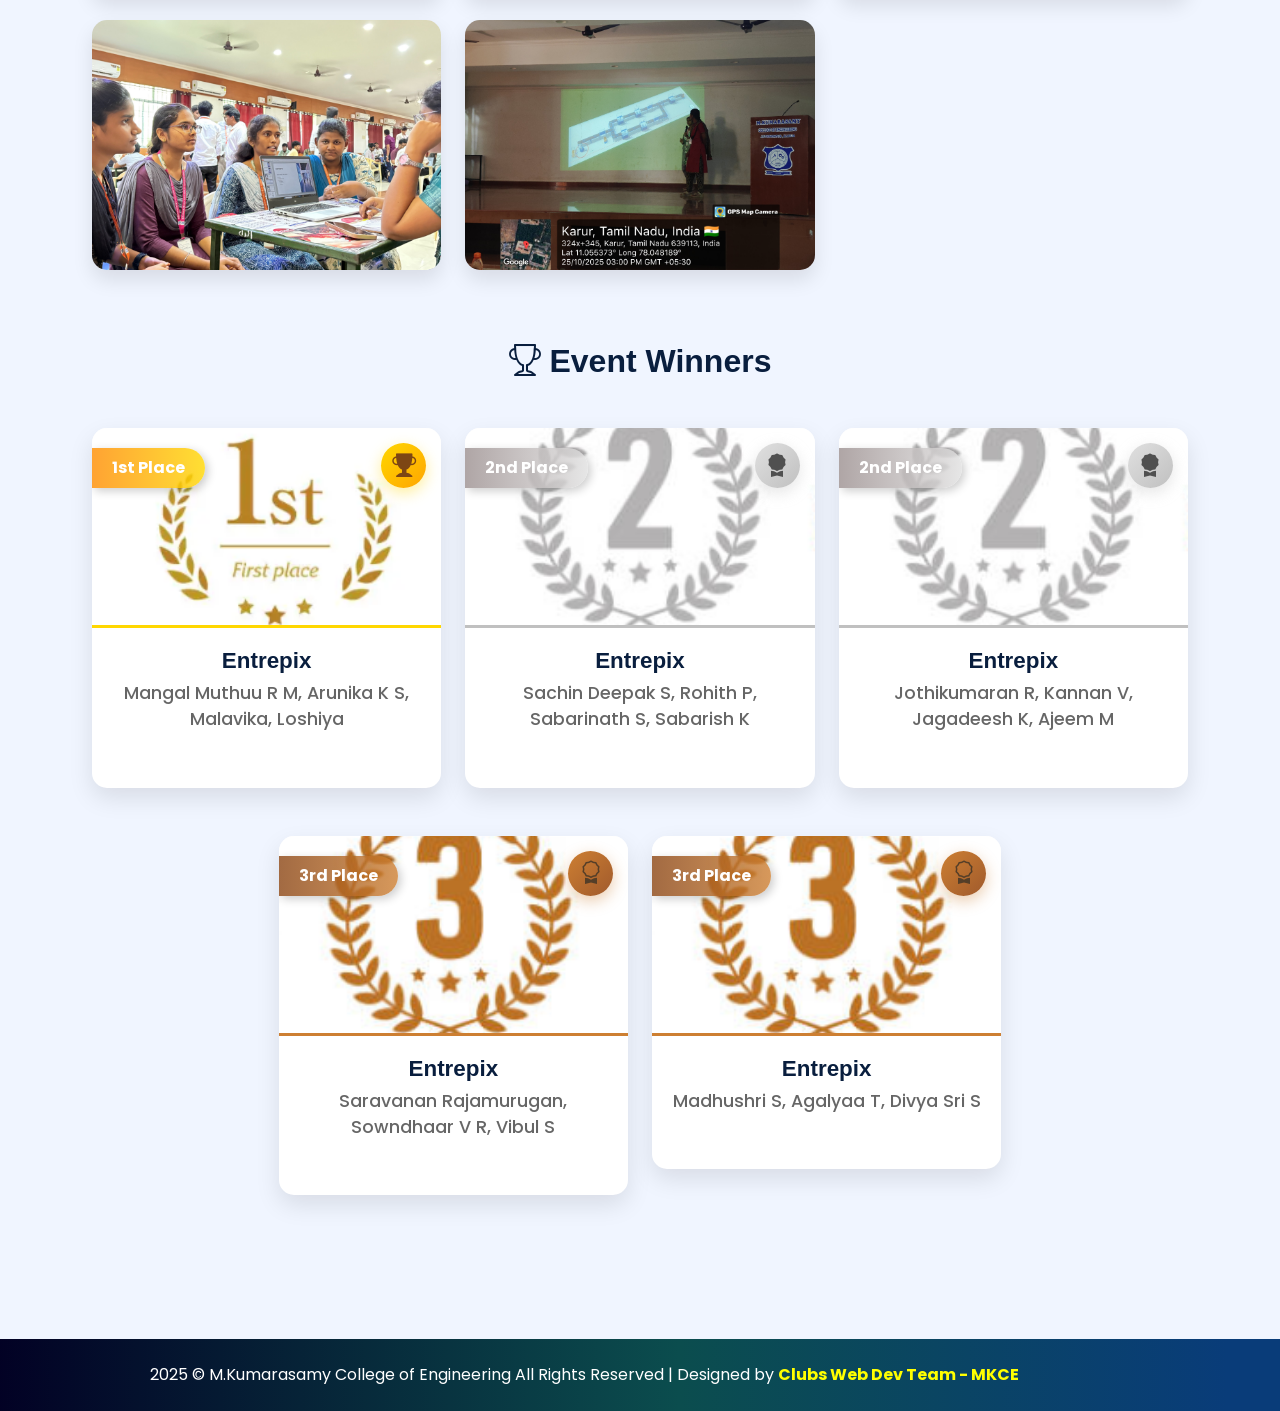
<file: sustanable_index.html>
<!DOCTYPE html>
<html lang="en">

<head>

  <link href="css/iot-club.css" rel="stylesheet">


  <!-- Bootstrap JS (with Popper) -->
  <script src="https://cdn.jsdelivr.net/npm/bootstrap@5.3.3/dist/js/bootstrap.bundle.min.js"></script>
  <link href="https://cdn.jsdelivr.net/npm/bootstrap@5.3.3/dist/css/bootstrap.min.css" rel="stylesheet">

  <!-- Meta & head links moved here for proper responsiveness -->
  <meta charset="UTF-8">
  <meta http-equiv="X-UA-Compatible" content="IE=edge">
  <meta name="viewport" content="width=device-width, initial-scale=1, viewport-fit=cover">
  <title>M.Kumarasamy College of Engineering, Karur - MKCE</title>
  <link href="images/favicon.ico" rel="icon">

  <!-- Existing project styles -->
  <link href="css/bootstrap1.min.css" rel="stylesheet">
  <link href="css/all.min.css" rel="stylesheet">
  <link href="css/bootstrap-icons.css" rel="stylesheet">
  <link rel="stylesheet" href="css/header2.css">
  <link href="css/remixicon.css" rel="stylesheet">
  <link href="css/style.css" rel="stylesheet">
  <!-- New: responsive overrides (non-invasive) -->
  <link href="css/responsive.css" rel="stylesheet">

  

  <style>
   
  /* Reset text direction issues */
  h5, p {
    writing-mode: horizontal-tb !important;
    text-orientation: mixed !important;
    white-space: normal !important;
  }

  /* Keep cards neat */
  .card {
    border-radius: 15px;
    overflow: hidden;
  }
 
  .card img {
    border: 4px solid #f1f1f1;
  }

    .jus {
      text-align: justify;
    }

    @media (min-width: 768px) {
      /* Only make explicitly fluid images expand */
      .img-fluid {
        width: 100%;
        height: auto;
      }
    }

    /* Remove broad overrides that conflict with Bootstrap grid */


    .center {
      display: block;
      margin-left: auto;
      margin-right: auto;
      width: 50%;
    }

    .imageban {
      width: 100%;
      height: 40vh;
      background-position: center;
      background-size: cover;
      background-image: url("images/banner.png");
    }

    .bgli {

      background: linear-gradient(red, #FF3366, green);
      -webkit-background-clip: text;
      background-clip: text;
      -webkit-text-fill-color: transparent;
    }


    /* Style the PDF modal (avoid Bootstrap .modal class conflicts) */
    .pdf-modal {
      display: none;
      position: fixed;
      top: 0;
      left: 0;
      width: 100%;
      height: 100%;
      background-color: rgba(0, 0, 0, 0.7);
    }

    /* Style the PDF modal content */
    .pdf-modal-content {
      position: relative;
      width: 80%;
      height: auto;
      max-width: 800px;
      margin: 0 auto;
      background-color: white;
      padding: 20px;
      box-shadow: 0px 0px 10px 2px rgba(0, 0, 0, 0.2);

    }

    /* Style the PDF modal close button */
    .pdf-modal-close {
      position: absolute;
      top: 10px;
      right: 10px;
      font-size: 30px;
      cursor: pointer;
    }

    .btn {
      border-radius: 50px;
      /* Adjust the radius to control the roundness */
      background: linear-gradient(109.6deg, rgb(0, 0, 0) 11.2%, rgb(11, 132, 145) 91.1%);
      color: #fff;
      /* Change to your desired text color */
      padding: 10px 20px;
      /* Adjust padding as needed */
      font-size: 16px;
      /* Change to your desired font size */
      text-transform: uppercase;
      /* Optional, to make the text uppercase */
      position: relative;
      /* Needed for reflection effect */
    }

    .btn:after {
      content: "";
      position: absolute;
      top: 100%;
      left: 0;
      width: 100%;
      height: 5px;
      /* Adjust the height of the reflection */
      background: rgba(0, 0, 0, 0.2);
      /* Reflection color */
      border-radius: 50px;
      /* Match the button's border-radius */
    }

    /* Additional styling for when the button is hovered over */
    .btn:hover {
      color: white !important;
      background: linear-gradient(109.6deg, rgb(11, 132, 145) 11.2%, rgb(0, 0, 0) 91.1%);
      transform: translateY(-3px);
      box-shadow: 0 5px 15px rgba(0, 0, 0, 0.3);
      transition: all 0.3s ease;
    }

    /* Specifically for event register buttons */
    .card .btn-primary {
      background: linear-gradient(to right, #0b4d4e, #093c79);
      border: none;
      position: relative;
      overflow: hidden;
      z-index: 1;
      transition: all 0.3s ease;
    }

    .card .btn-primary:hover {
      background: linear-gradient(to right, #093c79, #0b4d4e);
      transform: translateY(-3px);
      box-shadow: 0 5px 15px rgba(9, 60, 121, 0.4);
    }

    .card .btn-primary::before {
      content: '';
      position: absolute;
      top: 0;
      left: -100%;
      width: 100%;
      height: 100%;
      background: linear-gradient(90deg, rgba(255, 255, 255, 0) 0%, rgba(255, 255, 255, 0.2) 50%, rgba(255, 255, 255, 0) 100%);
      transition: left 0.7s ease;
      z-index: -1;
    }

    .card .btn-primary:hover::before {
      left: 100%;
    }
  </style>
</head>

<body>
  <div class="row k text-center p-3" style="background-color: #ffffff;">
    <div class="col-12">
      <img src="images/mkce-header_new.png" class="img-fluid" alt="MKCE Accreditations">
    </div>
  </div>


  <!-- Head metadata and styles are now correctly placed in <head> for responsiveness -->
  <style>
    /* red alert style */
    .custom-alert {
      position: fixed;
      top: 20px;
      left: 50%;
      transform: translateX(-50%);
      background-color: #ff4d4d;
      color: white;
      padding: 12px 20px;
      border-radius: 8px;
      font-size: 16px;
      font-weight: bold;
      z-index: 99999;
      box-shadow: 0 4px 10px rgba(0, 0, 0, 0.3);
    }

    @keyframes fadeIn {
      from {
        opacity: 0;
        transform: translate(-50%, -10px);
      }

      to {
        opacity: 1;
        transform: translate(-50%, 0);
      }
    }
  </style>

  <style>
    /* Default styles for the div */
    .k {
      width: 100%;
    }

    .k2 {
      width: 10%;
    }

    /* Styles for screens up to 767px width (mobile devices) */
    @media screen and (max-width: 767px) {
      .k {
        width: 100%;
      }
    }

    @media (max-width: 768px) {
      .k2 {
        display: none;
      }
    }

    /*=============== GOOGLE FONTS ===============*/
    @import url("https://fonts.googleapis.com/css2?family=Montserrat:wght@400;600&display=swap");

    /*=============== VARIABLES CSS ===============*/
    :root {
      --header-height: 3.5rem;

      /*========== Colors ==========*/
      /*Color mode HSL(hue, saturation, lightness)*/
      --black-color: hsl(220, 24%, 12%);
      --black-color-light: hsl(220, 24%, 15%);
      --black-color-lighten: hsl(220, 20%, 18%);
      --white-color: #fff;
      --body-color: hsl(220, 100%, 97%);

      /*========== Font and typography ==========*/
      /*.5rem = 8px | 1rem = 16px ...*/
      --body-font: "Montserrat", sans-serif;
      --normal-font-size: .938rem;

      /*========== Font weight ==========*/
      --font-regular: 400;
      --font-semi-bold: 600;

      /*========== z index ==========*/
      --z-tooltip: 10;
      --z-fixed: 100;
    }

    /*========== Responsive typography ==========*/
    @media screen and (min-width: 1024px) {
      :root {
        --normal-font-size: 1rem;
      }
    }

    /*=============== BASE ===============*/
    * {
      box-sizing: border-box;
      padding: 0;
      margin: 0;
    }

    body {
      font-family: var(--body-font);
      font-size: var(--normal-font-size);
      background-color: var(--body-color);
    }

    ul {
      list-style: none;
      /* Color highlighting when pressed on mobile devices */
      /*-webkit-tap-highlight-color: transparent;*/
    }

    a {
      text-decoration: none;
    }

    /*=============== REUSABLE CSS CLASSES ===============*/
    .container {
      max-width: 1120px;
      margin-inline: 1.5rem;
    }

    /*=============== HEADER ===============*/
    .header {
      position: relative;
      top: 0;
      left: 0;
      width: 100%;
      background-color: hsl(216.2, 74.6%, 13.9%);
      box-shadow: 0 2px 16px hsla(220, 32%, 8%, .3);
      z-index: var(--z-fixed);
    }


    /*=============== Menu bar ===============*/



    #container {
      position: relative;
      width: 100%;
      margin: 0 auto;
    }

    #container:after {
      content: "";
      display: block;
      clear: both;
      height: 0;
    }

    #menu {
      position: relative;
      float: left;
      width: 100%;
      padding: 0 20px;
      border-radius: 3px;
      box-shadow: inset 0 1px 1px rgba(255, 255, 255, 0.5),
        inset 0 -1px 0 rgba(0, 0, 0, 0.15), 0 1px 3px rgba(0, 0, 0, 0.15);
      background-image: linear-gradient(to top, #09203f 0%, #537895 100%);



      z-index: 9997;
    }

    #menu,
    #menu ul {
      list-style: none;
    }

    #menu>li {
      float: left;
      position: relative;
      border-right: 1px solid rgba(0, 0, 0, 0.1);
      box-shadow: 1px 0 0 rgba(255, 255, 255, 0.25);
      /* perspective: 1000px; */
    }

    #menu>li:first-child {
      border-left: 1px solid rgba(255, 255, 255, 0.25);
      box-shadow: -1px 0 0 rgba(0, 0, 0, 0.1), 1px 0 0 rgba(255, 255, 255, 0.25);
    }

    #menu a,
    #menu span {
      display: block;
      position: relative;
      z-index: 9998;
      padding: 13px 20px 13px 20px;
      text-decoration: none;
      color: white;
      line-height: 1;
      font-weight: 400;
      font-size: 16px;
      letter-spacing: -0.05em;
      background: transparent;

      transition: all 0.25s ease-in-out;
    }

    #menu>li:hover>a,
    #menu>li:hover>span {
      background: #333;
      color: rgba(0, 223, 252, 1);
      text-shadow: none;
    }

    #menu li ul {
      position: absolute;
      left: 0;
      z-index: 1;
      width: 250px;
      padding: 0;
      opacity: 0;
      visibility: hidden;
      border-bottom-left-radius: 4px;
      border-bottom-right-radius: 4px;
      background: transparent;
      /* overflow: hidden; */
      transform-origin: 50% 0%;
      z-index: 10000;
      animation: swingdown 1s ease;
      animation-play-state: paused;
    }

    #menu li:hover ul {
      padding: 15px 0;
      background-image: linear-gradient(60deg, #29323c 0%, #485563 100%);
      opacity: 1;
      visibility: visible;
      box-shadow: 1px 1px 7px rgba(0, 0, 0, 0.5);
      animation-play-state: running;
    }

    @keyframes swingdown {
      0% {
        opacity: 0.99999;
        transform: rotateX(90deg);
      }

      30% {
        transform: rotateX(-20deg) rotateY(5deg);
        animation-timing-function: ease-in-out;
      }

      65% {
        transform: rotateX(20deg) rotateY(-3deg);
        animation-timing-function: ease-in-out;
      }

      100% {
        transform: rotateX(0);
        animation-timing-function: ease-in-out;
      }
    }

    #menu li li a {
      padding-left: 15px;
      font-weight: 400;
      color: #ddd;
      text-shadow: none;
      border-top: dotted 1px transparent;
      border-bottom: dotted 1px transparent;
      transition: all 0.15s linear;
    }

    #menu li li a:hover {
      color: rgba(0, 223, 252, 1);
      border-top: dotted 1px rgba(255, 255, 255, 0.15);
      border-bottom: dotted 1px rgba(255, 255, 255, 0.15);
      background: rgba(0, 223, 252, 0.02);
    }

    /* Add this to your existing CSS file or create a new one */
    .mobile-menu-toggle {
      display: none;
      font-size: 24px;
      cursor: pointer;
    }

    @media only screen and (max-width: 768px) {
      #menu {
        display: none;
        padding: 20px;
        /* Adjust spacing as needed */
      }

      .mobile-menu-toggle {
        display: block;
        text-align: right;
        padding: 15px;
        background-image: linear-gradient(to top, #09203f 0%, #537895 100%);
        color: #fff;
      }

      .toggle-group {
        width: 100%;
      }

      .toggle-group>a {
        width: 100%;
        box-sizing: border-box;
      }
    }

    /* Add this CSS for mobile responsiveness */
    @media only screen and (max-width: 768px) {
      body {
        padding: 15px;
        /* Adjust padding for smaller screens */
      }

      #container {
        width: 100%;
        /* Make the container full width */
      }

      #menu {
        float: none;
        width: 100%;
        padding: 0;
        border-radius: 0;
        box-shadow: none;
        background-image: linear-gradient(60deg, #29323c 0%, #485563 100%);
      }

      #menu>li {
        float: none;
        position: static;
        border: none;
        box-shadow: none;
      }

      #menu>li:first-child {
        border: none;
        box-shadow: none;
      }

      #menu a {
        padding: 10px;
        font-size: 14px;
        /* Increase font size for better readability */
      }

      #menu>li:hover>a {
        background: transparent;
        color: rgba(0, 223, 252, 1);
      }

      #menu li ul {
        position: static;
        width: 100%;
        padding: 0;
        opacity: 1;
        visibility: visible;
        border-radius: 0;
        box-shadow: none;
        background: #333;
        overflow: visible;
        transform-origin: 50% 50%;
      }

      #menu li:hover ul {
        padding: 10px 0;
        background: #333;
        box-shadow: none;
        animation: none;
      }

      @keyframes swingdown {
        /* Remove the animation for smaller screens */
      }

      #menu li li a {
        padding-left: 15px;
        font-weight: 400;
        color: #ddd;
        border-top: 1px solid rgba(255, 255, 255, 0.15);
        border-bottom: 1px solid rgba(255, 255, 255, 0.15);
        transition: none;
      }

      #menu li li a:hover {
        color: rgba(0, 223, 252, 1);
        background: rgba(0, 223, 252, 0.02);
      }
    }

    .wide-submenu {
      width: 600px;
      /* Adjust width as needed */
    }

    .bg-dark2 {
      background: linear-gradient(90deg, rgba(2, 0, 36, 1) 0%, rgba(11, 77, 78, 1) 53%, rgba(9, 60, 121, 1) 95%);
    }

    #payments-sub-menu {
      display: none;
    }

    .payments-menu-group:hover #payments-sub-menu {
      display: block;
    }

    .dropdown-toggle-no-caret::after {
      display: none !important;
    }

    .dropdown-menu {
      background-image: linear-gradient(60deg, #29323c 0%, #485563 100%);
      /* Set the background color for the submenu */
    }

    .dropdown-item {
      color: #fff;
      /* Set the text color for the submenu items */
    }

    .dropdown-item:hover {
      color: rgba(0, 223, 252, 1);
      background: rgba(0, 223, 252, 0.02);
    }
  </style>

  <!--Title/Header starts -->

  <div class="title-section wow fadeInUp">
    <div class="container-fluid py-5">
      <div class="section-title text-center position-relative pb-3 mb-5 mx-auto" style="max-width: 600px;">
        <h5 class="fw-bold text-uppercase title-subtitle">M.Kumarasamy College of Engineering</h5>
        <h1 class="mb-0 title-main"><center>Sustainable Engineer Club</h1></center>


      </div>
    </div>
  </div>

  <style>
    .title-section {
      background: linear-gradient(135deg, rgba(9, 30, 62, 1) 0%, rgba(11, 77, 78, 1) 50%, rgba(9, 60, 121, 1) 100%);
      position: relative;
      overflow: hidden;
      margin-bottom: 20px;
      box-shadow: 0 10px 20px rgba(0, 0, 0, 0.1);
    }

    /* Prevent title from wrapping undesirably, but allow better fit on small screens */
    .title-main {
      display: inline-flex;
      align-items: center;
      white-space: nowrap;
      overflow: visible;
    }

    .title-section::before {
      content: "";
      position: absolute;
      top: -50%;
      left: -50%;
      width: 200%;
      height: 200%;
      background: radial-gradient(circle, rgba(255, 255, 255, 0.1) 0%, rgba(255, 255, 255, 0) 60%);
      animation: pulse 8s infinite;
    }

    @keyframes pulse {
      0% {
        transform: scale(0.8);
        opacity: 0.5;
      }

      50% {
        transform: scale(1.2);
        opacity: 0.2;
      }

      100% {
        transform: scale(0.8);
        opacity: 0.5;
      }
    }

    .title-subtitle {
      color: #6fd6d6 !important;
      letter-spacing: 3px;
      text-shadow: 0 2px 5px rgba(0, 0, 0, 0.2);
      position: relative;
      z-index: 2;
    }

    .title-main {
      color: white;
      font-weight: 900;
      letter-spacing: 1px;
      text-shadow: 0 3px 10px rgba(0, 0, 0, 0.3);
      position: relative;
      z-index: 2;
      font-size: 2.5rem;
      text-transform: uppercase;
    }

    .title-main i {
      margin-right: 10px;
      color: #6fd6d6;
    }
  </style>


<div class="container-fluid">
  <div class="row text-white py-2 px-3" style="background: linear-gradient(to right, #05022C,#0B4C51 ,#093C79);">
    <div class="col-12">
      <marquee style="color: rgb(255, 255, 255); font-weight: bold; font-size: 1.1rem; letter-spacing: 1px; width: 100%; display: block;">
        Notification :- will be updated soon...
      </marquee>
    </div>
  </div>
</div>

<br>
<br>

  <!-- About Section Start -->

  <div class="container-flex wow fadeInUp">
    <div class="row justify-content-center">

      <div class="pdf-modal" id="pdfModal">
        <div class="pdf-modal-content">
          <span class="pdf-modal-close" id="closeModal">×</span>
          <iframe id="pdfIframe" src="" frameborder="0" width="100%" height="70vh"></iframe>
        </div>
      </div>

      <!-- About Section with Image -->
      <div class="container mb-4">
        <div class="row align-items-center">
          <div class="col-lg-8">
            <h2 class="mb-4"><i class="bi bi-info-circle"></i> About Sustainable Engineer Club</h2>
            <p class="jus">Sustainable Engineering Club is a forward-thinking initiative dedicated to addressing the world's most pressing environmental challenges through innovative engineering solutions. Our club serves as a catalyst for eco-conscious innovation, bringing together students from diverse disciplines to develop sustainable technologies that can create a positive impact on our planet. We believe that the engineers of tomorrow must be equipped not only with technical expertise but also with a deep understanding of sustainable development principles.</p>
            <p class="jus">Under the mentorship of <b>Dr. P.Balamurugan, ASP/Civil</b>, our club members get opportunities to
              work on real-world problems, interact with industry professionals, and participate in national and
              international competitions.</p>
          </div>
          <div class="col-lg-4">
            <div class="rounded overflow-hidden">
              <img src="images/logo_ici.png" class="img-fluid" alt="IoT Club">
            </div>
          </div>
        </div>
      </div>

      <!-- Vision & Mission Cards -->
      <h2 class="text-center mb-5"><i class="bi bi-bullseye"></i> Vision & Mission</h2>
      <div class="container mb-5">
        <div class="row">
          <div class="col-lg-6 mb-4">
            <div class="card h-100 shadow vision-card">
              <div class="card-icon-wrapper vision">
                <div class="card-icon">
                  <i class="bi bi-eye-fill"></i>
                </div>
              </div>
              <div class="card-body text-center">
                <h3 class="card-title">Vision</h3>
                <div class="card-divider vision"></div>
                <p class="card-text jus">To empower future engineers with the knowledge, skills, and passion to create sustainable solutions that address global challenges, promote eco-friendly innovations, and build a resilient and responsible society for generations to come.
                </p>
              </div>
            </div>
          </div>
          <div class="col-lg-6 mb-4">
            <div class="card h-100 shadow mission-card">
              <div class="card-icon-wrapper mission">
                <div class="card-icon">
                  <i class="bi bi-eye-fill"></i>
                </div>
              </div>
              <div class="card-body text-center">
                <h3 class="card-title">Mission</h3>
                <div class="card-divider mission"></div>
                <p class="card-text jus">• To empower engineering students to develop and apply sustainable solutions through education, innovation, and collaboration.</p>  
                <p class="card-text jus">• To cultivate responsible leaders who promote eco-friendly practices and contribute to building a resilient, sustainable future.</p>
              </div>
            </div>
          </div>
        </div>
      </div>

      <style>
        .vision-card,
        .mission-card {
          border: none;
          border-radius: 15px;
          overflow: hidden;
          transition: all 0.3s ease;
          position: relative;
          z-index: 1;
        }

        .vision-card {
          background: linear-gradient(135deg, rgba(255, 255, 255, 1) 70%, rgba(100, 149, 237, 0.2) 100%);
        }

        .mission-card {
          background: linear-gradient(135deg, rgba(255, 255, 255, 1) 70%, rgba(72, 209, 204, 0.2) 100%);
        }

        .vision-card:hover,
        .mission-card:hover {
          transform: translateY(-10px);
          box-shadow: 0 15px 30px rgba(0, 0, 0, 0.1) !important;
        }

        .card-icon-wrapper {
          text-align: center;
          padding-top: 30px;
        }

        .card-icon {
          display: inline-flex;
          align-items: center;
          justify-content: center;
          width: 80px;
          height: 80px;
          border-radius: 50%;
          font-size: 2.5rem;
          margin-bottom: 10px;
          background: white;
          box-shadow: 0 10px 20px rgba(0, 0, 0, 0.08);
        }

        .card-icon-wrapper.vision .card-icon {
          color: #6495ED;
          border: 2px solid rgba(100, 149, 237, 0.3);
        }

        .card-icon-wrapper.mission .card-icon {
          color: #48D1CC;
          border: 2px solid rgba(72, 209, 204, 0.3);
        }

        .card-title {
          margin-top: 10px;
          font-weight: 600;
          letter-spacing: 1px;
        }

        .card-divider {
          height: 3px;
          width: 50px;
          margin: 15px auto;
          border-radius: 5px;
        }

        .card-divider.vision {
          background: linear-gradient(90deg, #6495ED, #4169E1);
        }

        .card-divider.mission {
          background: linear-gradient(90deg, #48D1CC, #20B2AA);
        }

        .card-text {
          padding: 0 10px;
        }
      </style>

<!-- Faculty Incharge Section -->
<h2 class="text-center mb-5"><i class="bi bi-people"></i> Faculty Coordinator</h2>
<div class="container mb-5 contact-social">
  <div class="row justify-content-center">
    <div class="col-lg-4 col-md-6 col-sm-8 col-10 mb-4">
      <div class="card faculty-card text-center h-100 shadow" aria-label="Faculty Coordinator">
        <div class="card-body">
          <img src="images/faculty_sustain.png" alt="Dr. P.Balamurugan" class="faculty-avatar rounded-circle mx-auto d-block" loading="lazy">
          <h5 class="card-title mt-3">Dr. P.Balamurugan</h5>
          <p class="card-text text-muted">ASP/CIVIL</p>
        </div>
      </div>
    </div>
<style>
  /* Tweak only the faculty card visuals for consistency */
  .faculty-card .faculty-avatar {
    width: clamp(110px, 30vw, 150px);
    height: clamp(110px, 30vw, 150px);
    object-fit: cover;
    border: 4px solid #f1f1f1;
  }
  /* Improve look on laptops/desktops */
  @media (min-width: 992px) {
    .faculty-card .faculty-avatar {
      width: clamp(160px, 12vw, 200px);
      height: clamp(160px, 12vw, 200px);
    }
    .faculty-card .card-body { padding: 2rem; }
  }
  .faculty-card .card-title { font-weight: 600; }
  .faculty-card .card-body { padding: 1.5rem; }
  .faculty-card { border-radius: 15px; overflow: hidden; }
  .faculty-card:hover { transform: translateY(-4px); transition: transform .2s ease; }
</style>


<!-- Board Bearers Section -->
<h2 class="text-center mb-5"><i class="bi bi-people"></i> Office Bearers</h2>
<div class="container mb-5">
  <div class="row justify-content-center">
    <!-- Section 1: President & Vice President -->
    <div class="col-lg-4 col-md-6 mb-4">
      <h4 class="text-center mb-0"><i class="bi bi-people"></i> People who bridge the ideas and execution</h4><br><br>
      <div class="board-bearer-card card text-center shadow mb-3">
        <div class="card-body p-3">
          <img src="images/PRESIDENT_sustan.jpg" alt="S.J Jeevanantham" class="rounded-circle mx-auto d-block mb-2">
          <h5 class="card-title mb-1">S.J Jeevanantham</h5>
          <p class="card-text text-muted mb-0">President</p>
        </div>
      </div>
      <div class="board-bearer-card card text-center shadow mb-3">
        <div class="card-body p-3">
          <img src="images/VISE PRESIDENT_sustain.jpg" alt="E. Ruthuvarshan" class="rounded-circle mx-auto d-block mb-2">
          <h5 class="card-title mb-1">E. Ruthuvarshan  </h5>
          <p class="card-text text-muted mb-0">Vice President</p>
        </div>
      </div>
    </div>
    <!-- Section 2: Secretary & Treasurer -->
    <div class="col-lg-4 col-md-6 mb-4">
      <h4 class="text-center mb-4"><i class="bi bi-people"></i> Lead, Serve, Inspire</h4><br><br>
      <div class="board-bearer-card card text-center shadow mb-3">
        <div class="card-body p-3">
          <img src="images/SECRETARY_sustain.jpg" alt="Jai Narendiran" class="rounded-circle mx-auto d-block mb-2">
          <h5 class="card-title mb-1">Jai Narendiran</h5>
          <p class="card-text text-muted mb-0">Secretary</p>
        </div>
      </div>
      <div class="board-bearer-card card text-center shadow">
        <div class="card-body p-3">
          <img src="images/TREASURE_sustain.jpg" alt="S.Harish Pranav" class="rounded-circle mx-auto d-block mb-2">
          <h5 class="card-title mb-1">S.Harish Pranav</h5>
          <p class="card-text text-muted mb-0">Treasurer</p>
        </div>
      </div>
    </div>
    <!-- Section 3: Event Coordinators -->
    <div class="col-lg-4 col-md-6 mb-4">
      <h4 class="text-center mb-4"><i class="bi bi-people"></i> Connect, Build, Transform</h4><br><br>
      <div class="board-bearer-card card text-center shadow mb-3">
        <div class="card-body p-3">
          <img src="images/EVENT COORD 1_sustain.jpg" alt="M. Nagaraj" class="rounded-circle mx-auto d-block mb-2">
          <h5 class="card-title mb-1">M. Nagaraj</h5>
          <p class="card-text text-muted mb-0">Event Coordinator 1</p>
        </div>
      </div>
      <div class="board-bearer-card card text-center shadow">
        <div class="card-body p-3">
          <img src="images/EVENT CORD 2_sustain.jpg" alt="A.Heman" class="rounded-circle mx-auto d-block mb-2">
          <h5 class="card-title mb-1">A.Heman</h5>
          <p class="card-text text-muted mb-0">Event Coordinator 2</p>
        </div>
      </div>
    </div>
  </div>
</div>

      <!-- Event Planner -->
  <h2 class="text-center mb-5"><i class="bi bi-calendar-event"></i> Event Planner</h2>
  <div class="container mb-5 event-planner">
        <div class="row justify-content-center">
          <div class="col-lg-10">
            <div class="card shadow">
              <div class="card-body">
                <div class="table-responsive">
                  <table class="table table-hover">
                    <thead class="table-primary">
                      <tr>
                        <th scope="col">Date</th>
                        <th scope="col">Event</th>
                        <th scope="col">Description</th>
                      </tr>
                    </thead>
                    <tbody>
                      <tr>
                        <td>25 Oct 2025</td>
                        <td>Workshop + Idea Presentation</td>
                       <td> It is an amazing event where students can learn and gain knowledge.</td>
                      </tr>
                    </tbody>
                    <tbody>
                      <tr>
                        <td>08 Nov 2025</td>
                        <td>Concrete Mix Design Using Pyhton</td>
                       <td> It is an exciting event where students showcase their creativity by building innovative mobile apps.
It encourages teamwork, coding skills, and real-world problem-solving through technology.</td>
                      </tr>
                    </tbody>
                  </table>
                </div>
              </div>
            </div>
          </div>
        </div>
      </div>

   
      <!-- Event Gallery Section -->
      <h2 class="text-center mb-5"><i class="bi bi-images"></i> Event Gallery</h2>
      <div class="container mb-5">
        <div class="row gallery-container">
          <div class="col-lg-4 col-md-6 mb-4 gallery-item">
            <div class="gallery-card">
              <div class="gallery-image">
                <img src="images/1.jpg" alt="Event 1" class="img-fluid">
                
              </div>
            </div>
          </div>
          <div class="col-lg-4 col-md-6 mb-4 gallery-item">
            <div class="gallery-card">
              <div class="gallery-image">
                <img src="images/2.jpg" alt="Event 2" class="img-fluid">
                
              </div>
            </div>
          </div>
          <div class="col-lg-4 col-md-6 mb-4 gallery-item">
            <div class="gallery-card">
              <div class="gallery-image">
                <img src="images/3.jpg" alt="Event 3" class="img-fluid">
                
              </div>
            </div>
          </div>
          <div class="col-lg-4 col-md-6 mb-4 gallery-item">
            <div class="gallery-card">
              <div class="gallery-image">
                <img src="images/4.jpg" alt="Event 4" class="img-fluid">
              
              </div>
            </div>
          </div>
          <div class="col-lg-4 col-md-6 mb-4 gallery-item">
            <div class="gallery-card">
              <div class="gallery-image">
                <img src="images/5.jpg" alt="Event 5" class="img-fluid">
               
              </div>
            </div>
          </div>
          
        </div>
      </div>

      <style>
        /* Gallery Styles */
        .gallery-container {
          margin-top: 20px;
        }

        .gallery-card {
          border-radius: 15px;
          overflow: hidden;
          box-shadow: 0 10px 20px rgba(0, 0, 0, 0.1);
          transition: all 0.3s ease;
        }

        .gallery-card:hover {
          transform: translateY(-10px);
          box-shadow: 0 15px 30px rgba(0, 0, 0, 0.15);
        }

        .gallery-image {
          position: relative;
          overflow: hidden;
        }

        .gallery-image img {
          width: 100%;
          height: 250px;
          object-fit: cover;
          transition: transform 0.5s ease;
        }

        .gallery-card:hover .gallery-image img {
          transform: scale(1.1);
        }

        .gallery-overlay {
          position: absolute;
          top: 0;
          left: 0;
          width: 100%;
          height: 100%;
          background: rgba(0, 0, 0, 0.6);
          color: #fff;
          display: flex;
          align-items: center;
          justify-content: center;
          opacity: 0;
          transition: opacity 0.3s ease;
        }

        .gallery-card:hover .gallery-overlay {
          opacity: 1;
        }

        .gallery-info {
          text-align: center;
          padding: 0 20px;
        }

        .gallery-info h5 {
          font-size: 1.2rem;
          font-weight: 600;
          margin-bottom: 5px;
          color:#fff;
        }

        .gallery-info p {
          font-size: 0.9rem;
          margin-bottom: 15px;
          opacity: 0.8;
        }

        .gallery-icon {
          display: inline-block;
          width: 40px;
          height: 40px;
          line-height: 40px;
          border-radius: 50%;
          background: rgba(255, 255, 255, 0.2);
          border: 1px solid rgba(255, 255, 255, 0.4);
          font-size: 1.2rem;
        }
      </style>

      <!-- Event Winners Section -->
      <h2 class="text-center mb-5"><i class="bi bi-trophy"></i> Event Winners</h2>
      <div class="container mb-5">
        <div class="row justify-content-center">
          <!-- Gold Winner -->
          <div class="col-lg-4 col-md-6 mb-5">
            <div class="winner-card gold">
              <div class="winner-medal">
                <i class="bi bi-trophy-fill"></i>
              </div>
              <div class="winner-badge">
                <span>1st Place</span>
              </div>
              <div class="winner-img">
                <img src="images/1st.jpg" alt="Winner 1" class="img-fluid">
              </div>
              <div class="winner-info">
                <h4>Entrepix</h4>
                <p class="team">Mangal Muthuu R M, Arunika K S, Malavika, Loshiya</p>
               
                
              </div>
            </div>
          </div>

          <!-- Silver Winner -->
          <div class="col-lg-4 col-md-6 mb-5">
            <div class="winner-card silver">
              <div class="winner-medal">
                <i class="bi bi-award-fill"></i>
              </div>
              <div class="winner-badge">
                <span>2nd Place</span>
              </div>
              <div class="winner-img">
                <img src="images/2nd.jpg" alt="Winner 2" class="img-fluid">
              </div>
              <div class="winner-info">
                <h4>Entrepix</h4>
                <p class="team">Sachin Deepak S, Rohith P, Sabarinath S, Sabarish K</p>
               
              </div>
            </div>
          </div>

          <!-- Silver Winner -->
          <div class="col-lg-4 col-md-6 mb-5">
            <div class="winner-card silver">
              <div class="winner-medal">
                <i class="bi bi-award-fill"></i>
              </div>
              <div class="winner-badge">
                <span>2nd Place</span>
              </div>
              <div class="winner-img">
                <img src="images/2nd.jpg" alt="Winner 2" class="img-fluid">
              </div>
              <div class="winner-info">
                <h4>Entrepix</h4>
                <p class="team">Jothikumaran R, Kannan V, Jagadeesh K, Ajeem M</p>
               
              </div>
            </div>
          </div>
          <!-- Bronze Winner -->
          <div class="col-lg-4 col-md-6 mb-5">
            <div class="winner-card bronze">
              <div class="winner-medal">
                <i class="bi bi-award"></i>
              </div>
              <div class="winner-badge">
                <span>3rd Place</span>
              </div>
              <div class="winner-img">
                <img src="images/3rd.jpg" alt="Winner 3" class="img-fluid">
              </div>
              <div class="winner-info">
                <h4>Entrepix</h4>
                <p class="team">Saravanan Rajamurugan, Sowndhaar V R, Vibul S
                  </p>
               
                
              </div>
            </div>
          </div>
                    <!-- Bronze Winner -->
                    <div class="col-lg-4 col-md-6 mb-5">
                      <div class="winner-card bronze">
                        <div class="winner-medal">
                          <i class="bi bi-award"></i>
                        </div>
                        <div class="winner-badge">
                          <span>3rd Place</span>
                        </div>
                        <div class="winner-img">
                          <img src="images/3rd.jpg" alt="Winner 3" class="img-fluid">
                        </div>
                        <div class="winner-info">
                          <h4>Entrepix</h4>
                          <p class="team">Madhushri S, Agalyaa T, Divya Sri S</p>
                         
                          
                        </div>
                      </div>
                    </div>
        </div>
      </div>
<!-- IoT Blog & News Section -->


<script>
  async function loadIoTNews() {
    const rssUrl = "https://news.google.com/rss/search?q=Internet+of+Things&hl=en-IN&gl=IN&ceid=IN:en";
    try {
      let response = await fetch("https://api.rss2json.com/v1/api.json?rss_url=" + rssUrl);
      let data = await response.json();
      let container = document.getElementById("news-container");

      // Remove the "Loading..." placeholder only
      container.querySelectorAll("p").forEach(el => el.remove());

      // Append dynamic news items
      data.items.slice(0, 5).forEach(item => {
        const newsItem = document.createElement("div");
        newsItem.className = "news-item";
        newsItem.innerHTML = `
          <h3><a href="${item.link}" target="_blank">${item.title}</a></h3>
          <p>${item.pubDate.split(" ")[0]} — ${item.description.substring(0,100)}...</p>
        `;
        container.appendChild(newsItem);
      });
    } catch (error) {
      document.getElementById("news-container").innerHTML += "<p> </p>";
    }
  }
  loadIoTNews();
</script>
<!-- Contact Section -->



<style>
  .news-section {
    padding: 50px 20px;
    background: #f5f8fa;
  }
  .news-section .section-title {
    text-align: center;
    margin-bottom: 30px;
    font-size: 28px;
    font-weight: bold;
    color: #222;
  }
  .news-list {
    max-width: 800px;
    margin: 0 auto;
  }
  .news-item {
    margin-bottom: 20px;
    padding: 15px;
    border-left: 4px solid #0077ff;
    background: #fff;
    box-shadow: 0 2px 5px rgba(0,0,0,0.1);
    border-radius: 8px;
  }
  .news-item img.news-img {
    width: 100%;
    height: auto;
    border-radius: 6px;
    margin-bottom: 10px;
  }
  .news-item h3 {
    margin: 0 0 8px;
    font-size: 20px;
  }
  .news-item a {
    text-decoration: none;
    color: #0077ff;
  }
  .news-item a:hover {
    text-decoration: underline;
  }
  .news-item p {
    font-size: 14px;
    color: #555;
  }
</style>

      <style>
        /* Event Winners Styles */
        .winner-card {
          position: relative;
          border-radius: 15px;
          overflow: hidden;
          box-shadow: 0 10px 25px rgba(0, 0, 0, 0.1);
          transition: all 0.3s ease;
          background: white;
          padding-bottom: 20px;
        }

        .winner-card:hover {
          transform: translateY(-10px);
          box-shadow: 0 20px 30px rgba(0, 0, 0, 0.15);
        }

        .winner-medal {
          position: absolute;
          top: 15px;
          right: 15px;
          width: 45px;
          height: 45px;
          border-radius: 50%;
          display: flex;
          align-items: center;
          justify-content: center;
          font-size: 1.5rem;
          z-index: 2;
        }

        .gold .winner-medal {
          background: linear-gradient(135deg, #FFD700, #FFA500);
          color: #7D4614;
          box-shadow: 0 5px 15px rgba(255, 215, 0, 0.4);
        }

        .silver .winner-medal {
          background: linear-gradient(135deg, #E0E0E0, #C0C0C0);
          color: #505050;
          box-shadow: 0 5px 15px rgba(192, 192, 192, 0.4);
        }

        .bronze .winner-medal {
          background: linear-gradient(135deg, #CD7F32, #A05A2C);
          color: #543E28;
          box-shadow: 0 5px 15px rgba(205, 127, 50, 0.4);
        }

        .winner-badge {
          position: absolute;
          top: 20px;
          left: 0;
          background-color: #091E3E;
          color: white;
          padding: 8px 20px;
          font-weight: bold;
          border-top-right-radius: 20px;
          border-bottom-right-radius: 20px;
          box-shadow: 3px 3px 10px rgba(0, 0, 0, 0.2);
          z-index: 2;
        }

        .gold .winner-badge {
  background: linear-gradient(90deg, rgba(255, 140, 0, 0.8), rgba(255, 215, 0, 0.8));
}

        

       .silver .winner-badge {
  background: linear-gradient(90deg, rgba(155, 143, 143, 0.8), rgba(224, 224, 224, 0.8));
}

.bronze .winner-badge {
  background: linear-gradient(90deg, rgba(139, 69, 19, 0.8), rgba(205, 127, 50, 0.8));
}


        .winner-img {
          height: 200px;
          overflow: hidden;
          border-bottom: 3px solid #f0f0f0;
        }

        .gold .winner-img {
          border-bottom-color: #FFD700;
        }

        .silver .winner-img {
          border-bottom-color: #C0C0C0;
        }

        .bronze .winner-img {
          border-bottom-color: #CD7F32;
        }

        .winner-img img {
          width: 100%;
          height: 100%;
          object-fit: cover;
          transition: transform 0.5s ease;
        }

        .winner-card:hover .winner-img img {
          transform: scale(1.1);
        }

        .winner-info {
          padding: 20px;
          text-align: center;
        }

        .winner-info h4 {
          color: #091E3E;
          font-weight: 600;
          margin-bottom: 5px;
          font-size: 1.4rem;
        }

        .winner-info .team {
          color: #666;
          font-weight: 500;
          margin-bottom: 15px;
          font-size: 1.1rem;
        }

        .winner-details {
          display: flex;
          justify-content: center;
          margin-bottom: 15px;
          font-size: 0.9rem;
          color: #666;
        }

        .winner-details span {
          margin: 0 10px;
          display: flex;
          align-items: center;
        }

        .winner-details i {
          margin-right: 5px;
          color: #091E3E;
        }

        .winner-tech {
          display: flex;
          flex-wrap: wrap;
          justify-content: center;
          gap: 10px;
        }

        .winner-tech span {
          background-color: #f0f0f0;
          padding: 5px 15px;
          border-radius: 20px;
          font-size: 0.85rem;
          color: #091E3E;
        }

        .gold .winner-tech span {
          background: rgba(255, 215, 0, 0.15);
        }

        .silver .winner-tech span {
          background: rgba(192, 192, 192, 0.15);
        }

        .bronze .winner-tech span {
          background: rgba(205, 127, 50, 0.15);
        }
      </style>
    </div>
  </div>

  <style>
    .im {
      background-image: url("images/b3.png");
      background-repeat: no-repeat;
      background-size: cover;
    }

    .bg-dark {
      background-color: #091E3E !important
    }
  </style>

<!-- Footer -->
<div class="container-fluid text-white"
  style="background: linear-gradient(90deg, rgba(2,0,36,1) 0%, rgba(11,77,78,1) 53%, rgba(9,60,121,1) 95%);">
  <div class="container">
    <div class="row justify-content-center">
      <div class="col-12 text-center">
        <div class="py-4">
          <p class="mb-0">
            2025 © M.Kumarasamy College of Engineering All Rights Reserved | Designed by
            <span data-bs-toggle="modal" data-bs-target="#devTeamModal"
              style="color: yellow; cursor: pointer; font-weight: bold;">
              Clubs Web Dev Team - MKCE
            </span>
          </p>
        </div>
      </div>
    </div>
  </div>
</div>

<div class="modal fade" id="devTeamModal" tabindex="-1" aria-labelledby="devTeamModalLabel" aria-hidden="true">
  <div class="modal-dialog modal-dialog-centered modal-lg">
    <div class="modal-content text-dark">
      <div class="modal-header">
        <h5 class="modal-title" id="devTeamModalLabel">Clubs Web Dev Team - MKCE</h5>
        <button type="button" class="btn-close" data-bs-dismiss="modal" aria-label="Close"></button>
      </div>
      <div class="modal-body">
        <div class="row text-center">
          <div class="col-md-3 col-6 mb-4">
            <img src="./images/Photograph.jpg" alt="Member 4" class="rounded-circle img-fluid mb-2"
              style="width:120px; height:160px; object-fit:cover;">
            <h6 class="mb-0">Arun Sanjeev</h6>
            <small>Lead</small>
            <div class="mt-1">
              
              <a href="https://github.com/arunsanjeevms" target="_blank" rel="noopener" aria-label="Arun Sanjeev on GitHub" class="text-dark me-2"><i class="bi bi-github"></i></a>
              <a href="https://www.linkedin.com/in/arunsanjeev/" target="_blank" rel="noopener" aria-label="Arun Sanjeev on LinkedIn" class="text-primary"><i class="bi bi-linkedin"></i></a>
            </div>
          </div>
           <div class="col-md-3 col-6 mb-4">
            <img src="./images/sahil.png" alt="Member 4" class="rounded-circle img-fluid mb-2"
              style="width:120px; height:160px; object-fit:cover;">
            <h6 class="mb-0">Sahil</h6>
            <small>Lead</small>
            <div class="mt-1">
              
              <a href="https://github.com/sahildandia" target="_blank" rel="noopener" aria-label="Sahil on GitHub" class="text-dark me-2"><i class="bi bi-github"></i></a>
              <a href="https://www.linkedin.com/in/sahildandia" target="_blank" rel="noopener" aria-label="Sahil on LinkedIn" class="text-primary"><i class="bi bi-linkedin"></i></a>
            </div>
          </div>
          <!-- Member 1 -->
          <div class="col-md-3 col-6 mb-4">
            <img src="images/harish.png" alt="Member 3" class="rounded-circle img-fluid mb-2" style="width:120px; height:160px; object-fit:cover;">
            <h6 class="mb-0">Harish</h6>
            <small>Team Member 1</small>
          </div>

          <!-- Member 2 -->
          <div class="col-md-3 col-6 mb-4">
            <img src="images/jeeva.png" alt="Member 3" class="rounded-circle img-fluid mb-2" style="width:120px; height:160px; object-fit:cover;">
            <h6 class="mb-0">Jeeva</h6>
            <small>Team Member 2</small>
          </div>

        </div>
      </div>
      <div class="modal-footer">
        <button type="button" class="btn btn-primary" data-bs-dismiss="modal">Close</button>
      </div>
    </div>
  </div>
</div>  








  <script src="js/jquery-3.4.1.min.js" type="8a40b50d4e4710a0ee04b30c-text/javascript"></script>
  <script src="js/bootstrap.bundle.min.js" type="8a40b50d4e4710a0ee04b30c-text/javascript"></script>

  <script src="js/bootstrap.min.js" type="8a40b50d4e4710a0ee04b30c-text/javascript"></script>
  <!-- Bootstrap framework -->
  <script src="js/script.js" type="8a40b50d4e4710a0ee04b30c-text/javascript"></script>
  <script src="js/custom.js" type="8a40b50d4e4710a0ee04b30c-text/javascript"></script>

  <!-- Template Javascript -->
  <script src="js/main.js" type="8a40b50d4e4710a0ee04b30c-text/javascript"></script>
  <script type="8a40b50d4e4710a0ee04b30c-text/javascript">
<!-- IoT Blog & News Section -->


<script>
  async function loadIoTNews() {
    const rssUrl = "https://news.google.com/rss/search?q=Internet+of+Things&hl=en-IN&gl=IN&ceid=IN:en";
    try {
      let response = await fetch("https://api.rss2json.com/v1/api.json?rss_url=" + rssUrl);
      let data = await response.json();
      let container = document.getElementById("news-container");
      container.innerHTML = "";

      data.items.slice(0, 5).forEach(item => {
        let newsItem = document.createElement("div");
        newsItem.className = "news-item";
        newsItem.innerHTML = `
          <h3><a href="${item.link}" target="_blank">${item.title}</a></h3>
          <p>${item.pubDate.split(" ")[0]} — ${item.description.substring(0,100)}...</p>
        `;
        container.appendChild(newsItem);
      });
    } catch (error) {
      document.getElementById("news-container").innerHTML = "<p>Unable to load news at this time.</p>";
    }
  }
  loadIoTNews();
</script>

<style>
  .news-section {
    padding: 50px 20px;
    background: #f5f8fa;
  }
  .news-section .section-title {
    text-align: center;
    margin-bottom: 30px;
    font-size: 28px;
    font-weight: bold;
    color: #222;
  }
  .news-list {
    max-width: 800px;
    margin: 0 auto;
  }
  .news-item {
    margin-bottom: 20px;
    padding: 15px;
    border-left: 4px solid #0077ff;
    background: #fff;
    box-shadow: 0px 2px 5px rgba(0,0,0,0.1);
    border-radius: 8px;
  }
  .news-item h3 {
    margin: 0 0 8px;
    font-size: 20px;
  }
  .news-item a {
    text-decoration: none;
    color: #0077ff;
  }
  .news-item a:hover {
    text-decoration: underline;
  }
  .news-item p {
    font-size: 14px;
    color: #555;
  }
</style>

	</script>
</body>
</html>
</file>
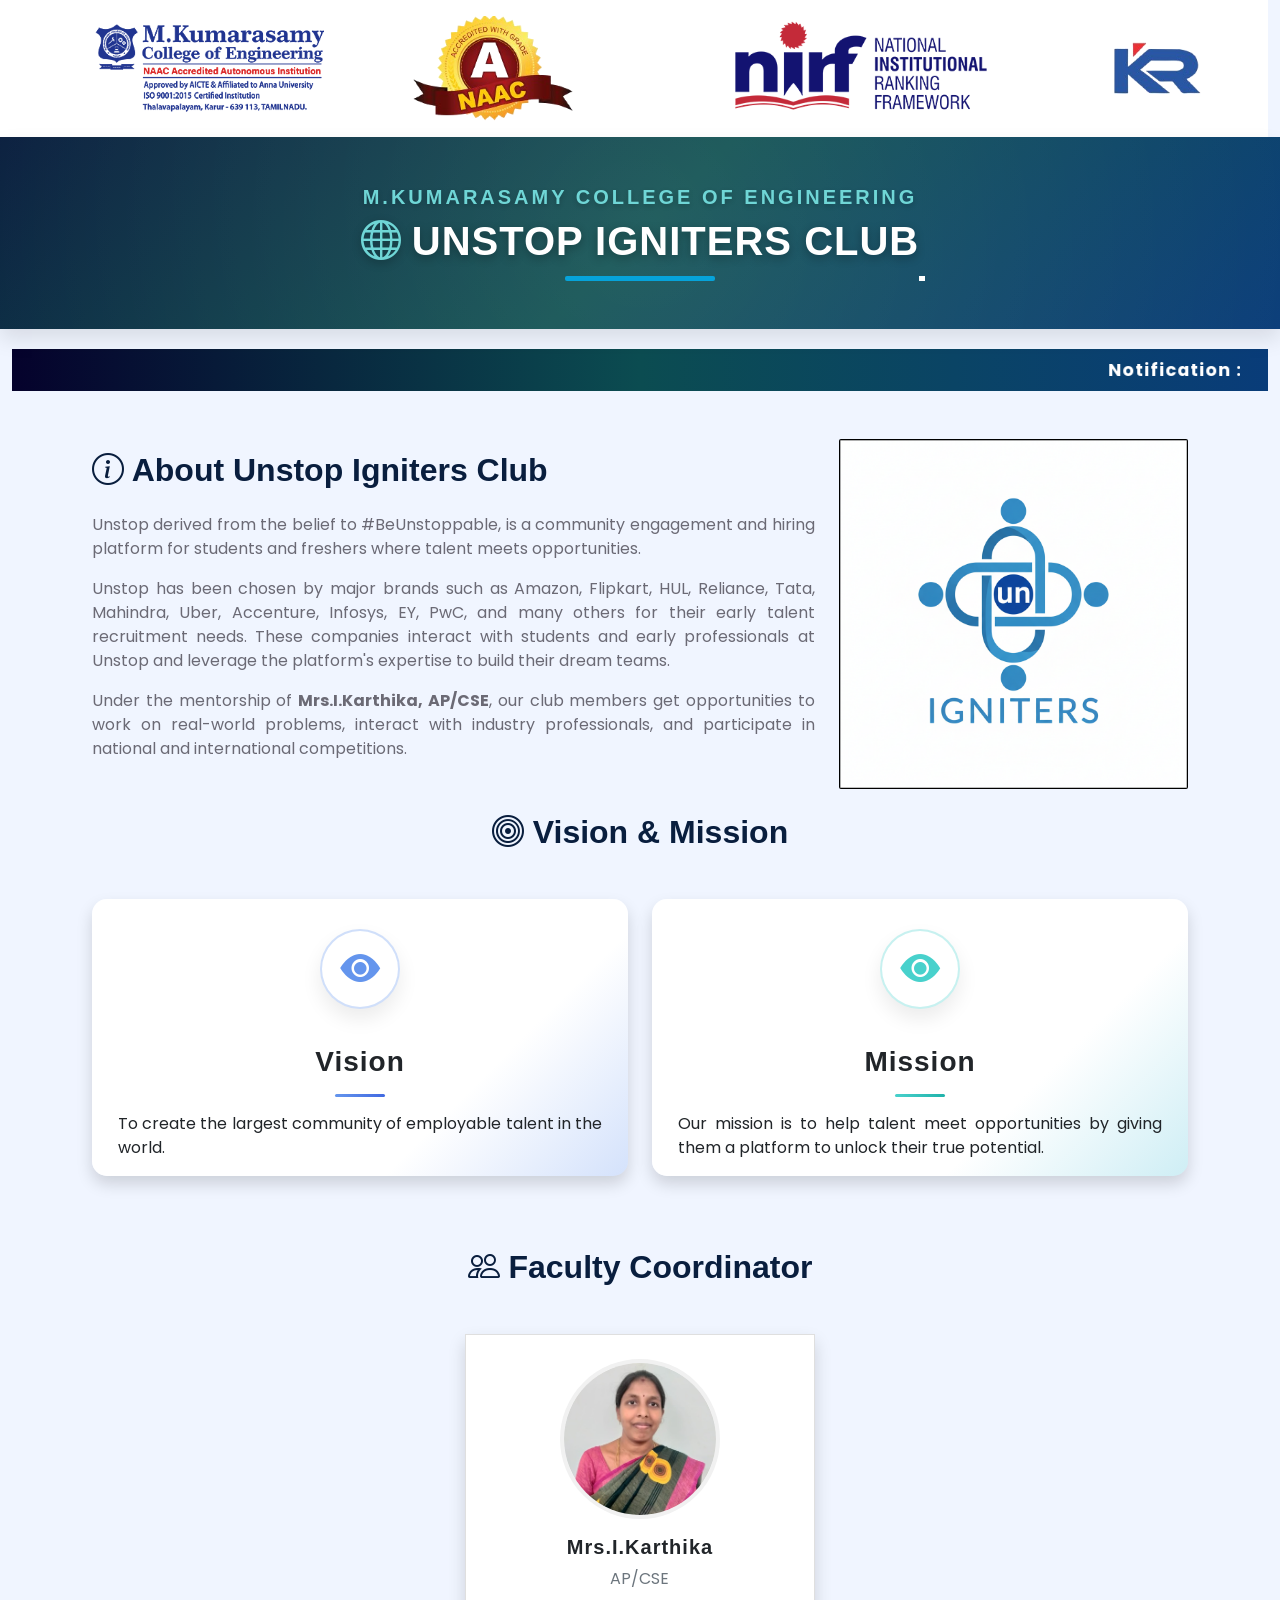
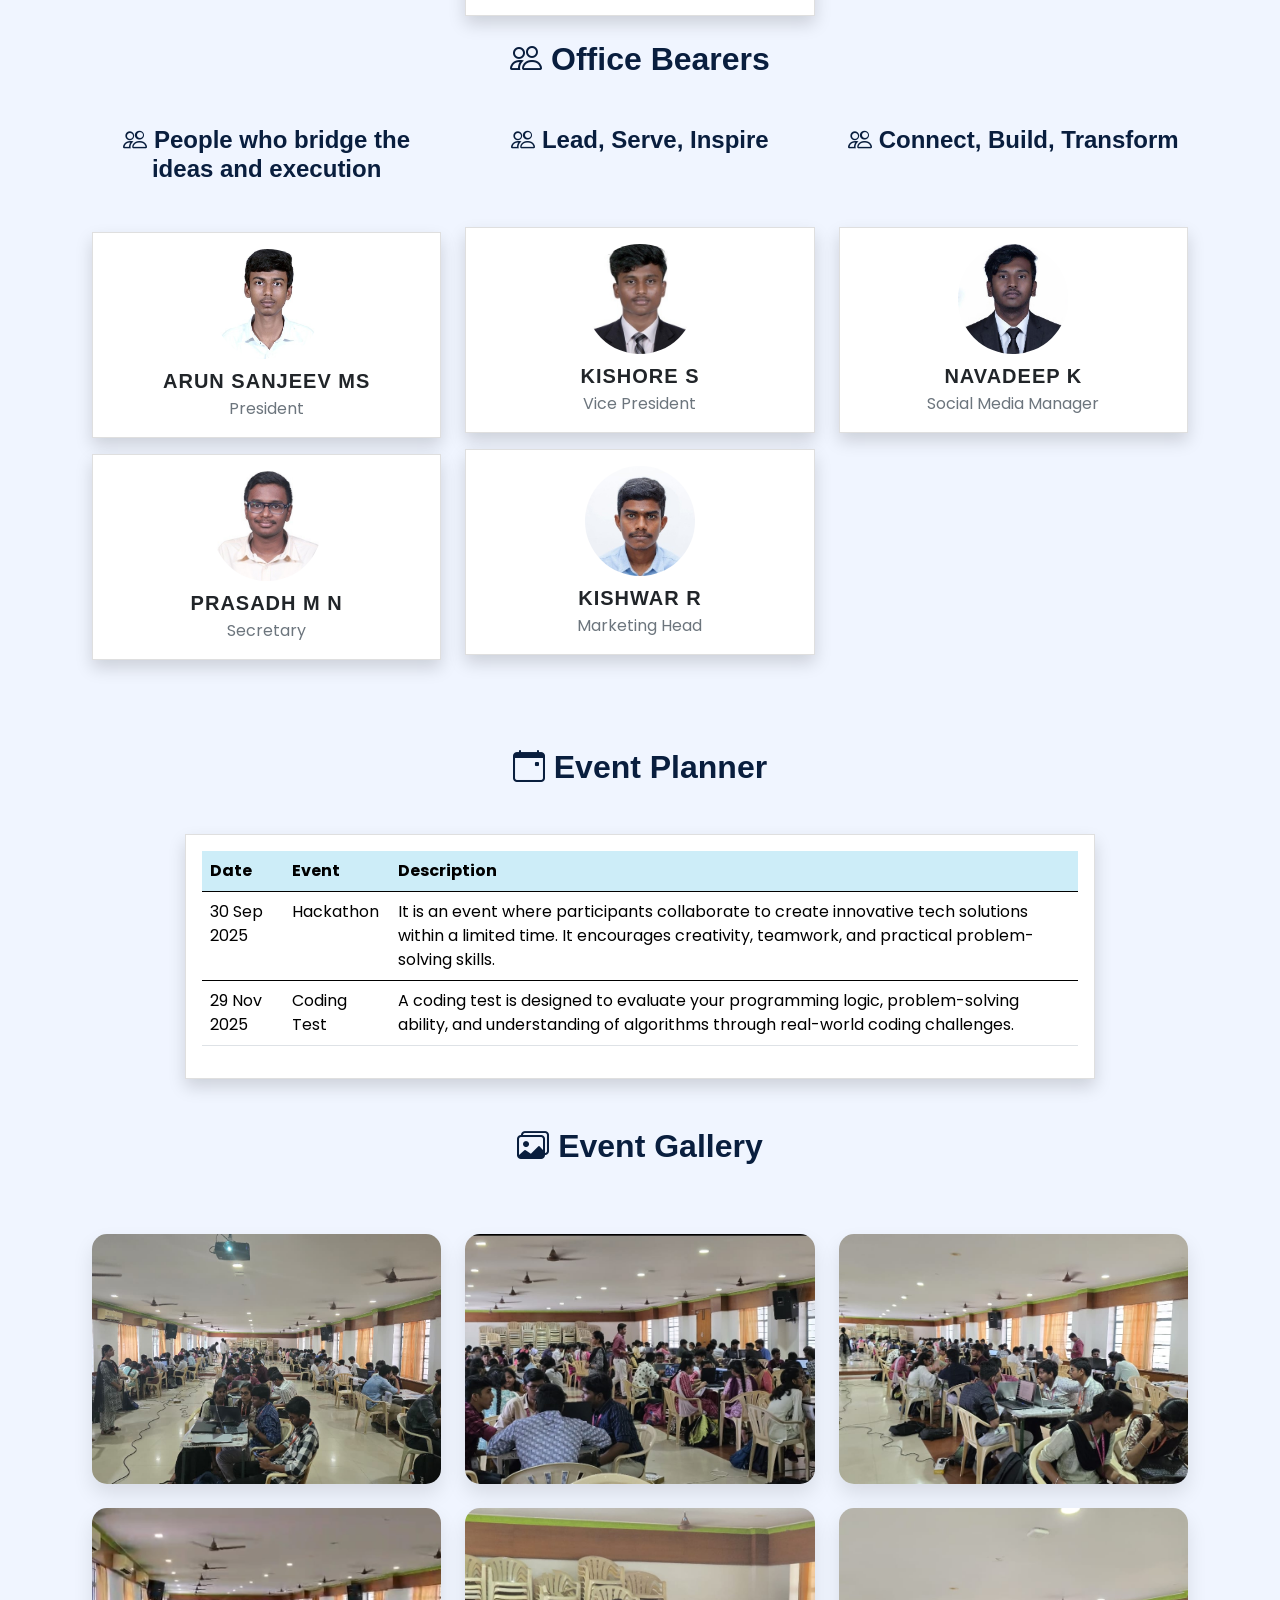
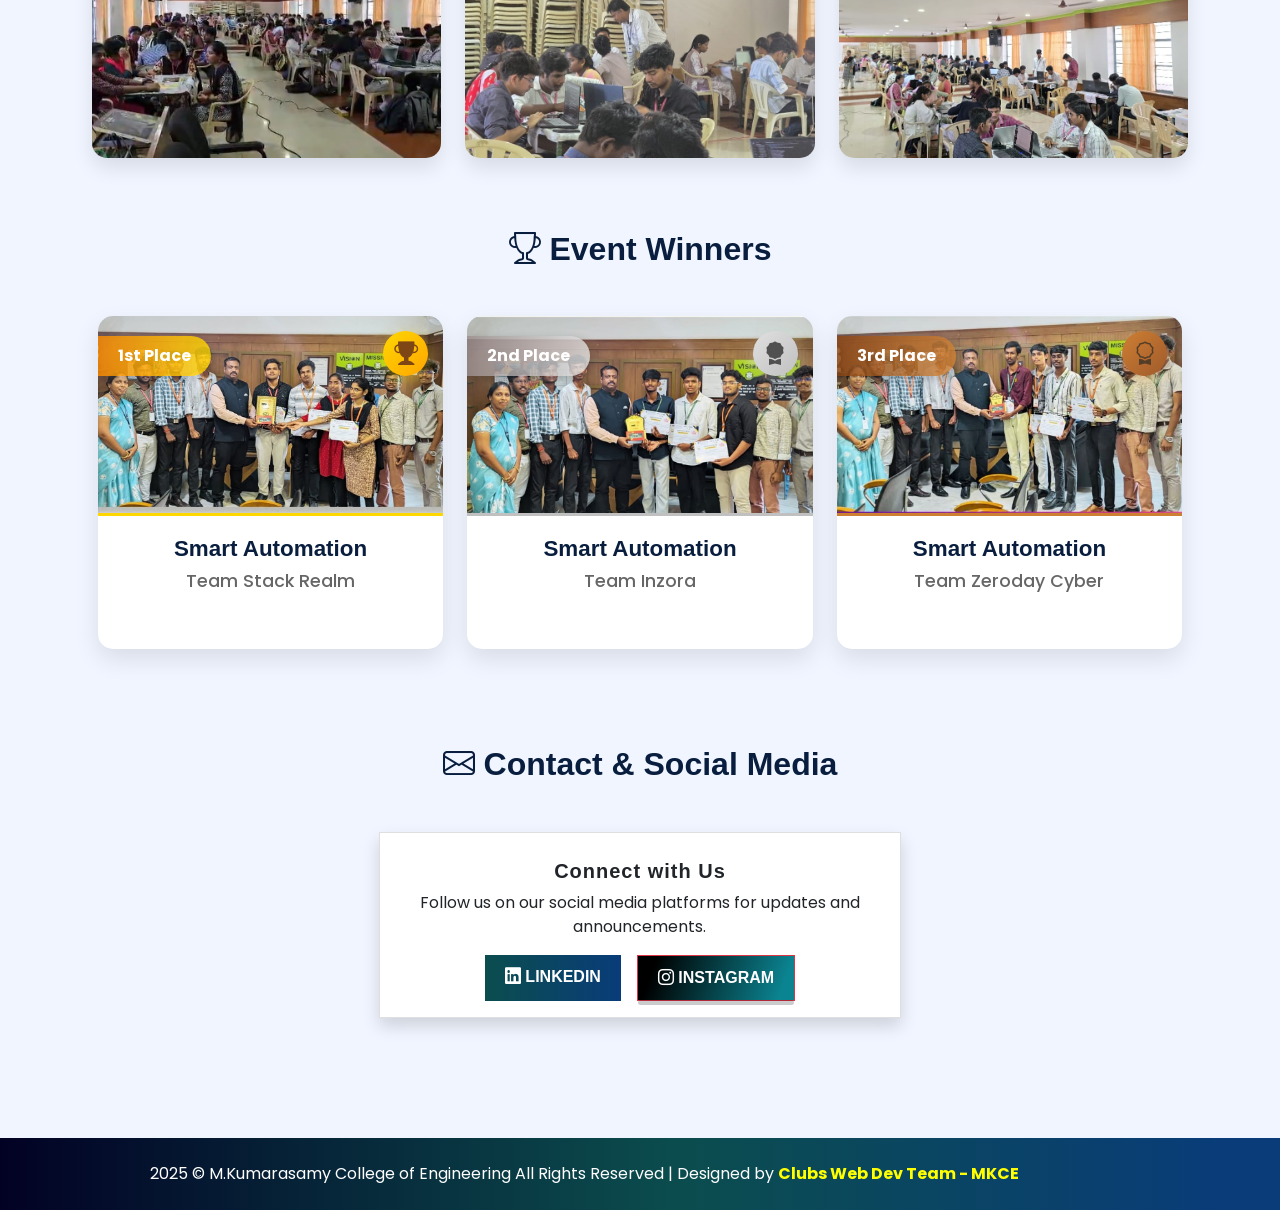
<file: unstop_index.html>
<!DOCTYPE html>
<html lang="en">

<head>

  <link href="css/iot-club.css" rel="stylesheet">


  <!-- Bootstrap JS (with Popper) -->
  <script src="https://cdn.jsdelivr.net/npm/bootstrap@5.3.3/dist/js/bootstrap.bundle.min.js"></script>
  <link href="https://cdn.jsdelivr.net/npm/bootstrap@5.3.3/dist/css/bootstrap.min.css" rel="stylesheet">

  <!-- Meta & head links moved here for proper responsiveness -->
  <meta charset="UTF-8">
  <meta http-equiv="X-UA-Compatible" content="IE=edge">
  <meta name="viewport" content="width=device-width, initial-scale=1, viewport-fit=cover">
  <title>M.Kumarasamy College of Engineering, Karur - MKCE</title>
  <link href="images/favicon.ico" rel="icon">

  <!-- Existing project styles -->
  <link href="css/bootstrap1.min.css" rel="stylesheet">
  <link href="css/all.min.css" rel="stylesheet">
  <link href="css/bootstrap-icons.css" rel="stylesheet">
  <link rel="stylesheet" href="css/header2.css">
  <link href="css/remixicon.css" rel="stylesheet">
  <link href="css/style.css" rel="stylesheet">
  <!-- New: responsive overrides (non-invasive) -->
  <link href="css/responsive.css" rel="stylesheet">

  

  <style>
   
  /* Reset text direction issues */
  h5, p {
    writing-mode: horizontal-tb !important;
    text-orientation: mixed !important;
    white-space: normal !important;
  }

  /* Keep cards neat */
  .card {
    border-radius: 15px;
    overflow: hidden;
  }
 
  .card img {
    border: 4px solid #f1f1f1;
  }

    .jus {
      text-align: justify;
    }

    @media (min-width: 768px) {
      /* Only make explicitly fluid images expand */
      .img-fluid {
        width: 100%;
        height: auto;
      }
    }

    /* Remove broad overrides that conflict with Bootstrap grid */


    .center {
      display: block;
      margin-left: auto;
      margin-right: auto;
      width: 50%;
    }

    .imageban {
      width: 100%;
      height: 40vh;
      background-position: center;
      background-size: cover;
      background-image: url("images/banner.png");
    }

    .bgli {

      background: linear-gradient(red, #FF3366, green);
      -webkit-background-clip: text;
      background-clip: text;
      -webkit-text-fill-color: transparent;
    }


    /* Style the PDF modal (avoid Bootstrap .modal class conflicts) */
    .pdf-modal {
      display: none;
      position: fixed;
      top: 0;
      left: 0;
      width: 100%;
      height: 100%;
      background-color: rgba(0, 0, 0, 0.7);
    }

    /* Style the PDF modal content */
    .pdf-modal-content {
      position: relative;
      width: 80%;
      height: auto;
      max-width: 800px;
      margin: 0 auto;
      background-color: white;
      padding: 20px;
      box-shadow: 0px 0px 10px 2px rgba(0, 0, 0, 0.2);

    }

    /* Style the PDF modal close button */
    .pdf-modal-close {
      position: absolute;
      top: 10px;
      right: 10px;
      font-size: 30px;
      cursor: pointer;
    }

    .btn {
      border-radius: 50px;
      /* Adjust the radius to control the roundness */
      background: linear-gradient(109.6deg, rgb(0, 0, 0) 11.2%, rgb(11, 132, 145) 91.1%);
      color: #fff;
      /* Change to your desired text color */
      padding: 10px 20px;
      /* Adjust padding as needed */
      font-size: 16px;
      /* Change to your desired font size */
      text-transform: uppercase;
      /* Optional, to make the text uppercase */
      position: relative;
      /* Needed for reflection effect */
    }

    .btn:after {
      content: "";
      position: absolute;
      top: 100%;
      left: 0;
      width: 100%;
      height: 5px;
      /* Adjust the height of the reflection */
      background: rgba(0, 0, 0, 0.2);
      /* Reflection color */
      border-radius: 50px;
      /* Match the button's border-radius */
    }

    /* Additional styling for when the button is hovered over */
    .btn:hover {
      color: white !important;
      background: linear-gradient(109.6deg, rgb(11, 132, 145) 11.2%, rgb(0, 0, 0) 91.1%);
      transform: translateY(-3px);
      box-shadow: 0 5px 15px rgba(0, 0, 0, 0.3);
      transition: all 0.3s ease;
    }

    /* Specifically for event register buttons */
    .card .btn-primary {
      background: linear-gradient(to right, #0b4d4e, #093c79);
      border: none;
      position: relative;
      overflow: hidden;
      z-index: 1;
      transition: all 0.3s ease;
    }

    .card .btn-primary:hover {
      background: linear-gradient(to right, #093c79, #0b4d4e);
      transform: translateY(-3px);
      box-shadow: 0 5px 15px rgba(9, 60, 121, 0.4);
    }

    .card .btn-primary::before {
      content: '';
      position: absolute;
      top: 0;
      left: -100%;
      width: 100%;
      height: 100%;
      background: linear-gradient(90deg, rgba(255, 255, 255, 0) 0%, rgba(255, 255, 255, 0.2) 50%, rgba(255, 255, 255, 0) 100%);
      transition: left 0.7s ease;
      z-index: -1;
    }

    .card .btn-primary:hover::before {
      left: 100%;
    }
  </style>
</head>

<body>
  <div class="row k text-center p-3" style="background-color: #ffffff;">
    <div class="col-12">
      <img src="images/mkce-header_new.png" class="img-fluid" alt="MKCE Accreditations">
    </div>
  </div>


  <!-- Head metadata and styles are now correctly placed in <head> for responsiveness -->
  <style>
    /* red alert style */
    .custom-alert {
      position: fixed;
      top: 20px;
      left: 50%;
      transform: translateX(-50%);
      background-color: #ff4d4d;
      color: white;
      padding: 12px 20px;
      border-radius: 8px;
      font-size: 16px;
      font-weight: bold;
      z-index: 99999;
      box-shadow: 0 4px 10px rgba(0, 0, 0, 0.3);
    }

    @keyframes fadeIn {
      from {
        opacity: 0;
        transform: translate(-50%, -10px);
      }

      to {
        opacity: 1;
        transform: translate(-50%, 0);
      }
    }
  </style>

  <style>
    /* Default styles for the div */
    .k {
      width: 100%;
    }

    .k2 {
      width: 10%;
    }

    /* Styles for screens up to 767px width (mobile devices) */
    @media screen and (max-width: 767px) {
      .k {
        width: 100%;
      }
    }

    @media (max-width: 768px) {
      .k2 {
        display: none;
      }
    }

    /*=============== GOOGLE FONTS ===============*/
    @import url("https://fonts.googleapis.com/css2?family=Montserrat:wght@400;600&display=swap");

    /*=============== VARIABLES CSS ===============*/
    :root {
      --header-height: 3.5rem;

      /*========== Colors ==========*/
      /*Color mode HSL(hue, saturation, lightness)*/
      --black-color: hsl(220, 24%, 12%);
      --black-color-light: hsl(220, 24%, 15%);
      --black-color-lighten: hsl(220, 20%, 18%);
      --white-color: #fff;
      --body-color: hsl(220, 100%, 97%);

      /*========== Font and typography ==========*/
      /*.5rem = 8px | 1rem = 16px ...*/
      --body-font: "Montserrat", sans-serif;
      --normal-font-size: .938rem;

      /*========== Font weight ==========*/
      --font-regular: 400;
      --font-semi-bold: 600;

      /*========== z index ==========*/
      --z-tooltip: 10;
      --z-fixed: 100;
    }

    /*========== Responsive typography ==========*/
    @media screen and (min-width: 1024px) {
      :root {
        --normal-font-size: 1rem;
      }
    }

    /*=============== BASE ===============*/
    * {
      box-sizing: border-box;
      padding: 0;
      margin: 0;
    }

    body {
      font-family: var(--body-font);
      font-size: var(--normal-font-size);
      background-color: var(--body-color);
    }

    ul {
      list-style: none;
      /* Color highlighting when pressed on mobile devices */
      /*-webkit-tap-highlight-color: transparent;*/
    }

    a {
      text-decoration: none;
    }

    /*=============== REUSABLE CSS CLASSES ===============*/
    .container {
      max-width: 1120px;
      margin-inline: 1.5rem;
    }

    /*=============== HEADER ===============*/
    .header {
      position: relative;
      top: 0;
      left: 0;
      width: 100%;
      background-color: hsl(216.2, 74.6%, 13.9%);
      box-shadow: 0 2px 16px hsla(220, 32%, 8%, .3);
      z-index: var(--z-fixed);
    }


    /*=============== Menu bar ===============*/



    #container {
      position: relative;
      width: 100%;
      margin: 0 auto;
    }

    #container:after {
      content: "";
      display: block;
      clear: both;
      height: 0;
    }

    #menu {
      position: relative;
      float: left;
      width: 100%;
      padding: 0 20px;
      border-radius: 3px;
      box-shadow: inset 0 1px 1px rgba(255, 255, 255, 0.5),
        inset 0 -1px 0 rgba(0, 0, 0, 0.15), 0 1px 3px rgba(0, 0, 0, 0.15);
      background-image: linear-gradient(to top, #09203f 0%, #537895 100%);



      z-index: 9997;
    }

    #menu,
    #menu ul {
      list-style: none;
    }

    #menu>li {
      float: left;
      position: relative;
      border-right: 1px solid rgba(0, 0, 0, 0.1);
      box-shadow: 1px 0 0 rgba(255, 255, 255, 0.25);
      /* perspective: 1000px; */
    }

    #menu>li:first-child {
      border-left: 1px solid rgba(255, 255, 255, 0.25);
      box-shadow: -1px 0 0 rgba(0, 0, 0, 0.1), 1px 0 0 rgba(255, 255, 255, 0.25);
    }

    #menu a,
    #menu span {
      display: block;
      position: relative;
      z-index: 9998;
      padding: 13px 20px 13px 20px;
      text-decoration: none;
      color: white;
      line-height: 1;
      font-weight: 400;
      font-size: 16px;
      letter-spacing: -0.05em;
      background: transparent;

      transition: all 0.25s ease-in-out;
    }

    #menu>li:hover>a,
    #menu>li:hover>span {
      background: #333;
      color: rgba(0, 223, 252, 1);
      text-shadow: none;
    }

    #menu li ul {
      position: absolute;
      left: 0;
      z-index: 1;
      width: 250px;
      padding: 0;
      opacity: 0;
      visibility: hidden;
      border-bottom-left-radius: 4px;
      border-bottom-right-radius: 4px;
      background: transparent;
      /* overflow: hidden; */
      transform-origin: 50% 0%;
      z-index: 10000;
      animation: swingdown 1s ease;
      animation-play-state: paused;
    }

    #menu li:hover ul {
      padding: 15px 0;
      background-image: linear-gradient(60deg, #29323c 0%, #485563 100%);
      opacity: 1;
      visibility: visible;
      box-shadow: 1px 1px 7px rgba(0, 0, 0, 0.5);
      animation-play-state: running;
    }

    @keyframes swingdown {
      0% {
        opacity: 0.99999;
        transform: rotateX(90deg);
      }

      30% {
        transform: rotateX(-20deg) rotateY(5deg);
        animation-timing-function: ease-in-out;
      }

      65% {
        transform: rotateX(20deg) rotateY(-3deg);
        animation-timing-function: ease-in-out;
      }

      100% {
        transform: rotateX(0);
        animation-timing-function: ease-in-out;
      }
    }

    #menu li li a {
      padding-left: 15px;
      font-weight: 400;
      color: #ddd;
      text-shadow: none;
      border-top: dotted 1px transparent;
      border-bottom: dotted 1px transparent;
      transition: all 0.15s linear;
    }

    #menu li li a:hover {
      color: rgba(0, 223, 252, 1);
      border-top: dotted 1px rgba(255, 255, 255, 0.15);
      border-bottom: dotted 1px rgba(255, 255, 255, 0.15);
      background: rgba(0, 223, 252, 0.02);
    }

    /* Add this to your existing CSS file or create a new one */
    .mobile-menu-toggle {
      display: none;
      font-size: 24px;
      cursor: pointer;
    }

    @media only screen and (max-width: 768px) {
      #menu {
        display: none;
        padding: 20px;
        /* Adjust spacing as needed */
      }

      .mobile-menu-toggle {
        display: block;
        text-align: right;
        padding: 15px;
        background-image: linear-gradient(to top, #09203f 0%, #537895 100%);
        color: #fff;
      }

      .toggle-group {
        width: 100%;
      }

      .toggle-group>a {
        width: 100%;
        box-sizing: border-box;
      }
    }

    /* Add this CSS for mobile responsiveness */
    @media only screen and (max-width: 768px) {
      body {
        padding: 15px;
        /* Adjust padding for smaller screens */
      }

      #container {
        width: 100%;
        /* Make the container full width */
      }

      #menu {
        float: none;
        width: 100%;
        padding: 0;
        border-radius: 0;
        box-shadow: none;
        background-image: linear-gradient(60deg, #29323c 0%, #485563 100%);
      }

      #menu>li {
        float: none;
        position: static;
        border: none;
        box-shadow: none;
      }

      #menu>li:first-child {
        border: none;
        box-shadow: none;
      }

      #menu a {
        padding: 10px;
        font-size: 14px;
        /* Increase font size for better readability */
      }

      #menu>li:hover>a {
        background: transparent;
        color: rgba(0, 223, 252, 1);
      }

      #menu li ul {
        position: static;
        width: 100%;
        padding: 0;
        opacity: 1;
        visibility: visible;
        border-radius: 0;
        box-shadow: none;
        background: #333;
        overflow: visible;
        transform-origin: 50% 50%;
      }

      #menu li:hover ul {
        padding: 10px 0;
        background: #333;
        box-shadow: none;
        animation: none;
      }

      @keyframes swingdown {
        /* Remove the animation for smaller screens */
      }

      #menu li li a {
        padding-left: 15px;
        font-weight: 400;
        color: #ddd;
        border-top: 1px solid rgba(255, 255, 255, 0.15);
        border-bottom: 1px solid rgba(255, 255, 255, 0.15);
        transition: none;
      }

      #menu li li a:hover {
        color: rgba(0, 223, 252, 1);
        background: rgba(0, 223, 252, 0.02);
      }
    }

    .wide-submenu {
      width: 600px;
      /* Adjust width as needed */
    }

    .bg-dark2 {
      background: linear-gradient(90deg, rgba(2, 0, 36, 1) 0%, rgba(11, 77, 78, 1) 53%, rgba(9, 60, 121, 1) 95%);
    }

    #payments-sub-menu {
      display: none;
    }

    .payments-menu-group:hover #payments-sub-menu {
      display: block;
    }

    .dropdown-toggle-no-caret::after {
      display: none !important;
    }

    .dropdown-menu {
      background-image: linear-gradient(60deg, #29323c 0%, #485563 100%);
      /* Set the background color for the submenu */
    }

    .dropdown-item {
      color: #fff;
      /* Set the text color for the submenu items */
    }

    .dropdown-item:hover {
      color: rgba(0, 223, 252, 1);
      background: rgba(0, 223, 252, 0.02);
    }
  </style>

  <!--Title/Header starts -->

  <div class="title-section wow fadeInUp">
    <div class="container-fluid py-5">
      <div class="section-title text-center position-relative pb-3 mb-5 mx-auto" style="max-width: 600px;">
        <h5 class="fw-bold text-uppercase title-subtitle">M.Kumarasamy College of Engineering</h5>
        <h1 class="mb-0 title-main"><i class="bi bi-globe"></i> Unstop Igniters Club</h1>


      </div>
    </div>
  </div>

  <style>
    .title-section {
      background: linear-gradient(135deg, rgba(9, 30, 62, 1) 0%, rgba(11, 77, 78, 1) 50%, rgba(9, 60, 121, 1) 100%);
      position: relative;
      overflow: hidden;
      margin-bottom: 20px;
      box-shadow: 0 10px 20px rgba(0, 0, 0, 0.1);
    }

    /* Prevent title from wrapping undesirably, but allow better fit on small screens */
    .title-main {
      display: inline-flex;
      align-items: center;
      white-space: nowrap;
      overflow: visible;
    }

    .title-section::before {
      content: "";
      position: absolute;
      top: -50%;
      left: -50%;
      width: 200%;
      height: 200%;
      background: radial-gradient(circle, rgba(255, 255, 255, 0.1) 0%, rgba(255, 255, 255, 0) 60%);
      animation: pulse 8s infinite;
    }

    @keyframes pulse {
      0% {
        transform: scale(0.8);
        opacity: 0.5;
      }

      50% {
        transform: scale(1.2);
        opacity: 0.2;
      }

      100% {
        transform: scale(0.8);
        opacity: 0.5;
      }
    }

    .title-subtitle {
      color: #6fd6d6 !important;
      letter-spacing: 3px;
      text-shadow: 0 2px 5px rgba(0, 0, 0, 0.2);
      position: relative;
      z-index: 2;
    }

    .title-main {
      color: white;
      font-weight: 900;
      letter-spacing: 1px;
      text-shadow: 0 3px 10px rgba(0, 0, 0, 0.3);
      position: relative;
      z-index: 2;
      font-size: 2.5rem;
      text-transform: uppercase;
    }

    .title-main i {
      margin-right: 10px;
      color: #6fd6d6;
    }
  </style>


<div class="container-fluid">
  <div class="row text-white py-2 px-3" style="background: linear-gradient(to right, #05022C,#0B4C51 ,#093C79);">
    <div class="col-12">
      <marquee style="color: rgb(255, 255, 255); font-weight: bold; font-size: 1.1rem; letter-spacing: 1px; width: 100%; display: block;">
        Notification :- will be updated soon......
      </marquee>
    </div>
  </div>
</div>

<br>
<br>

  <!-- About Section Start -->

  <div class="container-flex wow fadeInUp">
    <div class="row justify-content-center">

      <div class="pdf-modal" id="pdfModal">
        <div class="pdf-modal-content">
          <span class="pdf-modal-close" id="closeModal">×</span>
          <iframe id="pdfIframe" src="" frameborder="0" width="100%" height="70vh"></iframe>
        </div>
      </div>

      <!-- About Section with Image -->
      <div class="container mb-4">
        <div class="row align-items-center">
          <div class="col-lg-8">
            <h2 class="mb-4"><i class="bi bi-info-circle"></i> About Unstop Igniters Club</h2>
            <p class="jus"> Unstop derived from the belief to #BeUnstoppable, is a community engagement and hiring platform for students and freshers where talent meets opportunities.</p>
            <p class="jus">Unstop has been chosen by major brands such as Amazon, Flipkart, HUL, Reliance, Tata, Mahindra, Uber, Accenture, Infosys, EY, PwC, and many others for their early talent recruitment needs. These companies interact with students and early professionals at Unstop and leverage the platform's expertise to build their dream teams.

</p>
            <p class="jus">Under the mentorship of <b>Mrs.I.Karthika, AP/CSE</b>, our club members get opportunities to
              work on real-world problems, interact with industry professionals, and participate in national and
              international competitions.</p>
          </div>
          <div class="col-lg-4">
            <div class="rounded overflow-hidden">
              <img src="images/logo_unstop.png" class="img-fluid" alt="IoT Club">
            </div>
          </div>
        </div>
      </div>

      <!-- Vision & Mission Cards -->
      <h2 class="text-center mb-5"><i class="bi bi-bullseye"></i> Vision & Mission</h2>
      <div class="container mb-5">
        <div class="row">
          <div class="col-lg-6 mb-4">
            <div class="card h-100 shadow vision-card">
              <div class="card-icon-wrapper vision">
                <div class="card-icon">
                  <i class="bi bi-eye-fill"></i>
                </div>
              </div>
              <div class="card-body text-center">
                <h3 class="card-title">Vision</h3>
                <div class="card-divider vision"></div>
                <p class="card-text jus">To create the largest community of employable talent in the world.
                </p>
              </div>
            </div>
          </div>
          <div class="col-lg-6 mb-4">
            <div class="card h-100 shadow mission-card">
              <div class="card-icon-wrapper mission">
                <div class="card-icon">
                  <i class="bi bi-eye-fill"></i>
                </div>
              </div>
              <div class="card-body text-center">
                <h3 class="card-title">Mission</h3>
                <div class="card-divider mission"></div>
                <p class="card-text jus">Our mission is to help talent meet opportunities by giving them a platform to unlock their true potential.
                  </p>
              </div>
            </div>
          </div>
        </div>
      </div>

      <style>
        .vision-card,
        .mission-card {
          border: none;
          border-radius: 15px;
          overflow: hidden;
          transition: all 0.3s ease;
          position: relative;
          z-index: 1;
        }

        .vision-card {
          background: linear-gradient(135deg, rgba(255, 255, 255, 1) 70%, rgba(100, 149, 237, 0.2) 100%);
        }

        .mission-card {
          background: linear-gradient(135deg, rgba(255, 255, 255, 1) 70%, rgba(72, 209, 204, 0.2) 100%);
        }

        .vision-card:hover,
        .mission-card:hover {
          transform: translateY(-10px);
          box-shadow: 0 15px 30px rgba(0, 0, 0, 0.1) !important;
        }

        .card-icon-wrapper {
          text-align: center;
          padding-top: 30px;
        }

        .card-icon {
          display: inline-flex;
          align-items: center;
          justify-content: center;
          width: 80px;
          height: 80px;
          border-radius: 50%;
          font-size: 2.5rem;
          margin-bottom: 10px;
          background: white;
          box-shadow: 0 10px 20px rgba(0, 0, 0, 0.08);
        }

        .card-icon-wrapper.vision .card-icon {
          color: #6495ED;
          border: 2px solid rgba(100, 149, 237, 0.3);
        }

        .card-icon-wrapper.mission .card-icon {
          color: #48D1CC;
          border: 2px solid rgba(72, 209, 204, 0.3);
        }

        .card-title {
          margin-top: 10px;
          font-weight: 600;
          letter-spacing: 1px;
        }

        .card-divider {
          height: 3px;
          width: 50px;
          margin: 15px auto;
          border-radius: 5px;
        }

        .card-divider.vision {
          background: linear-gradient(90deg, #6495ED, #4169E1);
        }

        .card-divider.mission {
          background: linear-gradient(90deg, #48D1CC, #20B2AA);
        }

        .card-text {
          padding: 0 10px;
        }
      </style>

<!-- Faculty Incharge Section -->
<h2 class="text-center mb-5"><i class="bi bi-people"></i> Faculty Coordinator</h2>
<div class="container mb-5 contact-social">
  <div class="row justify-content-center">
    <div class="col-lg-4 col-md-6 col-sm-8 col-10 mb-4">
      <div class="card faculty-card text-center h-100 shadow" aria-label="Faculty Coordinator">
        <div class="card-body">
          <img src="images/faculty_unstop.jpg" alt="Mrs. I. Karthika" class="faculty-avatar rounded-circle mx-auto d-block" loading="lazy">
          <h5 class="card-title mt-3">Mrs.I.Karthika</h5>
          <p class="card-text text-muted">AP/CSE</p>
        </div>
      </div>
    </div>
<style>
  /* Tweak only the faculty card visuals for consistency */
  .faculty-card .faculty-avatar {
    width: clamp(110px, 30vw, 150px);
    height: clamp(110px, 30vw, 150px);
    object-fit: cover;
    border: 4px solid #f1f1f1;
  }
  /* Improve look on laptops/desktops */
  @media (min-width: 992px) {
    .faculty-card .faculty-avatar {
      width: clamp(160px, 12vw, 200px);
      height: clamp(160px, 12vw, 200px);
    }
    .faculty-card .card-body { padding: 2rem; }
  }
  .faculty-card .card-title { font-weight: 600; }
  .faculty-card .card-body { padding: 1.5rem; }
  .faculty-card { border-radius: 15px; overflow: hidden; }
  .faculty-card:hover { transform: translateY(-4px); transition: transform .2s ease; }
</style>


<!-- Board Bearers Section -->
<h2 class="text-center mb-5"><i class="bi bi-people"></i> Office Bearers</h2>
<div class="container mb-5">
  <div class="row justify-content-center">
    <!-- Section 1: President & Vice President -->
    <div class="col-lg-4 col-md-6 mb-4">
      <h4 class="text-center mb-0"><i class="bi bi-people"></i> People who bridge the ideas and execution</h4><br><br>
      <div class="board-bearer-card card text-center shadow mb-3">
        <div class="card-body p-3">
          <img src="images/president_unstop.jpg" alt="ARUN SANJEEV MS" class="rounded-circle mx-auto d-block mb-2" style="width:110px; height:110px; object-fit:cover;">
          <h5 class="card-title mb-1">ARUN SANJEEV MS</h5>
          <p class="card-text text-muted mb-0">President</p>
        </div>
      </div>
      <div class="board-bearer-card card text-center shadow mb-3">
        <div class="card-body p-3">
          <img src="images/secretary_unstop.jpg" alt="PRASADH M N" class="rounded-circle mx-auto d-block mb-2"
            style="width:110px; height:110px; object-fit:cover;">
          <h5 class="card-title mb-1">PRASADH M N</h5>
          <p class="card-text text-muted mb-0">Secretary</p>
        </div>
      </div>
    </div>
    <!-- Section 2: Secretary & Treasurer -->
    <div class="col-lg-4 col-md-6 mb-4">
      <h4 class="text-center mb-4"><i class="bi bi-people"></i> Lead, Serve, Inspire</h4><br><br>
      <div class="board-bearer-card card text-center shadow mb-3">

        <div class="card-body p-3">
          <img src="images/vice president_unstop.jpg" alt="KISHORE S  " class="rounded-circle mx-auto d-block mb-2"
            style="width:110px; height:110px; object-fit:cover;">
          <h5 class="card-title mb-1">KISHORE S </h5>
          <p class="card-text text-muted mb-0">Vice President</p>
        </div>
      </div>
      <div class="board-bearer-card card text-center shadow">
        <div class="card-body p-3">
          <img src="images/marketing_unstop.jpg" alt="KISHWAR R" class="rounded-circle mx-auto d-block mb-2" style="width:110px; height:110px; object-fit:cover;">
          <h5 class="card-title mb-1">KISHWAR R</h5>
          <p class="card-text text-muted mb-0">Marketing Head</p>
        </div>
      </div>
    </div>
    <!-- Section 3: Event Coordinators -->
    <div class="col-lg-4 col-md-6 mb-4">
      <h4 class="text-center mb-4"><i class="bi bi-people"></i> Connect, Build, Transform</h4><br><br>
      <div class="board-bearer-card card text-center shadow mb-3">
        <div class="card-body p-3">
          <img src="images/social media manager_unstop.jpg" alt="NAVADEEP K" class="rounded-circle mx-auto d-block mb-2" style="width:110px; height:110px; object-fit:cover;">
          <h5 class="card-title mb-1">NAVADEEP K</h5>
          <p class="card-text text-muted mb-0">Social Media Manager</p>
        </div>
      </div>
     
    </div>
  </div>
</div>

      <!-- Event Planner -->
  <h2 class="text-center mb-5"><i class="bi bi-calendar-event"></i> Event Planner</h2>
  <div class="container mb-5 event-planner">
        <div class="row justify-content-center">
          <div class="col-lg-10">
            <div class="card shadow">
              <div class="card-body">
                <div class="table-responsive">
                  <table class="table table-hover">
                    <thead class="table-primary">
                      <tr>
                        <th scope="col">Date</th>
                        <th scope="col">Event</th>
                        <th scope="col">Description</th>
                      </tr>
                    </thead>
                     <tbody>
                      <tr>
                        <td>30 Sep 2025</td>
                        <td>Hackathon</td>
                       <td>It is an event where participants collaborate to create innovative tech solutions within a limited time. It encourages creativity, teamwork, and practical problem-solving skills.</td>
                      </tr>
                    </tbody>
                    <tbody>
                      <tr>
                        <td>29 Nov 2025</td>
                        <td>Coding Test</td>
                       <td> A coding test is designed to evaluate your programming logic, problem-solving ability, and understanding of algorithms through real-world coding challenges.</td>
                      </tr>
                    </tbody>
                     
                  </table>
                </div>
              </div>
            </div>
          </div>
        </div>
      </div>

      <!-- Upcoming Events -->
       
         
      <!-- Event Gallery Section -->
      <h2 class="text-center mb-5"><i class="bi bi-images"></i> Event Gallery</h2>
      <div class="container mb-5">
        <div class="row gallery-container">
          <div class="col-lg-4 col-md-6 mb-4 gallery-item">
            <div class="gallery-card">
              <div class="gallery-image">
                <img src="images/1_unstop.jpg" alt="Event 1" class="img-fluid">
               
              </div>
            </div>
          </div>
          <div class="col-lg-4 col-md-6 mb-4 gallery-item">
            <div class="gallery-card">
              <div class="gallery-image">
                <img src="images/2_unstop.jpg" alt="Event 2" class="img-fluid">
               
              </div>
            </div>
          </div>
          <div class="col-lg-4 col-md-6 mb-4 gallery-item">
            <div class="gallery-card">
              <div class="gallery-image">
                <img src="images/3_unstop.jpg" alt="Event 3" class="img-fluid">
              
              </div>
            </div>
          </div>
          <div class="col-lg-4 col-md-6 mb-4 gallery-item">
            <div class="gallery-card">
              <div class="gallery-image">
                <img src="images/4_unstop.jpg" alt="Event 4" class="img-fluid">
                
              </div>
            </div>
          </div>
          <div class="col-lg-4 col-md-6 mb-4 gallery-item">
            <div class="gallery-card">
              <div class="gallery-image">
                <img src="images/5_unstop.jpg" alt="Event 5" class="img-fluid">
                
              </div>
            </div>
          </div>
          <div class="col-lg-4 col-md-6 mb-4 gallery-item">
            <div class="gallery-card">
              <div class="gallery-image">
                <img src="images/6_untop.jpg" alt="Event 6" class="img-fluid">
               
              </div>
            </div>
          </div>
        </div>
      </div>

      <style>
        /* Gallery Styles */
        .gallery-container {
          margin-top: 20px;
        }

        .gallery-card {
          border-radius: 15px;
          overflow: hidden;
          box-shadow: 0 10px 20px rgba(0, 0, 0, 0.1);
          transition: all 0.3s ease;
        }

        .gallery-card:hover {
          transform: translateY(-10px);
          box-shadow: 0 15px 30px rgba(0, 0, 0, 0.15);
        }

        .gallery-image {
          position: relative;
          overflow: hidden;
        }

        .gallery-image img {
          width: 100%;
          height: 250px;
          object-fit: cover;
          transition: transform 0.5s ease;
        }

        .gallery-card:hover .gallery-image img {
          transform: scale(1.1);
        }

        .gallery-overlay {
          position: absolute;
          top: 0;
          left: 0;
          width: 100%;
          height: 100%;
          background: rgba(0, 0, 0, 0.6);
          color: #fff;
          display: flex;
          align-items: center;
          justify-content: center;
          opacity: 0;
          transition: opacity 0.3s ease;
        }

        .gallery-card:hover .gallery-overlay {
          opacity: 1;
        }

        .gallery-info {
          text-align: center;
          padding: 0 20px;
        }

        .gallery-info h5 {
          font-size: 1.2rem;
          font-weight: 600;
          margin-bottom: 5px;
          color:#fff;
        }

        .gallery-info p {
          font-size: 0.9rem;
          margin-bottom: 15px;
          opacity: 0.8;
        }

        .gallery-icon {
          display: inline-block;
          width: 40px;
          height: 40px;
          line-height: 40px;
          border-radius: 50%;
          background: rgba(255, 255, 255, 0.2);
          border: 1px solid rgba(255, 255, 255, 0.4);
          font-size: 1.2rem;
        }
      </style>

      <!-- Event Winners Section -->
      <h2 class="text-center mb-5"><i class="bi bi-trophy"></i> Event Winners</h2>
      <div class="container mb-5">
        <div class="row justify-content-center">
          <!-- Gold Winner -->
          <div class="col-lg-4 col-md-6 mb-5">
            <div class="winner-card gold">
              <div class="winner-medal">
                <i class="bi bi-trophy-fill"></i>
              </div>
              <div class="winner-badge">
                <span>1st Place</span>
              </div>
              <div class="winner-img">
                <img src="images/1st_unsop.jpg" alt="Winner 1" class="img-fluid">
              </div>
              <div class="winner-info">
                <h4>Smart Automation</h4>
                <p class="team">Team Stack Realm</p>
                
              </div>
            </div>
          </div>

          <!-- Silver Winner -->
          <div class="col-lg-4 col-md-6 mb-5">
            <div class="winner-card silver">
              <div class="winner-medal">
                <i class="bi bi-award-fill"></i>
              </div>
              <div class="winner-badge">
                <span>2nd Place</span>
              </div>
              <div class="winner-img">
                <img src="images/2nd_unstop.jpg" alt="Winner 2" class="img-fluid">
              </div>
              <div class="winner-info">
                <h4>Smart Automation</h4>
                <p class="team">Team Inzora</p>
               
              </div>
            </div>
          </div>

          <!-- Bronze Winner -->
          <div class="col-lg-4 col-md-6 mb-5">
            <div class="winner-card bronze">
              <div class="winner-medal">
                <i class="bi bi-award"></i>
              </div>
              <div class="winner-badge">
                <span>3rd Place</span>
              </div>
              <div class="winner-img">
                <img src="images/3rd_unstop.jpg" alt="Winner 3" class="img-fluid">
              </div>
              <div class="winner-info">
                <h4>Smart Automation</h4>
                <p class="team">Team Zeroday Cyber </p>
               
              </div>
            </div>
          </div>
        </div>
      </div>
<!-- IoT Blog & News Section -->


<script>
  async function loadIoTNews() {
    const rssUrl = "https://news.google.com/rss/search?q=Internet+of+Things&hl=en-IN&gl=IN&ceid=IN:en";
    try {
      let response = await fetch("https://api.rss2json.com/v1/api.json?rss_url=" + rssUrl);
      let data = await response.json();
      let container = document.getElementById("news-container");

      // Remove the "Loading..." placeholder only
      container.querySelectorAll("p").forEach(el => el.remove());

      // Append dynamic news items
      data.items.slice(0, 5).forEach(item => {
        const newsItem = document.createElement("div");
        newsItem.className = "news-item";
        newsItem.innerHTML = `
          <h3><a href="${item.link}" target="_blank">${item.title}</a></h3>
          <p>${item.pubDate.split(" ")[0]} — ${item.description.substring(0,100)}...</p>
        `;
        container.appendChild(newsItem);
      });
    } catch (error) {
      document.getElementById("news-container").innerHTML += "<p> </p>";
    }
  }
  loadIoTNews();
</script>
<!-- Contact Section -->
<h2 class="text-center mb-5"><i class="bi bi-envelope"></i> Contact & Social Media</h2>
<div class="container mb-5">
  <div class="row justify-content-center">
    <div class="col-lg-10 col-md-10 mb-4">
      <div class="card text-center h-100 shadow">
        <div class="card-body">
          <h5 class="card-title">Connect with Us</h5>
          <p class="card-text">Follow us on our social media platforms for updates and announcements.</p>
          <div class="d-flex justify-content-center mt-3">
            <a href="https://www.linkedin.com/company/igniters-mkce" target="_blank" class="btn btn-primary mx-2">
              <i class="bi bi-linkedin"></i> LinkedIn
            </a>
            <a href="https://www.instagram.com/igniters.mkce" target="_blank" class="btn btn-danger mx-2">
              <i class="bi bi-instagram"></i> Instagram
            </a>
          </div>
        </div>
      </div>
    </div>
  </div>
</div>

<style>
  .news-section {
    padding: 50px 20px;
    background: #f5f8fa;
  }
  .news-section .section-title {
    text-align: center;
    margin-bottom: 30px;
    font-size: 28px;
    font-weight: bold;
    color: #222;
  }
  .news-list {
    max-width: 800px;
    margin: 0 auto;
  }
  .news-item {
    margin-bottom: 20px;
    padding: 15px;
    border-left: 4px solid #0077ff;
    background: #fff;
    box-shadow: 0 2px 5px rgba(0,0,0,0.1);
    border-radius: 8px;
  }
  .news-item img.news-img {
    width: 100%;
    height: auto;
    border-radius: 6px;
    margin-bottom: 10px;
  }
  .news-item h3 {
    margin: 0 0 8px;
    font-size: 20px;
  }
  .news-item a {
    text-decoration: none;
    color: #0077ff;
  }
  .news-item a:hover {
    text-decoration: underline;
  }
  .news-item p {
    font-size: 14px;
    color: #555;
  }
</style>

      <style>
        /* Event Winners Styles */
        .winner-card {
          position: relative;
          border-radius: 15px;
          overflow: hidden;
          box-shadow: 0 10px 25px rgba(0, 0, 0, 0.1);
          transition: all 0.3s ease;
          background: white;
          padding-bottom: 20px;
        }

        .winner-card:hover {
          transform: translateY(-10px);
          box-shadow: 0 20px 30px rgba(0, 0, 0, 0.15);
        }

        .winner-medal {
          position: absolute;
          top: 15px;
          right: 15px;
          width: 45px;
          height: 45px;
          border-radius: 50%;
          display: flex;
          align-items: center;
          justify-content: center;
          font-size: 1.5rem;
          z-index: 2;
        }

        .gold .winner-medal {
          background: linear-gradient(135deg, #FFD700, #FFA500);
          color: #7D4614;
          box-shadow: 0 5px 15px rgba(255, 215, 0, 0.4);
        }

        .silver .winner-medal {
          background: linear-gradient(135deg, #E0E0E0, #C0C0C0);
          color: #505050;
          box-shadow: 0 5px 15px rgba(192, 192, 192, 0.4);
        }

        .bronze .winner-medal {
          background: linear-gradient(135deg, #CD7F32, #A05A2C);
          color: #543E28;
          box-shadow: 0 5px 15px rgba(205, 127, 50, 0.4);
        }

        .winner-badge {
          position: absolute;
          top: 20px;
          left: 0;
          background-color: #091E3E;
          color: white;
          padding: 8px 20px;
          font-weight: bold;
          border-top-right-radius: 20px;
          border-bottom-right-radius: 20px;
          box-shadow: 3px 3px 10px rgba(0, 0, 0, 0.2);
          z-index: 2;
        }

        .gold .winner-badge {
  background: linear-gradient(90deg, rgba(255, 140, 0, 0.8), rgba(255, 215, 0, 0.8));
}

        

       .silver .winner-badge {
  background: linear-gradient(90deg, rgba(155, 143, 143, 0.8), rgba(224, 224, 224, 0.8));
}

.bronze .winner-badge {
  background: linear-gradient(90deg, rgba(139, 69, 19, 0.8), rgba(205, 127, 50, 0.8));
}


        .winner-img {
          height: 200px;
          overflow: hidden;
          border-bottom: 3px solid #f0f0f0;
        }

        .gold .winner-img {
          border-bottom-color: #FFD700;
        }

        .silver .winner-img {
          border-bottom-color: #C0C0C0;
        }

        .bronze .winner-img {
          border-bottom-color: #CD7F32;
        }

        .winner-img img {
          width: 100%;
          height: 100%;
          object-fit: cover;
          transition: transform 0.5s ease;
        }

        .winner-card:hover .winner-img img {
          transform: scale(1.1);
        }

        .winner-info {
          padding: 20px;
          text-align: center;
        }

        .winner-info h4 {
          color: #091E3E;
          font-weight: 600;
          margin-bottom: 5px;
          font-size: 1.4rem;
        }

        .winner-info .team {
          color: #666;
          font-weight: 500;
          margin-bottom: 15px;
          font-size: 1.1rem;
        }

        .winner-details {
          display: flex;
          justify-content: center;
          margin-bottom: 15px;
          font-size: 0.9rem;
          color: #666;
        }

        .winner-details span {
          margin: 0 10px;
          display: flex;
          align-items: center;
        }

        .winner-details i {
          margin-right: 5px;
          color: #091E3E;
        }

        .winner-tech {
          display: flex;
          flex-wrap: wrap;
          justify-content: center;
          gap: 10px;
        }

        .winner-tech span {
          background-color: #f0f0f0;
          padding: 5px 15px;
          border-radius: 20px;
          font-size: 0.85rem;
          color: #091E3E;
        }

        .gold .winner-tech span {
          background: rgba(255, 215, 0, 0.15);
        }

        .silver .winner-tech span {
          background: rgba(192, 192, 192, 0.15);
        }

        .bronze .winner-tech span {
          background: rgba(205, 127, 50, 0.15);
        }
      </style>
    </div>
  </div>

  <style>
    .im {
      background-image: url("images/b3.png");
      background-repeat: no-repeat;
      background-size: cover;
    }

    .bg-dark {
      background-color: #091E3E !important
    }
  </style>

<!-- Footer -->
<div class="container-fluid text-white"
  style="background: linear-gradient(90deg, rgba(2,0,36,1) 0%, rgba(11,77,78,1) 53%, rgba(9,60,121,1) 95%);">
  <div class="container">
    <div class="row justify-content-center">
      <div class="col-12 text-center">
        <div class="py-4">
          <p class="mb-0">
            2025 © M.Kumarasamy College of Engineering All Rights Reserved | Designed by
            <span data-bs-toggle="modal" data-bs-target="#devTeamModal"
              style="color: yellow; cursor: pointer; font-weight: bold;">
              Clubs Web Dev Team - MKCE
            </span>
          </p>
        </div>
      </div>
    </div>
  </div>
</div>

<div class="modal fade" id="devTeamModal" tabindex="-1" aria-labelledby="devTeamModalLabel" aria-hidden="true">
  <div class="modal-dialog modal-dialog-centered modal-lg">
    <div class="modal-content text-dark">
      <div class="modal-header">
        <h5 class="modal-title" id="devTeamModalLabel">Clubs Web Dev Team - MKCE</h5>
        <button type="button" class="btn-close" data-bs-dismiss="modal" aria-label="Close"></button>
      </div>
      <div class="modal-body">
        <div class="row text-center">
          <div class="col-md-3 col-6 mb-4">
            <img src="./images/Photograph.jpg" alt="Member 4" class="rounded-circle img-fluid mb-2"
              style="width:120px; height:160px; object-fit:cover;">
            <h6 class="mb-0">Arun Sanjeev</h6>
            <small>Lead</small>
            <div class="mt-1">
              
              <a href="https://github.com/arunsanjeevms" target="_blank" rel="noopener" aria-label="Arun Sanjeev on GitHub" class="text-dark me-2"><i class="bi bi-github"></i></a>
              <a href="https://www.linkedin.com/in/arunsanjeev/" target="_blank" rel="noopener" aria-label="Arun Sanjeev on LinkedIn" class="text-primary"><i class="bi bi-linkedin"></i></a>
            </div>
          </div>
           <div class="col-md-3 col-6 mb-4">
            <img src="./images/sahil.png" alt="Member 4" class="rounded-circle img-fluid mb-2"
              style="width:120px; height:160px; object-fit:cover;">
            <h6 class="mb-0">Sahil</h6>
            <small>Lead</small>
            <div class="mt-1">
              
              <a href="https://github.com/sahildandia" target="_blank" rel="noopener" aria-label="Sahil on GitHub" class="text-dark me-2"><i class="bi bi-github"></i></a>
              <a href="https://www.linkedin.com/in/sahildandia" target="_blank" rel="noopener" aria-label="Sahil on LinkedIn" class="text-primary"><i class="bi bi-linkedin"></i></a>
            </div>
          </div>
          <!-- Member 1 -->
          <div class="col-md-3 col-6 mb-4">
            <img src="images/harish.png" alt="Member 3" class="rounded-circle img-fluid mb-2" style="width:120px; height:160px; object-fit:cover;">
            <h6 class="mb-0">Harish</h6>
            <small>Team Member 1</small>
          </div>

          <!-- Member 2 -->
          <div class="col-md-3 col-6 mb-4">
            <img src="images/jeeva.png" alt="Member 3" class="rounded-circle img-fluid mb-2" style="width:120px; height:160px; object-fit:cover;">
            <h6 class="mb-0">Jeeva</h6>
            <small>Team Member 2</small>
          </div>

        </div>
      </div>
      <div class="modal-footer">
        <button type="button" class="btn btn-primary" data-bs-dismiss="modal">Close</button>
      </div>
    </div>
  </div>
</div>  





  <script src="js/jquery-3.4.1.min.js" type="8a40b50d4e4710a0ee04b30c-text/javascript"></script>
  <script src="js/bootstrap.bundle.min.js" type="8a40b50d4e4710a0ee04b30c-text/javascript"></script>

  <script src="js/bootstrap.min.js" type="8a40b50d4e4710a0ee04b30c-text/javascript"></script>
  <!-- Bootstrap framework -->
  <script src="js/script.js" type="8a40b50d4e4710a0ee04b30c-text/javascript"></script>
  <script src="js/custom.js" type="8a40b50d4e4710a0ee04b30c-text/javascript"></script>

  <!-- Template Javascript -->
  <script src="js/main.js" type="8a40b50d4e4710a0ee04b30c-text/javascript"></script>
  <script type="8a40b50d4e4710a0ee04b30c-text/javascript">
<!-- IoT Blog & News Section -->


<script>
  async function loadIoTNews() {
    const rssUrl = "https://news.google.com/rss/search?q=Internet+of+Things&hl=en-IN&gl=IN&ceid=IN:en";
    try {
      let response = await fetch("https://api.rss2json.com/v1/api.json?rss_url=" + rssUrl);
      let data = await response.json();
      let container = document.getElementById("news-container");
      container.innerHTML = "";

      data.items.slice(0, 5).forEach(item => {
        let newsItem = document.createElement("div");
        newsItem.className = "news-item";
        newsItem.innerHTML = `
          <h3><a href="${item.link}" target="_blank">${item.title}</a></h3>
          <p>${item.pubDate.split(" ")[0]} — ${item.description.substring(0,100)}...</p>
        `;
        container.appendChild(newsItem);
      });
    } catch (error) {
      document.getElementById("news-container").innerHTML = "<p>Unable to load news at this time.</p>";
    }
  }
  loadIoTNews();
</script>

<style>
  .news-section {
    padding: 50px 20px;
    background: #f5f8fa;
  }
  .news-section .section-title {
    text-align: center;
    margin-bottom: 30px;
    font-size: 28px;
    font-weight: bold;
    color: #222;
  }
  .news-list {
    max-width: 800px;
    margin: 0 auto;
  }
  .news-item {
    margin-bottom: 20px;
    padding: 15px;
    border-left: 4px solid #0077ff;
    background: #fff;
    box-shadow: 0px 2px 5px rgba(0,0,0,0.1);
    border-radius: 8px;
  }
  .news-item h3 {
    margin: 0 0 8px;
    font-size: 20px;
  }
  .news-item a {
    text-decoration: none;
    color: #0077ff;
  }
  .news-item a:hover {
    text-decoration: underline;
  }
  .news-item p {
    font-size: 14px;
    color: #555;
  }
</style>

	</script>
</body>
</html>
</file>
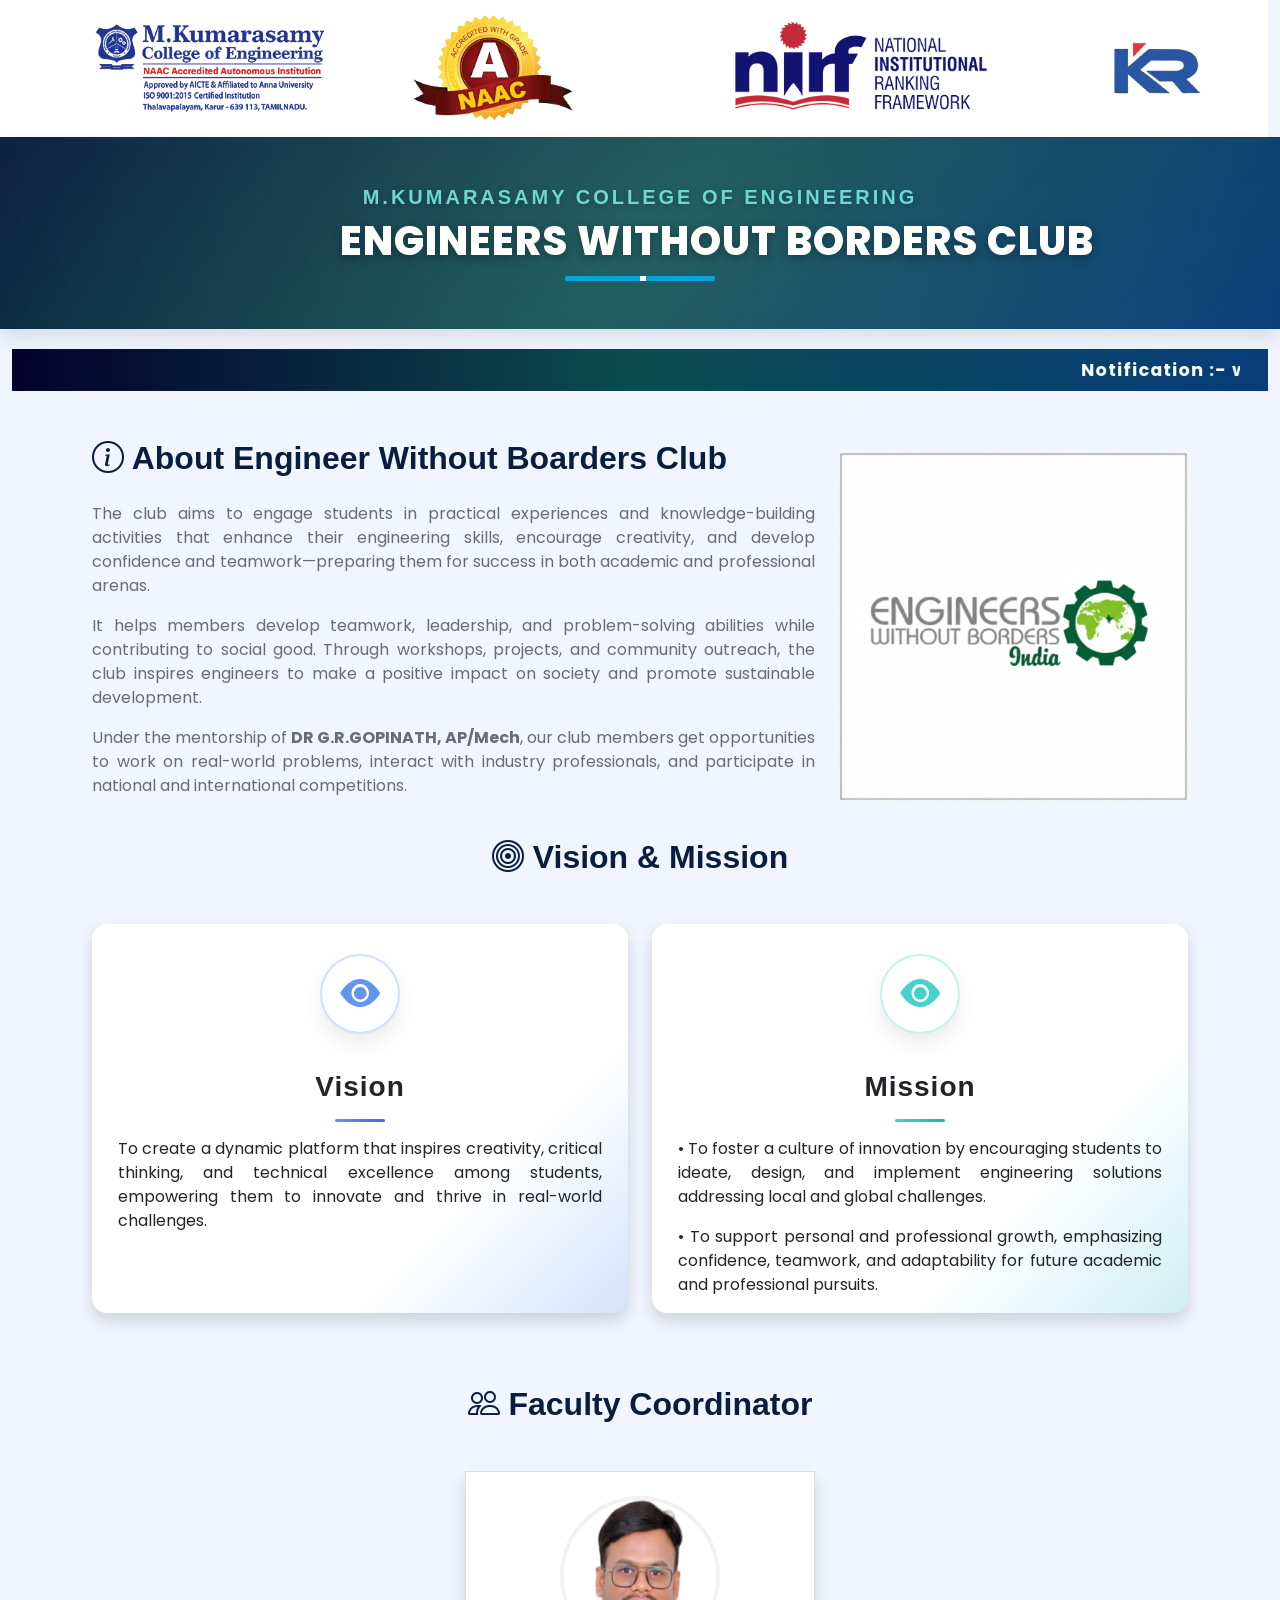
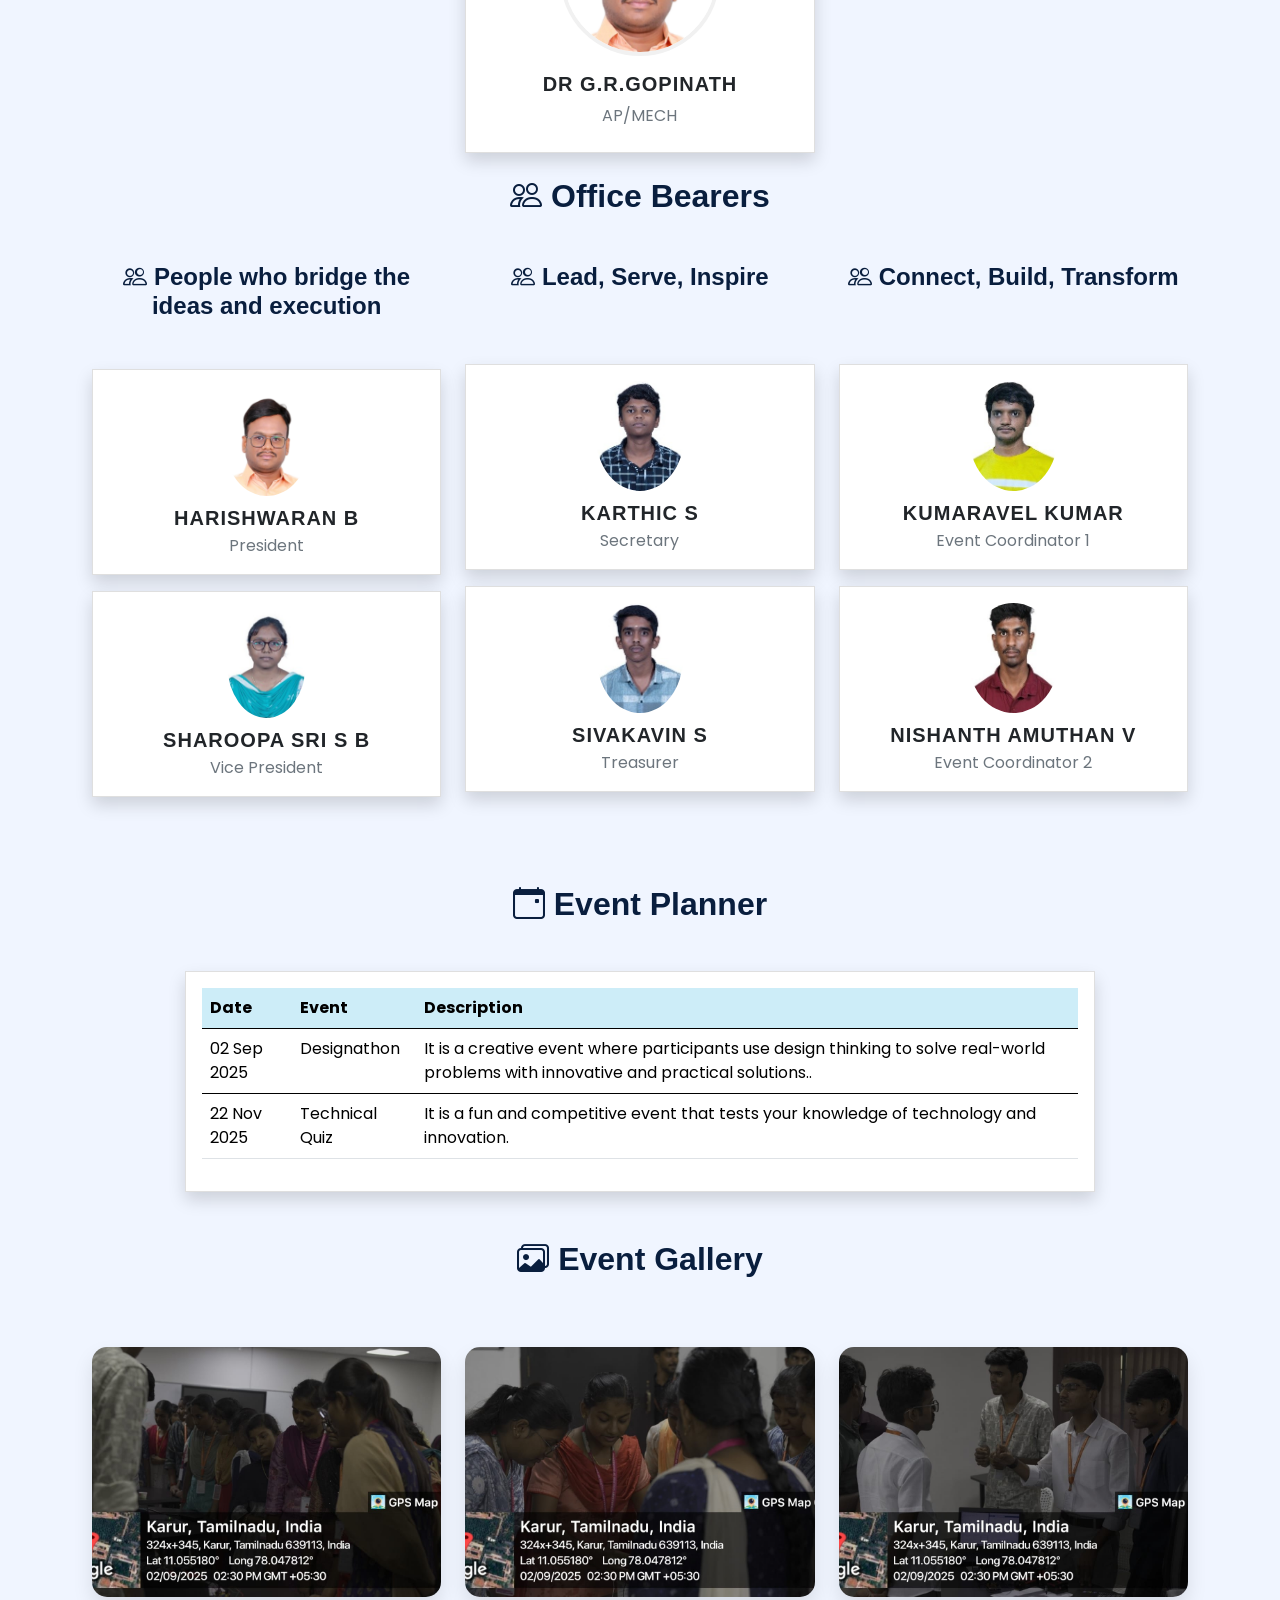
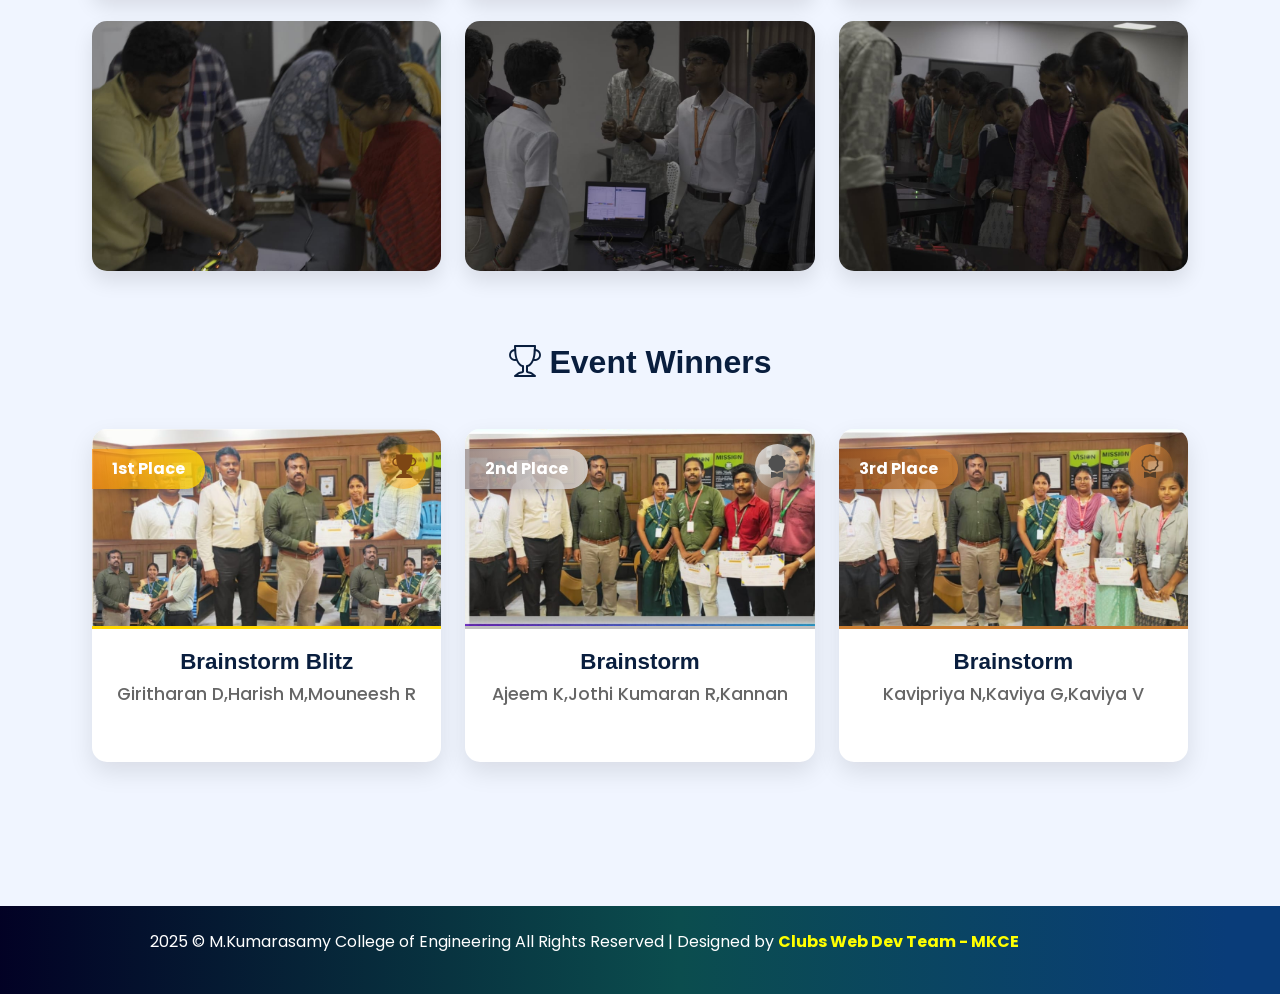
<file: without_boarders.html>
<!DOCTYPE html>
<html lang="en">

<head>

  <link href="css/iot-club.css" rel="stylesheet">


  <!-- Bootstrap JS (with Popper) -->
  <script src="https://cdn.jsdelivr.net/npm/bootstrap@5.3.3/dist/js/bootstrap.bundle.min.js"></script>
  <link href="https://cdn.jsdelivr.net/npm/bootstrap@5.3.3/dist/css/bootstrap.min.css" rel="stylesheet">

  <!-- Meta & head links moved here for proper responsiveness -->
  <meta charset="UTF-8">
  <meta http-equiv="X-UA-Compatible" content="IE=edge">
  <meta name="viewport" content="width=device-width, initial-scale=1, viewport-fit=cover">
  <title>M.Kumarasamy College of Engineering, Karur - MKCE</title>
  <link href="images/favicon.ico" rel="icon">

  <!-- Existing project styles -->
  <link href="css/bootstrap1.min.css" rel="stylesheet">
  <link href="css/all.min.css" rel="stylesheet">
  <link href="css/bootstrap-icons.css" rel="stylesheet">
  <link rel="stylesheet" href="css/header2.css">
  <link href="css/remixicon.css" rel="stylesheet">
  <link href="css/style.css" rel="stylesheet">
  <!-- New: responsive overrides (non-invasive) -->
  <link href="css/responsive.css" rel="stylesheet">

  

  <style>
   
  /* Reset text direction issues */
  h5, p {
    writing-mode: horizontal-tb !important;
    text-orientation: mixed !important;
    white-space: normal !important;
  }

  /* Keep cards neat */
  .card {
    border-radius: 15px;
    overflow: hidden;
  }
 
  .card img {
    border: 4px solid #f1f1f1;
  }

    .jus {
      text-align: justify;
    }

    @media (min-width: 768px) {
      /* Only make explicitly fluid images expand */
      .img-fluid {
        width: 100%;
        height: auto;
      }
    }

    /* Remove broad overrides that conflict with Bootstrap grid */


    .center {
      display: block;
      margin-left: auto;
      margin-right: auto;
      width: 50%;
    }

    .imageban {
      width: 100%;
      height: 40vh;
      background-position: center;
      background-size: cover;
      background-image: url("images/banner.png");
    }

    .bgli {

      background: linear-gradient(red, #FF3366, green);
      -webkit-background-clip: text;
      background-clip: text;
      -webkit-text-fill-color: transparent;
    }


    /* Style the PDF modal (avoid Bootstrap .modal class conflicts) */
    .pdf-modal {
      display: none;
      position: fixed;
      top: 0;
      left: 0;
      width: 100%;
      height: 100%;
      background-color: rgba(0, 0, 0, 0.7);
    }

    /* Style the PDF modal content */
    .pdf-modal-content {
      position: relative;
      width: 80%;
      height: auto;
      max-width: 800px;
      margin: 0 auto;
      background-color: white;
      padding: 20px;
      box-shadow: 0px 0px 10px 2px rgba(0, 0, 0, 0.2);

    }

    /* Style the PDF modal close button */
    .pdf-modal-close {
      position: absolute;
      top: 10px;
      right: 10px;
      font-size: 30px;
      cursor: pointer;
    }

    .btn {
      border-radius: 50px;
      /* Adjust the radius to control the roundness */
      background: linear-gradient(109.6deg, rgb(0, 0, 0) 11.2%, rgb(11, 132, 145) 91.1%);
      color: #fff;
      /* Change to your desired text color */
      padding: 10px 20px;
      /* Adjust padding as needed */
      font-size: 16px;
      /* Change to your desired font size */
      text-transform: uppercase;
      /* Optional, to make the text uppercase */
      position: relative;
      /* Needed for reflection effect */
    }

    .btn:after {
      content: "";
      position: absolute;
      top: 100%;
      left: 0;
      width: 100%;
      height: 5px;
      /* Adjust the height of the reflection */
      background: rgba(0, 0, 0, 0.2);
      /* Reflection color */
      border-radius: 50px;
      /* Match the button's border-radius */
    }

    /* Additional styling for when the button is hovered over */
    .btn:hover {
      color: white !important;
      background: linear-gradient(109.6deg, rgb(11, 132, 145) 11.2%, rgb(0, 0, 0) 91.1%);
      transform: translateY(-3px);
      box-shadow: 0 5px 15px rgba(0, 0, 0, 0.3);
      transition: all 0.3s ease;
    }

    /* Specifically for event register buttons */
    .card .btn-primary {
      background: linear-gradient(to right, #0b4d4e, #093c79);
      border: none;
      position: relative;
      overflow: hidden;
      z-index: 1;
      transition: all 0.3s ease;
    }

    .card .btn-primary:hover {
      background: linear-gradient(to right, #093c79, #0b4d4e);
      transform: translateY(-3px);
      box-shadow: 0 5px 15px rgba(9, 60, 121, 0.4);
    }

    .card .btn-primary::before {
      content: '';
      position: absolute;
      top: 0;
      left: -100%;
      width: 100%;
      height: 100%;
      background: linear-gradient(90deg, rgba(255, 255, 255, 0) 0%, rgba(255, 255, 255, 0.2) 50%, rgba(255, 255, 255, 0) 100%);
      transition: left 0.7s ease;
      z-index: -1;
    }

    .card .btn-primary:hover::before {
      left: 100%;
    }
  </style>
</head>

<body>
  <div class="row k text-center p-3" style="background-color: #ffffff;">
    <div class="col-12">
      <img src="images/mkce-header_new.png" class="img-fluid" alt="MKCE Accreditations">
    </div>
  </div>


  <!-- Head metadata and styles are now correctly placed in <head> for responsiveness -->
  <style>
    /* red alert style */
    .custom-alert {
      position: fixed;
      top: 20px;
      left: 50%;
      transform: translateX(-50%);
      background-color: #ff4d4d;
      color: white;
      padding: 12px 20px;
      border-radius: 8px;
      font-size: 16px;
      font-weight: bold;
      z-index: 99999;
      box-shadow: 0 4px 10px rgba(0, 0, 0, 0.3);
    }

    @keyframes fadeIn {
      from {
        opacity: 0;
        transform: translate(-50%, -10px);
      }

      to {
        opacity: 1;
        transform: translate(-50%, 0);
      }
    }
  </style>

  <style>
    /*=============== GOOGLE FONTS ===============*/
    @import url("https://fonts.googleapis.com/css2?family=Montserrat:wght@400;600&display=swap");

    /* Default styles for the div */
    .k {
      width: 100%;
    }

    .k2 {
      width: 10%;
    }

    /* Styles for screens up to 767px width (mobile devices) */
    @media screen and (max-width: 767px) {
      .k {
        width: 100%;
      }
    }

    @media (max-width: 768px) {
      .k2 {
        display: none;
      }
    }

    /*=============== VARIABLES CSS ===============*/
    :root {
      --header-height: 3.5rem;

      /*========== Colors ==========*/
      /*Color mode HSL(hue, saturation, lightness)*/
      --black-color: hsl(220, 24%, 12%);
      --black-color-light: hsl(220, 24%, 15%);
      --black-color-lighten: hsl(220, 20%, 18%);
      --white-color: #fff;
      --body-color: hsl(220, 100%, 97%);

      /*========== Font and typography ==========*/
      /*.5rem = 8px | 1rem = 16px ...*/
      --body-font: "Montserrat", sans-serif;
      --normal-font-size: .938rem;

      /*========== Font weight ==========*/
      --font-regular: 400;
      --font-semi-bold: 600;

      /*========== z index ==========*/
      --z-tooltip: 10;
      --z-fixed: 100;
    }

    /*========== Responsive typography ==========*/
    @media screen and (min-width: 1024px) {
      :root {
        --normal-font-size: 1rem;
      }
    }

    /*=============== BASE ===============*/
    * {
      box-sizing: border-box;
      padding: 0;
      margin: 0;
    }

    body {
      font-family: var(--body-font);
      font-size: var(--normal-font-size);
      background-color: var(--body-color);
    }

    ul {
      list-style: none;
      /* Color highlighting when pressed on mobile devices */
      /*-webkit-tap-highlight-color: transparent;*/
    }

    a {
      text-decoration: none;
    }

    /*=============== REUSABLE CSS CLASSES ===============*/
    .container {
      max-width: 1120px;
      margin-inline: 1.5rem;
    }

    /*=============== HEADER ===============*/
    .header {
      position: relative;
      top: 0;
      left: 0;
      width: 100%;
      background-color: hsl(216.2, 74.6%, 13.9%);
      box-shadow: 0 2px 16px hsla(220, 32%, 8%, .3);
      z-index: var(--z-fixed);
    }


    /*=============== Menu bar ===============*/



    #container {
      position: relative;
      width: 100%;
      margin: 0 auto;
    }

    #container:after {
      content: "";
      display: block;
      clear: both;
      height: 0;
    }

    #menu {
      position: relative;
      float: left;
      width: 100%;
      padding: 0 20px;
      border-radius: 3px;
      box-shadow: inset 0 1px 1px rgba(255, 255, 255, 0.5),
        inset 0 -1px 0 rgba(0, 0, 0, 0.15), 0 1px 3px rgba(0, 0, 0, 0.15);
      background-image: linear-gradient(to top, #09203f 0%, #537895 100%);



      z-index: 9997;
    }

    #menu,
    #menu ul {
      list-style: none;
    }

    #menu>li {
      float: left;
      position: relative;
      border-right: 1px solid rgba(0, 0, 0, 0.1);
      box-shadow: 1px 0 0 rgba(255, 255, 255, 0.25);
      /* perspective: 1000px; */
    }

    #menu>li:first-child {
      border-left: 1px solid rgba(255, 255, 255, 0.25);
      box-shadow: -1px 0 0 rgba(0, 0, 0, 0.1), 1px 0 0 rgba(255, 255, 255, 0.25);
    }

    #menu a,
    #menu span {
      display: block;
      position: relative;
      z-index: 9998;
      padding: 13px 20px 13px 20px;
      text-decoration: none;
      color: white;
      line-height: 1;
      font-weight: 400;
      font-size: 16px;
      letter-spacing: -0.05em;
      background: transparent;

      transition: all 0.25s ease-in-out;
    }

    #menu>li:hover>a,
    #menu>li:hover>span {
      background: #333;
      color: rgba(0, 223, 252, 1);
      text-shadow: none;
    }

    #menu li ul {
      position: absolute;
      left: 0;
      z-index: 1;
      width: 250px;
      padding: 0;
      opacity: 0;
      visibility: hidden;
      border-bottom-left-radius: 4px;
      border-bottom-right-radius: 4px;
      background: transparent;
      /* overflow: hidden; */
      transform-origin: 50% 0%;
      z-index: 10000;
      animation: swingdown 1s ease;
      animation-play-state: paused;
    }

    #menu li:hover ul {
      padding: 15px 0;
      background-image: linear-gradient(60deg, #29323c 0%, #485563 100%);
      opacity: 1;
      visibility: visible;
      box-shadow: 1px 1px 7px rgba(0, 0, 0, 0.5);
      animation-play-state: running;
    }

    @keyframes swingdown {
      0% {
        opacity: 0.99999;
        transform: rotateX(90deg);
      }

      30% {
        transform: rotateX(-20deg) rotateY(5deg);
        animation-timing-function: ease-in-out;
      }

      65% {
        transform: rotateX(20deg) rotateY(-3deg);
        animation-timing-function: ease-in-out;
      }

      100% {
        transform: rotateX(0);
        animation-timing-function: ease-in-out;
      }
    }

    #menu li li a {
      padding-left: 15px;
      font-weight: 400;
      color: #ddd;
      text-shadow: none;
      border-top: dotted 1px transparent;
      border-bottom: dotted 1px transparent;
      transition: all 0.15s linear;
    }

    #menu li li a:hover {
      color: rgba(0, 223, 252, 1);
      border-top: dotted 1px rgba(255, 255, 255, 0.15);
      border-bottom: dotted 1px rgba(255, 255, 255, 0.15);
      background: rgba(0, 223, 252, 0.02);
    }

    /* Add this to your existing CSS file or create a new one */
    .mobile-menu-toggle {
      display: none;
      font-size: 24px;
      cursor: pointer;
    }

    @media only screen and (max-width: 768px) {
      #menu {
        display: none;
        padding: 20px;
        /* Adjust spacing as needed */
      }

      .mobile-menu-toggle {
        display: block;
        text-align: right;
        padding: 15px;
        background-image: linear-gradient(to top, #09203f 0%, #537895 100%);
        color: #fff;
      }

      .toggle-group {
        width: 100%;
      }

      .toggle-group>a {
        width: 100%;
        box-sizing: border-box;
      }
    }

    /* Add this CSS for mobile responsiveness */
    @media only screen and (max-width: 768px) {
      body {
        padding: 15px;
        /* Adjust padding for smaller screens */
      }

      #container {
        width: 100%;
        /* Make the container full width */
      }

      #menu {
        float: none;
        width: 100%;
        padding: 0;
        border-radius: 0;
        box-shadow: none;
        background-image: linear-gradient(60deg, #29323c 0%, #485563 100%);
      }

      #menu>li {
        float: none;
        position: static;
        border: none;
        box-shadow: none;
      }

      #menu>li:first-child {
        border: none;
        box-shadow: none;
      }

      #menu a {
        padding: 10px;
        font-size: 14px;
        /* Increase font size for better readability */
      }

      #menu>li:hover>a {
        background: transparent;
        color: rgba(0, 223, 252, 1);
      }

      #menu li ul {
        position: static;
        width: 100%;
        padding: 0;
        opacity: 1;
        visibility: visible;
        border-radius: 0;
        box-shadow: none;
        background: #333;
        overflow: visible;
        transform-origin: 50% 50%;
      }

      #menu li:hover ul {
        padding: 10px 0;
        background: #333;
        box-shadow: none;
        animation: none;
      }

      @keyframes swingdown {
        /* Remove the animation for smaller screens */
      }

      #menu li li a {
        padding-left: 15px;
        font-weight: 400;
        color: #ddd;
        border-top: 1px solid rgba(255, 255, 255, 0.15);
        border-bottom: 1px solid rgba(255, 255, 255, 0.15);
        transition: none;
      }

      #menu li li a:hover {
        color: rgba(0, 223, 252, 1);
        background: rgba(0, 223, 252, 0.02);
      }
    }

    .wide-submenu {
      width: 600px;
      /* Adjust width as needed */
    }

    .bg-dark2 {
      background: linear-gradient(90deg, rgba(2, 0, 36, 1) 0%, rgba(11, 77, 78, 1) 53%, rgba(9, 60, 121, 1) 95%);
    }

    #payments-sub-menu {
      display: none;
    }

    .payments-menu-group:hover #payments-sub-menu {
      display: block;
    }

    .dropdown-toggle-no-caret::after {
      display: none !important;
    }

    .dropdown-menu {
      background-image: linear-gradient(60deg, #29323c 0%, #485563 100%);
      /* Set the background color for the submenu */
    }

    .dropdown-item {
      color: #fff;
      /* Set the text color for the submenu items */
    }

    .dropdown-item:hover {
      color: rgba(0, 223, 252, 1);
      background: rgba(0, 223, 252, 0.02);
    }
  </style>

  <!--Title/Header starts -->

  <div class="title-section wow fadeInUp">
    <div class="container-fluid py-5">
      <div class="section-title text-center position-relative pb-3 mb-5 mx-auto" style="max-width: 600px;">
        <h5 class="fw-bold text-uppercase title-subtitle">M.Kumarasamy College of Engineering</h5>
        <h1 class="mb-0 title-main"><center>Engineers Without Borders Club</h1></center>


      </div>
    </div>
  </div>

  <style>
    .title-section {
      background: linear-gradient(135deg, rgba(9, 30, 62, 1) 0%, rgba(11, 77, 78, 1) 50%, rgba(9, 60, 121, 1) 100%);
      position: relative;
      overflow: hidden;
      margin-bottom: 20px;
      box-shadow: 0 10px 20px rgba(0, 0, 0, 0.1);
    }

    /* Prevent title from wrapping undesirably, but allow better fit on small screens */
    .title-main {
      display: inline-flex;
      align-items: center;
      white-space: nowrap;
      overflow: visible;
    }

    .title-section::before {
      content: "";
      position: absolute;
      top: -50%;
      left: -50%;
      width: 200%;
      height: 200%;
      background: radial-gradient(circle, rgba(255, 255, 255, 0.1) 0%, rgba(255, 255, 255, 0) 60%);
      animation: pulse 8s infinite;
    }

    @keyframes pulse {
      0% {
        transform: scale(0.8);
        opacity: 0.5;
      }

      50% {
        transform: scale(1.2);
        opacity: 0.2;
      }

      100% {
        transform: scale(0.8);
        opacity: 0.5;
      }
    }

    .title-subtitle {
      color: #6fd6d6 !important;
      letter-spacing: 3px;
      text-shadow: 0 2px 5px rgba(0, 0, 0, 0.2);
      position: relative;
      z-index: 2;
    }

    .title-main {
      color: white;
      font-weight: 900;
      letter-spacing: 1px;
      text-shadow: 0 3px 10px rgba(0, 0, 0, 0.3);
      position: relative;
      z-index: 2;
      font-size: 2.5rem;
      text-transform: uppercase;
    }

    .title-main i {
      margin-right: 10px;
      color: #6fd6d6;
    }
  </style>


<div class="container-fluid">
  <div class="row text-white py-2 px-3" style="background: linear-gradient(to right, #05022C,#0B4C51 ,#093C79);">
    <div class="col-12">
      <marquee style="color: rgb(255, 255, 255); font-weight: bold; font-size: 1.1rem; letter-spacing: 1px; width: 100%; display: block;">
        Notification :- will be updated soon...
      </marquee>
    </div>
  </div>
</div>

<br>
<br>

  <!-- About Section Start -->

  <div class="container-flex wow fadeInUp">
    <div class="row justify-content-center">

      <div class="pdf-modal" id="pdfModal">
        <div class="pdf-modal-content">
          <span class="pdf-modal-close" id="closeModal">×</span>
          <iframe id="pdfIframe" src="" frameborder="0" width="100%" height="70vh"></iframe>
        </div>
      </div>

      <!-- About Section with Image -->
      <div class="container mb-4">
        <div class="row align-items-center">
          <div class="col-lg-8">
            <h2 class="mb-4"><i class="bi bi-info-circle"></i> About Engineer Without Boarders Club</h2>
            <p class="jus">The club aims to engage students in practical experiences and knowledge-building activities that enhance their engineering skills, encourage creativity, and develop confidence and teamwork—preparing them for success in both academic and professional arenas. </p>
            <p class="jus">It helps members develop teamwork, leadership, and problem-solving abilities while contributing to social good. Through workshops, projects, and community outreach, the club inspires engineers to make a positive impact on society and promote sustainable development.</p>
            <p class="jus">Under the mentorship of <b>DR G.R.GOPINATH, AP/Mech</b>, our club members get opportunities to
              work on real-world problems, interact with industry professionals, and participate in national and
              international competitions.</p>
          </div>
          <div class="col-lg-4">
            <div class="rounded overflow-hidden">
              <img src="images/logo_without.png" class="img-fluid" alt="IoT Club">
            </div>
          </div>
        </div>
      </div>

      <!-- Vision & Mission Cards -->
      <h2 class="text-center mb-5"><i class="bi bi-bullseye"></i> Vision & Mission</h2>
      <div class="container mb-5">
        <div class="row">
          <div class="col-lg-6 mb-4">
            <div class="card h-100 shadow vision-card">
              <div class="card-icon-wrapper vision">
                <div class="card-icon">
                  <i class="bi bi-eye-fill"></i>
                </div>
              </div>
              <div class="card-body text-center">
                <h3 class="card-title">Vision</h3>
                <div class="card-divider vision"></div>
                <p class="card-text jus">To create a dynamic platform that inspires creativity, critical thinking, and technical excellence among students, empowering them to innovate and thrive in real-world challenges. 
                </p>
              </div>
            </div>
          </div>
          <div class="col-lg-6 mb-4">
            <div class="card h-100 shadow mission-card">
              <div class="card-icon-wrapper mission">
                <div class="card-icon">
                  <i class="bi bi-eye-fill"></i>
                </div>
              </div>
              <div class="card-body text-center">
                <h3 class="card-title">Mission</h3>
                <div class="card-divider mission"></div>
                <p class="card-text jus">• To foster a culture of innovation by encouraging students to ideate, design, and implement engineering solutions addressing local and global challenges. </p>
                <p class="card-text jus">• To support personal and professional growth, emphasizing confidence, teamwork, and adaptability for future academic and professional pursuits. </p>
              </div>
            </div>
          </div>
        </div>
      </div>

      <style>
        .vision-card,
        .mission-card {
          border: none;
          border-radius: 15px;
          overflow: hidden;
          transition: all 0.3s ease;
          position: relative;
          z-index: 1;
        }

        .vision-card {
          background: linear-gradient(135deg, rgba(255, 255, 255, 1) 70%, rgba(100, 149, 237, 0.2) 100%);
        }

        .mission-card {
          background: linear-gradient(135deg, rgba(255, 255, 255, 1) 70%, rgba(72, 209, 204, 0.2) 100%);
        }

        .vision-card:hover,
        .mission-card:hover {
          transform: translateY(-10px);
          box-shadow: 0 15px 30px rgba(0, 0, 0, 0.1) !important;
        }

        .card-icon-wrapper {
          text-align: center;
          padding-top: 30px;
        }

        .card-icon {
          display: inline-flex;
          align-items: center;
          justify-content: center;
          width: 80px;
          height: 80px;
          border-radius: 50%;
          font-size: 2.5rem;
          margin-bottom: 10px;
          background: white;
          box-shadow: 0 10px 20px rgba(0, 0, 0, 0.08);
        }

        .card-icon-wrapper.vision .card-icon {
          color: #6495ED;
          border: 2px solid rgba(100, 149, 237, 0.3);
        }

        .card-icon-wrapper.mission .card-icon {
          color: #48D1CC;
          border: 2px solid rgba(72, 209, 204, 0.3);
        }

        .card-title {
          margin-top: 10px;
          font-weight: 600;
          letter-spacing: 1px;
        }

        .card-divider {
          height: 3px;
          width: 50px;
          margin: 15px auto;
          border-radius: 5px;
        }

        .card-divider.vision {
          background: linear-gradient(90deg, #6495ED, #4169E1);
        }

        .card-divider.mission {
          background: linear-gradient(90deg, #48D1CC, #20B2AA);
        }

        .card-text {
          padding: 0 10px;
        }
      </style>

<!-- Faculty Incharge Section -->
<h2 class="text-center mb-5"><i class="bi bi-people"></i> Faculty Coordinator</h2>
<div class="container mb-5 contact-social">
  <div class="row justify-content-center">
    <div class="col-lg-4 col-md-6 col-sm-8 col-10 mb-4">
      <div class="card faculty-card text-center h-100 shadow" aria-label="Faculty Coordinator">
        <div class="card-body">
          <img src="images/faculty_withoutbordr.png" alt="DR G.R.GOPINATH" class="faculty-avatar rounded-circle mx-auto d-block" loading="lazy">
          <h5 class="card-title mt-3">DR G.R.GOPINATH</h5>
          <p class="card-text text-muted">AP/MECH</p>
        </div>
      </div>
    </div>
<style>
  /* Tweak only the faculty card visuals for consistency */
  .faculty-card .faculty-avatar {
    width: clamp(110px, 30vw, 150px);
    height: clamp(110px, 30vw, 150px);
    object-fit: cover;
    border: 4px solid #f1f1f1;
  }
  /* Improve look on laptops/desktops */
  @media (min-width: 992px) {
    .faculty-card .faculty-avatar {
      width: clamp(160px, 12vw, 200px);
      height: clamp(160px, 12vw, 200px);
    }
    .faculty-card .card-body { padding: 2rem; }
  }
  .faculty-card .card-title { font-weight: 600; }
  .faculty-card .card-body { padding: 1.5rem; }
  .faculty-card { border-radius: 15px; overflow: hidden; }
  .faculty-card:hover { transform: translateY(-4px); transition: transform .2s ease; }
</style>


<!-- Board Bearers Section -->
<h2 class="text-center mb-5"><i class="bi bi-people"></i> Office Bearers</h2>
<div class="container mb-5">
  <div class="row justify-content-center">
    <!-- Section 1: President & Vice President -->
    <div class="col-lg-4 col-md-6 mb-4">
      <h4 class="text-center mb-0"><i class="bi bi-people"></i> People who bridge the ideas and execution</h4><br><br>
      <div class="board-bearer-card card text-center shadow mb-3">
        <div class="card-body p-3">
          <img src="images/faculty_withoutbordr.png" alt="HARISHWARAN B" class="rounded-circle mx-auto d-block mb-2">
          <h5 class="card-title mb-1">HARISHWARAN B</h5>
          <p class="card-text text-muted mb-0">President</p>
        </div>
      </div>
      <div class="board-bearer-card card text-center shadow mb-3">
        <div class="card-body p-3">
          <img src="images/VISE PRESIDENT_withoutboarder.jpg" alt="SHAROOPA SRI S B" class="rounded-circle mx-auto d-block mb-2">
          <h5 class="card-title mb-1">SHAROOPA SRI S B </h5>
          <p class="card-text text-muted mb-0">Vice President</p>
        </div>
      </div>
    </div>
    <!-- Section 2: Secretary & Treasurer -->
    <div class="col-lg-4 col-md-6 mb-4">
      <h4 class="text-center mb-4"><i class="bi bi-people"></i> Lead, Serve, Inspire</h4><br><br>
      <div class="board-bearer-card card text-center shadow mb-3">
        <div class="card-body p-3">
          <img src="images/SECRETARY_withoutboar.jpg" alt="KARTHIC S " class="rounded-circle mx-auto d-block mb-2">
          <h5 class="card-title mb-1">KARTHIC S </h5>
          <p class="card-text text-muted mb-0">Secretary</p>
        </div>
      </div>
      <div class="board-bearer-card card text-center shadow">
        <div class="card-body p-3">
          <img src="images/TREASURE_withoutboard.jpg" alt="SIVAKAVIN S" class="rounded-circle mx-auto d-block mb-2">
          <h5 class="card-title mb-1">SIVAKAVIN S</h5>
          <p class="card-text text-muted mb-0">Treasurer</p>
        </div>
      </div>
    </div>
    <!-- Section 3: Event Coordinators -->
    <div class="col-lg-4 col-md-6 mb-4">
      <h4 class="text-center mb-4"><i class="bi bi-people"></i> Connect, Build, Transform</h4><br><br>
      <div class="board-bearer-card card text-center shadow mb-3">
        <div class="card-body p-3">
          <img src="images/EVENT COORD 1_withoutboarders.jpg" alt="KUMARAVEL KUMAR" class="rounded-circle mx-auto d-block mb-2">
          <h5 class="card-title mb-1">KUMARAVEL KUMAR</h5>
          <p class="card-text text-muted mb-0">Event Coordinator 1</p>
        </div>
      </div>
      <div class="board-bearer-card card text-center shadow">
        <div class="card-body p-3">
          <img src="images/EVENT CORD 2_withoutborders.jpg" alt="NISHANTH AMUTHAN V" class="rounded-circle mx-auto d-block mb-2">
          <h5 class="card-title mb-1">NISHANTH AMUTHAN V</h5>
          <p class="card-text text-muted mb-0">Event Coordinator 2</p>
        </div>
      </div>
    </div>
  </div>
</div>

      <!-- Event Planner -->
  <h2 class="text-center mb-5"><i class="bi bi-calendar-event"></i> Event Planner</h2>
  <div class="container mb-5 event-planner">
        <div class="row justify-content-center">
          <div class="col-lg-10">
            <div class="card shadow">
              <div class="card-body">
                <div class="table-responsive">
                  <table class="table table-hover">
                    <thead class="table-primary">
                      <tr>
                        <th scope="col">Date</th>
                        <th scope="col">Event</th>
                        <th scope="col">Description</th>
                      </tr>
                    </thead>
                    <tbody>
                      <tr>
                        <td>02 Sep 2025</td>
                        <td>Designathon</td>
                       <td>It is a creative event where participants use design thinking to solve real-world problems with innovative and practical solutions..</td>
                      </tr>
                    </tbody>
                    <tbody>
                      <tr>
                        <td>22 Nov 2025</td>
                        <td>Technical Quiz</td>
                       <td>It is a fun and competitive event that tests your knowledge of technology and innovation.</td>
                      </tr>
                    </tbody>
                  </table>
                </div>
              </div>
            </div>
          </div>
        </div>
      </div>

      <!-- Event Gallery Section -->
      <h2 class="text-center mb-5"><i class="bi bi-images"></i> Event Gallery</h2>
      <div class="container mb-5">
        <div class="row gallery-container">
          <div class="col-lg-4 col-md-6 mb-4 gallery-item">
            <div class="gallery-card">
              <div class="gallery-image">
                <img src="images/1_without.jpg" alt="Event 1" class="img-fluid">
                
              </div>
            </div>
          </div>
          <div class="col-lg-4 col-md-6 mb-4 gallery-item">
            <div class="gallery-card">
              <div class="gallery-image">
                <img src="images/2_without.jpg" alt="Event 2" class="img-fluid">
                
              </div>
            </div>
          </div>
          <div class="col-lg-4 col-md-6 mb-4 gallery-item">
            <div class="gallery-card">
              <div class="gallery-image">
                <img src="images/3_without.jpg" alt="Event 3" class="img-fluid">
                
              </div>
            </div>
          </div>
          <div class="col-lg-4 col-md-6 mb-4 gallery-item">
            <div class="gallery-card">
              <div class="gallery-image">
                <img src="images/4_without.jpg" alt="Event 4" class="img-fluid">
              
              </div>
            </div>
          </div>
          <div class="col-lg-4 col-md-6 mb-4 gallery-item">
            <div class="gallery-card">
              <div class="gallery-image">
                <img src="images/5_without.jpg" alt="Event 5" class="img-fluid">
               
              </div>
            </div>
          </div>
          <div class="col-lg-4 col-md-6 mb-4 gallery-item">
            <div class="gallery-card">
              <div class="gallery-image">
                <img src="images/6_without.jpg" alt="Event 6" class="img-fluid">
               
              </div>
            </div>
          </div>
        </div>
      </div>

      <style>
        /* Gallery Styles */
        .gallery-container {
          margin-top: 20px;
        }

        .gallery-card {
          border-radius: 15px;
          overflow: hidden;
          box-shadow: 0 10px 20px rgba(0, 0, 0, 0.1);
          transition: all 0.3s ease;
        }

        .gallery-card:hover {
          transform: translateY(-10px);
          box-shadow: 0 15px 30px rgba(0, 0, 0, 0.15);
        }

        .gallery-image {
          position: relative;
          overflow: hidden;
        }

        .gallery-image img {
          width: 100%;
          height: 250px;
          object-fit: cover;
          transition: transform 0.5s ease;
        }

        .gallery-card:hover .gallery-image img {
          transform: scale(1.1);
        }

        .gallery-overlay {
          position: absolute;
          top: 0;
          left: 0;
          width: 100%;
          height: 100%;
          background: rgba(0, 0, 0, 0.6);
          color: #fff;
          display: flex;
          align-items: center;
          justify-content: center;
          opacity: 0;
          transition: opacity 0.3s ease;
        }

        .gallery-card:hover .gallery-overlay {
          opacity: 1;
        }

        .gallery-info {
          text-align: center;
          padding: 0 20px;
        }

        .gallery-info h5 {
          font-size: 1.2rem;
          font-weight: 600;
          margin-bottom: 5px;
          color:#fff;
        }

        .gallery-info p {
          font-size: 0.9rem;
          margin-bottom: 15px;
          opacity: 0.8;
        }

        .gallery-icon {
          display: inline-block;
          width: 40px;
          height: 40px;
          line-height: 40px;
          border-radius: 50%;
          background: rgba(255, 255, 255, 0.2);
          border: 1px solid rgba(255, 255, 255, 0.4);
          font-size: 1.2rem;
        }
      </style>

      <!-- Event Winners Section -->
      <h2 class="text-center mb-5"><i class="bi bi-trophy"></i> Event Winners</h2>
      <div class="container mb-5">
        <div class="row justify-content-center">
          <!-- Gold Winner -->
          <div class="col-lg-4 col-md-6 mb-5">
            <div class="winner-card gold">
              <div class="winner-medal">
                <i class="bi bi-trophy-fill"></i>
              </div>
              <div class="winner-badge">
                <span>1st Place</span>
              </div>
              <div class="winner-img">
                <img src="images/1st_without.jpg" alt="Winner 1" class="img-fluid">
              </div>
              <div class="winner-info">
                <h4>Brainstorm Blitz</h4>
                <p class="team">Giritharan D,Harish M,Mouneesh R</p>
               
                
              </div>
            </div>
          </div>

          <!-- Silver Winner -->
          <div class="col-lg-4 col-md-6 mb-5">
            <div class="winner-card silver">
              <div class="winner-medal">
                <i class="bi bi-award-fill"></i>
              </div>
              <div class="winner-badge">
                <span>2nd Place</span>
              </div>
              <div class="winner-img">
                <img src="images/2nd_without.jpg" alt="Winner 2" class="img-fluid">
              </div>
              <div class="winner-info">
                <h4>Brainstorm</h4>
                <p class="team">Ajeem K,Jothi Kumaran R,Kannan</p>
               
              </div>
            </div>
          </div>

          <!-- Bronze Winner -->
          <div class="col-lg-4 col-md-6 mb-5">
            <div class="winner-card bronze">
              <div class="winner-medal">
                <i class="bi bi-award"></i>
              </div>
              <div class="winner-badge">
                <span>3rd Place</span>
              </div>
              <div class="winner-img">
                <img src="images/3rd_without.jpg" alt="Winner 3" class="img-fluid">
              </div>
              <div class="winner-info">
                <h4>Brainstorm</h4>
                <p class="team">Kavipriya N,Kaviya G,Kaviya V </p>
               
                
              </div>
            </div>
          </div>
        </div>
      </div>
<!-- Contact Section -->

      <style>
        /* Event Winners Styles */
        .winner-card {
          position: relative;
          border-radius: 15px;
          overflow: hidden;
          box-shadow: 0 10px 25px rgba(0, 0, 0, 0.1);
          transition: all 0.3s ease;
          background: white;
          padding-bottom: 20px;
        }

        .winner-card:hover {
          transform: translateY(-10px);
          box-shadow: 0 20px 30px rgba(0, 0, 0, 0.15);
        }

        .winner-medal {
          position: absolute;
          top: 15px;
          right: 15px;
          width: 45px;
          height: 45px;
          border-radius: 50%;
          display: flex;
          align-items: center;
          justify-content: center;
          font-size: 1.5rem;
          z-index: 2;
        }

        .gold .winner-medal {
          background: linear-gradient(135deg, #ffd9001f, #ffa600be);
          color: #7D4614;
          box-shadow: 0 5px 15px rgba(255, 215, 0, 0.4);
        }

        .silver .winner-medal {
          background: linear-gradient(135deg, #E0E0E0, #c0c0c02d);
          color: #505050;
          box-shadow: 0 5px 15px rgba(192, 192, 192, 0.4);
        }

        .bronze .winner-medal {
          background: linear-gradient(135deg, #CD7F32, #a05a2c2a);
          color: #543E28;
          box-shadow: 0 5px 15px rgba(205, 127, 50, 0.4);
        }

        .winner-badge {
          position: absolute;
          top: 20px;
          left: 0;
          background-color: #091E3E;
          color: white;
          padding: 8px 20px;
          font-weight: bold;
          border-top-right-radius: 20px;
          border-bottom-right-radius: 20px;
          box-shadow: 3px 3px 10px rgba(0, 0, 0, 0.2);
          z-index: 2;
        }

        .gold .winner-badge {
  background: linear-gradient(90deg, rgba(255, 140, 0, 0.637), rgba(255, 215, 0, 0.8));
}

        

       .silver .winner-badge {
  background: linear-gradient(90deg, rgba(155, 143, 143, 0.8), rgba(224, 224, 224, 0.8));
}

.bronze .winner-badge {
  background: linear-gradient(90deg, rgba(139, 69, 19, 0.8), rgba(205, 127, 50, 0.8));
}


        .winner-img {
          height: 200px;
          overflow: hidden;
          border-bottom: 3px solid #f0f0f0;
        }

        .gold .winner-img {
          border-bottom-color: #FFD700;
        }

        .silver .winner-img {
          border-bottom-color: #C0C0C0;
        }

        .bronze .winner-img {
          border-bottom-color: #CD7F32;
        }

        .winner-img img {
          width: 100%;
          height: 100%;
          object-fit: cover;
          transition: transform 0.5s ease;
        }

        .winner-card:hover .winner-img img {
          transform: scale(1.1);
        }

        .winner-info {
          padding: 20px;
          text-align: center;
        }

        .winner-info h4 {
          color: #091E3E;
          font-weight: 600;
          margin-bottom: 5px;
          font-size: 1.4rem;
        }

        .winner-info .team {
          color: #666;
          font-weight: 500;
          margin-bottom: 15px;
          font-size: 1.1rem;
        }

        .winner-details {
          display: flex;
          justify-content: center;
          margin-bottom: 15px;
          font-size: 0.9rem;
          color: #666;
        }

        .winner-details span {
          margin: 0 10px;
          display: flex;
          align-items: center;
        }

        .winner-details i {
          margin-right: 5px;
          color: #091E3E;
        }

        .winner-tech {
          display: flex;
          flex-wrap: wrap;
          justify-content: center;
          gap: 10px;
        }

        .winner-tech span {
          background-color: #f0f0f0;
          padding: 5px 15px;
          border-radius: 20px;
          font-size: 0.85rem;
          color: #091E3E;
        }

        .gold .winner-tech span {
          background: rgba(255, 215, 0, 0.15);
        }

        .silver .winner-tech span {
          background: rgba(192, 192, 192, 0.15);
        }

        .bronze .winner-tech span {
          background: rgba(205, 127, 50, 0.15);
        }
      </style>
    </div>
  </div>

  <style>
    .im {
      background-image: url("images/b3.png");
      background-repeat: no-repeat;
      background-size: cover;
    }

    .bg-dark {
      background-color: #091E3E !important
    }
  </style>

<!-- Footer -->
<div class="container-fluid text-white"
  style="background: linear-gradient(90deg, rgba(2,0,36,1) 0%, rgba(11,77,78,1) 53%, rgba(9,60,121,1) 95%);">
  <div class="container">
    <div class="row justify-content-center">
      <div class="col-12 text-center">
        <div class="py-4">
          <p class="mb-0"><center>
            2025 © M.Kumarasamy College of Engineering All Rights Reserved | Designed by
            <span data-bs-toggle="modal" data-bs-target="#devTeamModal"
              style="color: yellow; cursor: pointer; font-weight: bold;">
              Clubs Web Dev Team - MKCE
            </span></center>
          </p>
        </div>
      </div>
    </div>
  </div>
</div>

<div class="modal fade" id="devTeamModal" tabindex="-1" aria-labelledby="devTeamModalLabel" aria-hidden="true">
  <div class="modal-dialog modal-dialog-centered modal-lg">
    <div class="modal-content text-dark">
      <div class="modal-header">
        <h5 class="modal-title" id="devTeamModalLabel">Clubs Web Dev Team - MKCE</h5>
        <button type="button" class="btn-close" data-bs-dismiss="modal" aria-label="Close"></button>
      </div>
      <div class="modal-body">
        <div class="row text-center">
          <div class="col-md-3 col-6 mb-4">
            <img src="./images/Photograph.jpg" alt="Member 4" class="rounded-circle img-fluid mb-2"
              style="width:120px; height:160px; object-fit:cover;">
            <h6 class="mb-0">Arun Sanjeev</h6>
            <small>Lead</small>
            <div class="mt-1">
              
              <a href="https://github.com/arunsanjeevms" target="_blank" rel="noopener" aria-label="Arun Sanjeev on GitHub" class="text-dark me-2"><i class="bi bi-github"></i></a>
              <a href="https://www.linkedin.com/in/arunsanjeev/" target="_blank" rel="noopener" aria-label="Arun Sanjeev on LinkedIn" class="text-primary"><i class="bi bi-linkedin"></i></a>
            </div>
          </div>
           <div class="col-md-3 col-6 mb-4">
            <img src="./images/sahil.png" alt="Member 4" class="rounded-circle img-fluid mb-2"
              style="width:120px; height:160px; object-fit:cover;">
            <h6 class="mb-0">Sahil</h6>
            <small>Lead</small>
            <div class="mt-1">
              
              <a href="https://github.com/sahildandia" target="_blank" rel="noopener" aria-label="Sahil on GitHub" class="text-dark me-2"><i class="bi bi-github"></i></a>
              <a href="https://www.linkedin.com/in/sahildandia" target="_blank" rel="noopener" aria-label="Sahil on LinkedIn" class="text-primary"><i class="bi bi-linkedin"></i></a>
            </div>
          </div>
          <!-- Member 1 -->
          <div class="col-md-3 col-6 mb-4">
            <img src="images/harish.png" alt="Member 3" class="rounded-circle img-fluid mb-2" style="width:120px; height:160px; object-fit:cover;">
            <h6 class="mb-0">Harish</h6>
            <small>Team Member 1</small>
          </div>

          <!-- Member 2 -->
          <div class="col-md-3 col-6 mb-4">
            <img src="images/jeeva.png" alt="Member 3" class="rounded-circle img-fluid mb-2" style="width:120px; height:160px; object-fit:cover;">
            <h6 class="mb-0">Jeeva</h6>
            <small>Team Member 2</small>
          </div>

        </div>
      </div>
      <div class="modal-footer">
        <button type="button" class="btn btn-primary" data-bs-dismiss="modal">Close</button>
      </div>
    </div>
  </div>
</div>  







  <script src="js/jquery-3.4.1.min.js" type="8a40b50d4e4710a0ee04b30c-text/javascript"></script>
  <script src="js/bootstrap.bundle.min.js" type="8a40b50d4e4710a0ee04b30c-text/javascript"></script>

  <script src="js/bootstrap.min.js" type="8a40b50d4e4710a0ee04b30c-text/javascript"></script>
  <!-- Bootstrap framework -->
  <script src="js/script.js" type="8a40b50d4e4710a0ee04b30c-text/javascript"></script>
  <script src="js/custom.js" type="8a40b50d4e4710a0ee04b30c-text/javascript"></script>

  <!-- Template Javascript -->
  <script src="js/main.js" type="8a40b50d4e4710a0ee04b30c-text/javascript"></script>
  <!-- IoT Blog & News section removed -->
</html>
</file>
<file: css/iot-club.css>
/* Marquee animation style */
.marquee-container {
  width: 100%;
  overflow: hidden;
}

.marquee {
  white-space: nowrap;
  overflow: hidden;
  width: 100%;
}

.marquee div {
  display: inline-block;
  animation: marquee 30s linear infinite;
}

@keyframes marquee {
  0% {
    transform: translateX(0%);
  }
  100% {
    transform: translateX(-100%);
  }
}

.marquee:hover div {
  animation-play-state: paused;
}

/* Card shadow on hover */
.card:hover {
  transform: translateY(-5px);
  box-shadow: 0 10px 20px rgba(0, 0, 0, 0.2) !important;
  transition: all 0.3s ease;
}

/* Button hover effect */
.btn:hover {
  transform: translateY(-2px);
  box-shadow: 0 5px 15px rgba(0, 0, 0, 0.1);
}

/* Responsive tweaks */
@media (max-width: 992px) {
  .marquee div {
    animation: marquee 20s linear infinite;
  }
}

@media (max-width: 768px) {
  .marquee div {
    animation: marquee 15s linear infinite;
  }
}

/* Additional responsive adjustments for mobile */
@media (max-width: 576px) {
  h2 {
    font-size: 1.7rem;
  }
  
  .card-title {
    font-size: 1.2rem;
  }
}
</file>
<file: css/header2.css>
@import url('https://fonts.googleapis.com/css2?family=Kanit:wght@600;700&family=Poppins:wght@500&display=swap');

* {
    margin: 0;
    padding: 0;
    box-sizing: border-box;
    font-family: 'Poppins', sans-serif;
}
:root {
    --main-color: rgb(228, 145, 37);
}
a {
    text-decoration: none;
}

ul {
    list-style: none;
}

header {
    width: 100%;
    position: absolute;
    top: 0;
    left: 0;
	
}

.container {
  position: relative;
  display: flex;
  justify-content: center;
  align-items: center;
      width: 100%;
    margin: 0 auto;
}

.container .logo {
  position: absolute;
  width: 100%;
  height: 100%;
  display: flex;
  justify-content: center;
  align-items: center;
}

/* size of second image */
.container .logo>img {
  width: 100px;
}

.container .background {
  width: 100%;
 margin: 0 0 0 0;
}
.menu-icons {
    display: none;
    align-items: center;
    justify-content: center;
    color: #eee;
    font-size: 2rem;
    position: absolute;
    top: 50%;
    right: 2rem;
    transform: translateY(-50%);
    -webkit-transform: translateY(-50%);
    -moz-transform: translateY(-50%);
    -ms-transform: translateY(-50%);
    -o-transform: translateY(-50%);
    cursor: pointer;
    z-index: 1500;
    /* display: none; */
}
</file>
<file: css/style.css>
/********** Template CSS **********/
:root {
    --primary: #06A3DA;
    --secondary: #34AD54;
    --light: #EEF9FF;
    --dark: #091E3E;
}


/*** Spinner ***/
.spinner {
    width: 40px;
    height: 40px;
    background: var(--primary);
    margin: 100px auto;
    -webkit-animation: sk-rotateplane 1.2s infinite ease-in-out;
    animation: sk-rotateplane 1.2s infinite ease-in-out;
}

@-webkit-keyframes sk-rotateplane {
    0% {
        -webkit-transform: perspective(120px)
    }
    50% {
        -webkit-transform: perspective(120px) rotateY(180deg)
    }
    100% {
        -webkit-transform: perspective(120px) rotateY(180deg) rotateX(180deg)
    }
}

@keyframes sk-rotateplane {
    0% {
        transform: perspective(120px) rotateX(0deg) rotateY(0deg);
        -webkit-transform: perspective(120px) rotateX(0deg) rotateY(0deg)
    }
    50% {
        transform: perspective(120px) rotateX(-180.1deg) rotateY(0deg);
        -webkit-transform: perspective(120px) rotateX(-180.1deg) rotateY(0deg)
    }
    100% {
        transform: perspective(120px) rotateX(-180deg) rotateY(-179.9deg);
        -webkit-transform: perspective(120px) rotateX(-180deg) rotateY(-179.9deg);
    }
}

#spinner {
    opacity: 0;
    visibility: hidden;
    transition: opacity .5s ease-out, visibility 0s linear .5s;
    z-index: 99999;
}

#spinner.show {
    transition: opacity .5s ease-out, visibility 0s linear 0s;
    visibility: visible;
    opacity: 1;
}


/*** Heading ***/
h1,
h2,
.fw-bold {
    font-weight: 800 !important;
}

h3,
h4,
.fw-semi-bold {
    font-weight: 700 !important;
}

h5,
h6,
.fw-medium {
    font-weight: 600 !important;
}


/*** Button ***/
.btn {
    font-family: 'Nunito', sans-serif;
    font-weight: 600;
    transition: .5s;
}

.btn-primary,
.btn-secondary {
    color: #FFFFFF;
    box-shadow: inset 0 0 0 50px transparent;
}

.btn-primary:hover {
    box-shadow: inset 0 0 0 0 var(--primary);
}

.btn-secondary:hover {
    box-shadow: inset 0 0 0 0 var(--secondary);
}

.btn-square {
    width: 36px;
    height: 36px;
}

.btn-sm-square {
    width: 30px;
    height: 30px;
}

.btn-lg-square {
    width: 48px;
    height: 48px;
}

.btn-square,
.btn-sm-square,
.btn-lg-square {
    padding-left: 0;
    padding-right: 0;
    text-align: center;
}





/*** Carousel ***/
.carousel-caption {
    top: 0;
    left: 0;
    right: 0;
    bottom: 0;
    background: rgba(9, 30, 62, .7);
    z-index: 1;
}

@media (max-width: 576px) {
    .carousel-caption h5 {
        font-size: 14px;
        font-weight: 500 !important;
    }

    .carousel-caption h1 {
        font-size: 30px;
        font-weight: 600 !important;
    }
}

.carousel-control-prev,
.carousel-control-next {
    width: 10%;
}

.carousel-control-prev-icon,
.carousel-control-next-icon {
    width: 3rem;
    height: 3rem;
}


/*** Section Title ***/
.section-title::before {
    position: absolute;
    content: "";
    width: 150px;
    height: 5px;
    left: 0;
    bottom: 0;
    background: var(--primary);
    border-radius: 2px;
}

.section-title.text-center::before {
    left: 50%;
    margin-left: -75px;
}

.section-title.section-title-sm::before {
    width: 90px;
    height: 3px;
}

.section-title::after {
    position: absolute;
    content: "";
    width: 6px;
    height: 5px;
    bottom: 0px;
    background: #FFFFFF;
    -webkit-animation: section-title-run 5s infinite linear;
    animation: section-title-run 5s infinite linear;
}

.section-title.section-title-sm::after {
    width: 4px;
    height: 3px;
}

.section-title.text-center::after {
    -webkit-animation: section-title-run-center 5s infinite linear;
    animation: section-title-run-center 5s infinite linear;
}

.section-title.section-title-sm::after {
    -webkit-animation: section-title-run-sm 5s infinite linear;
    animation: section-title-run-sm 5s infinite linear;
}

@-webkit-keyframes section-title-run {
    0% {left: 0; } 50% { left : 145px; } 100% { left: 0; }
}

@-webkit-keyframes section-title-run-center {
    0% { left: 50%; margin-left: -75px; } 50% { left : 50%; margin-left: 45px; } 100% { left: 50%; margin-left: -75px; }
}

@-webkit-keyframes section-title-run-sm {
    0% {left: 0; } 50% { left : 85px; } 100% { left: 0; }
}


/*** Service ***/
.service-item {
    position: relative;
    height: 300px;
    padding: 0 30px;
    transition: .5s;
}

.service-item .service-icon {
    margin-bottom: 30px;
    width: 60px;
    height: 60px;
    display: flex;
    align-items: center;
    justify-content: center;
    background: var(--primary);
    border-radius: 2px;
    transform: rotate(-45deg);
}

.service-item .service-icon i {
    transform: rotate(45deg);
}

.service-item a.btn {
    position: absolute;
    width: 60px;
    bottom: -48px;
    left: 50%;
    margin-left: -30px;
    opacity: 0;
}

.service-item:hover a.btn {
    bottom: -24px;
    opacity: 1;
}


/*** Testimonial ***/
.testimonial-carousel .owl-dots {
    margin-top: 15px;
    display: flex;
    align-items: flex-end;
    justify-content: center;
}

.testimonial-carousel .owl-dot {
    position: relative;
    display: inline-block;
    margin: 0 5px;
    width: 15px;
    height: 15px;
    background: #DDDDDD;
    border-radius: 2px;
    transition: .5s;
}

.testimonial-carousel .owl-dot.active {
    width: 30px;
    background: var(--primary);
}

.testimonial-carousel .owl-item.center {
    position: relative;
    z-index: 1;
}

.testimonial-carousel .owl-item .testimonial-item {
    transition: .5s;
}

.testimonial-carousel .owl-item.center .testimonial-item {
	color:white;
  background-image: linear-gradient( 179deg,  rgba(0,0,0,1) 9.2%, rgba(127,16,16,1) 103.9% );
    box-shadow: 0 0 30px #DDDDDD;
}


/*** Team ***/
.team-item {
    transition: .5s;
}

.team-social {
    position: absolute;
    width: 100%;
    height: 100%;
    top: 0;
    left: 0;
    display: flex;
    align-items: center;
    justify-content: center;
    transition: .5s;
}

.team-social a.btn {
    position: relative;
    margin: 0 3px;
    margin-top: 100px;
    opacity: 0;
}

.team-item:hover {
    box-shadow: 0 0 30px #DDDDDD;
}

.team-item:hover .team-social {
    background: rgba(9, 30, 62, .7);
}

.team-item:hover .team-social a.btn:first-child {
    opacity: 1;
    margin-top: 0;
    transition: .3s 0s;
}

.team-item:hover .team-social a.btn:nth-child(2) {
    opacity: 1;
    margin-top: 0;
    transition: .3s .05s;
}

.team-item:hover .team-social a.btn:nth-child(3) {
    opacity: 1;
    margin-top: 0;
    transition: .3s .1s;
}

.team-item:hover .team-social a.btn:nth-child(4) {
    opacity: 1;
    margin-top: 0;
    transition: .3s .15s;
}

.team-item .team-img img,
.blog-item .blog-img img  {
    transition: .5s;
}

.team-item:hover .team-img img,
.blog-item:hover .blog-img img {
    transform: scale(1.15);
}


/*** Miscellaneous ***/
@media (min-width: 991.98px) {
    .facts {
        position: relative;
        margin-top: -75px;
        z-index: 1;
    }
}

.back-to-top {
    position: fixed;
    display: none;
    right: 45px;
    bottom: 45px;
    z-index: 99;
}

.bg-header {
    background: linear-gradient(rgba(9, 30, 62, .7), rgba(9, 30, 62, .7)), url(../img/carousel-1.jpg) center center no-repeat;
    background-size: cover;
}

.link-animated a {
    transition: .5s;
}

.link-animated a:hover {
    padding-left: 10px;
}

@media (min-width: 767.98px) {
    .footer-about {
        margin-bottom: -75px;
    }
}
</file>
<file: css/responsive.css>
/* Non-invasive responsive enhancements. Do not alter base look; only adapt layout for smaller screens. */

/* Global container padding adjustments */
@media (max-width: 576px) {
  .container,
  .container-fluid,
  .container-flex {
    padding-left: 12px;
    padding-right: 12px;
  }
  html, body { max-width: 100%; overflow-x: hidden; }
  marquee { max-width: 100%; }
}

/* Header image scales nicely */
.row.k img.img-fluid {
  height: auto;
  max-width: 100%;
}

/* Center and size the header banner nicely */
.header-banner {
  display: block;
  margin-left: auto;
  margin-right: auto;
}
@media (min-width: 992px) {
  .header-banner {
    max-width: 900px; /* cap width on large screens for balanced look */
  }
}

/* General image safety */
img { max-width: 100%; height: auto; }

/* Title area: allow wrapping on very small screens to avoid overflow */
@media (max-width: 480px) {
  .title-section .title-main {
    white-space: normal;
    font-size: 1.6rem;
    line-height: 1.2;
    text-align: center;
    width: 100%;
    justify-content: center;
  }
  .title-section .title-subtitle {
    font-size: .9rem;
  }
}

/* Tablet adjustments */
@media (min-width: 768px) and (max-width: 991.98px) {
  .title-section .title-main { font-size: 2.1rem; }
}

/* About section image */
@media (max-width: 991.98px) {
  .about .col-lg-4,
  .about .col-lg-8 {
    margin-bottom: 1rem;
  }
}

/* Cards */
.card {
  border-radius: 12px;
}

/* Remove rounded corners in specified sections only */
.event-planner .card,
.upcoming-events .card,
.event-planner .table,
.upcoming-events .table {
  border-radius: 0;
}

/* Contact & Social Media: remove rounded corners */
.contact-social .card,
.contact-social .btn {
  border-radius: 0;
}

/* Office bearers avatars harmonize */
.board-bearer-card img.rounded-circle {
  /* make avatars perfectly circular, centered and responsive */
  display: block;
  margin-left: auto;
  margin-right: auto;
  width: clamp(px, 18vw, 110px);
  height: clamp(80px, 18vw, 110px);
  object-fit: cover; /* preserve aspect, crop to fill the circle */
  border-radius: 50% !important; /* ensure circular even if bootstrap class differs */
}

/* Center the upcoming events card(s) within their row */
.upcoming-events .row {
  justify-content: center; /* works with Bootstrap .row (flex) */
}

/* Event planner table responsiveness */
.table-responsive {
  overflow-x: auto;
}

/* Gallery images keep aspect ratio and full width */
.gallery-image img {
  width: 100%;
  height: auto;
}

/* On larger screens, keep gallery tile height consistent */
@media (min-width: 768px) {
  .gallery-image img { height: 250px; object-fit: cover; }
}

/* Winner cards spacing on small screens */
@media (max-width: 576px) {
  .winner-card .winner-details {
    flex-direction: column;
    gap: 6px;
  }
}

/* Winner image heights across breakpoints */
.winner-img { height: auto; }
@media (min-width: 576px) { .winner-img { height: 220px; } }
@media (min-width: 992px) { .winner-img { height: 260px; } }

/* Footer text center and padding for small devices */
@media (max-width: 576px) {
  footer, .footer, .container-fluid.text-white > .container {
    text-align: center;
  }
}

/* Navigation menu: ensure toggle shown and menu items full width on small */
@media (max-width: 768px) {
  .mobile-menu-toggle { display: block; }
  #menu { width: 100%; }
  #menu > li { width: 100%; }
}

/* Ensure images inside .rounded containers scale */
.rounded img, .card img.img-fluid {
  max-width: 100%;
  height: auto;
}

/* Modal iframe max height on small screens */
@media (max-width: 576px) {
  #pdfIframe {
    height: 70vh !important;
  }
}

/* Faculty card sizing polish */
@media (min-width: 992px) {
  .faculty-card .faculty-avatar { width: clamp(160px, 12vw, 200px); height: clamp(160px, 12vw, 200px); }
}

/* Event planner table typography tune */
@media (max-width: 576px) {
  table.table td, table.table th { font-size: 0.9rem; }
}
</file>
